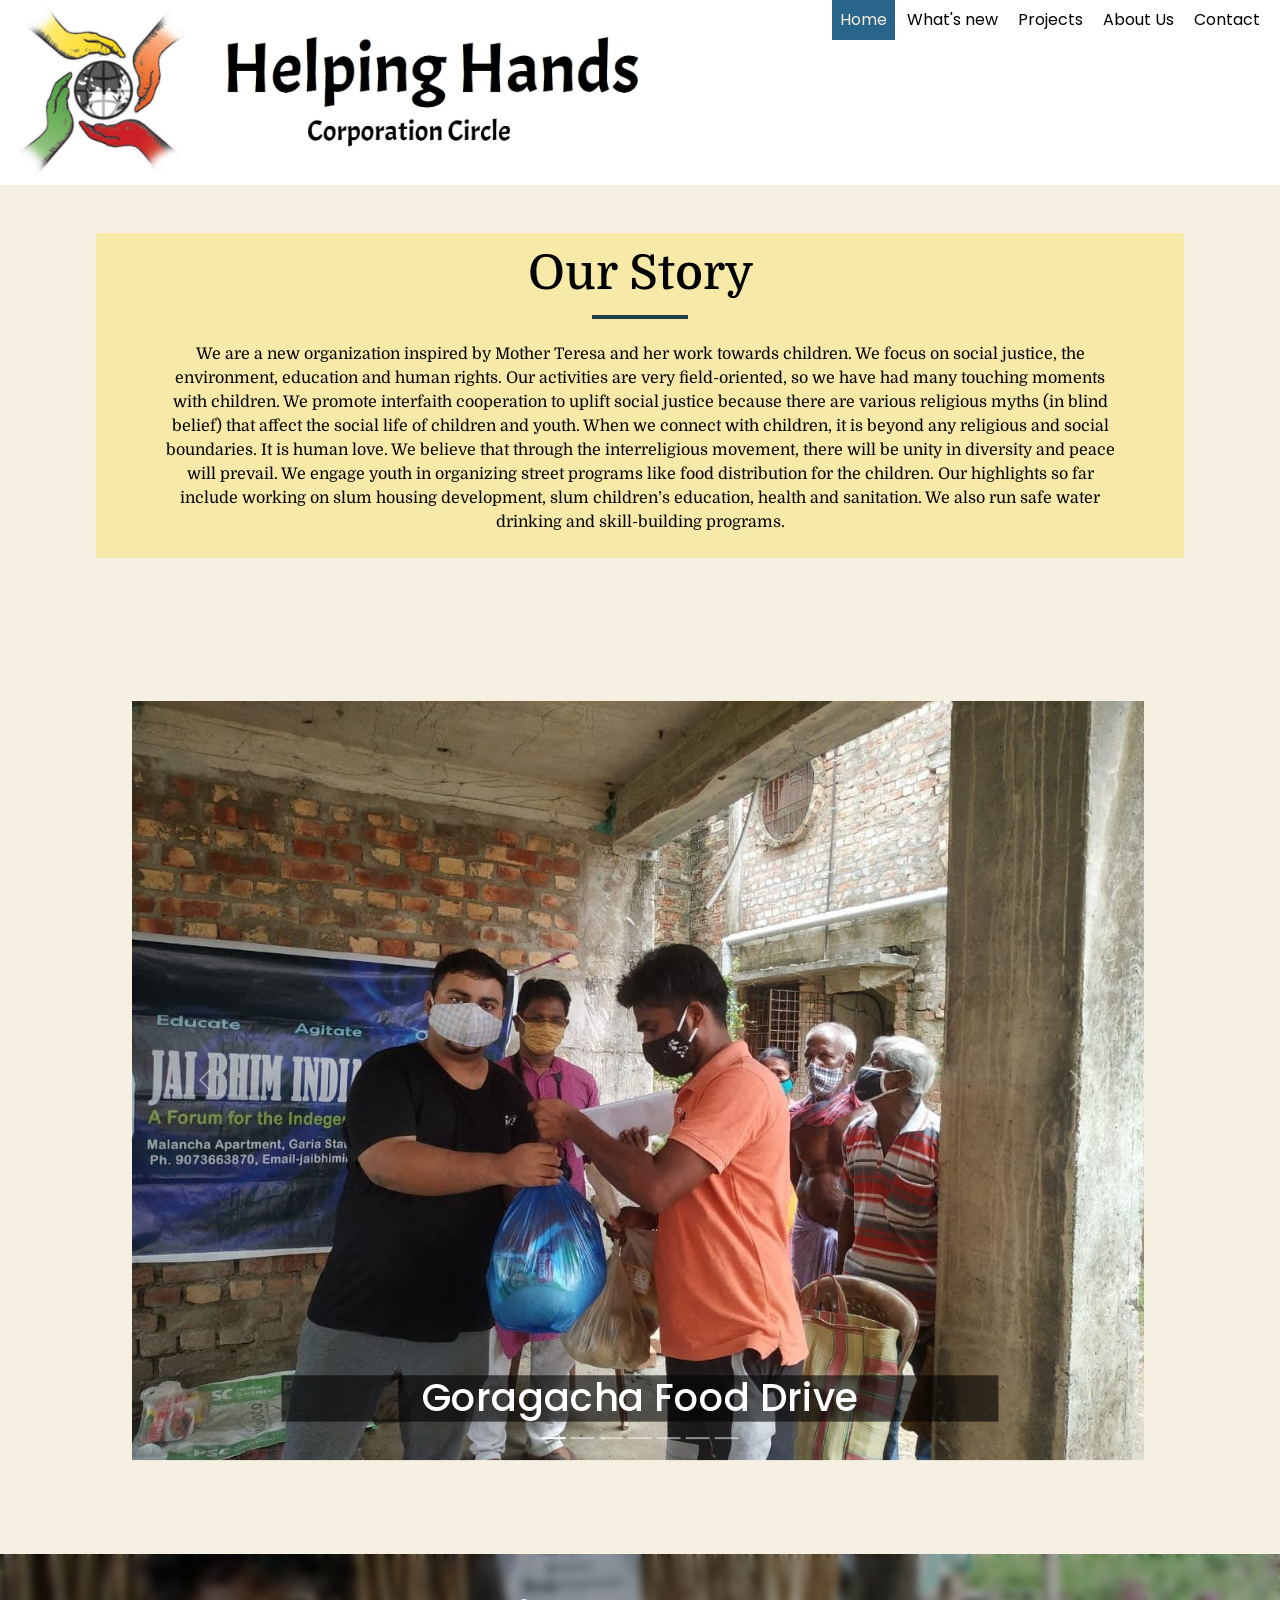
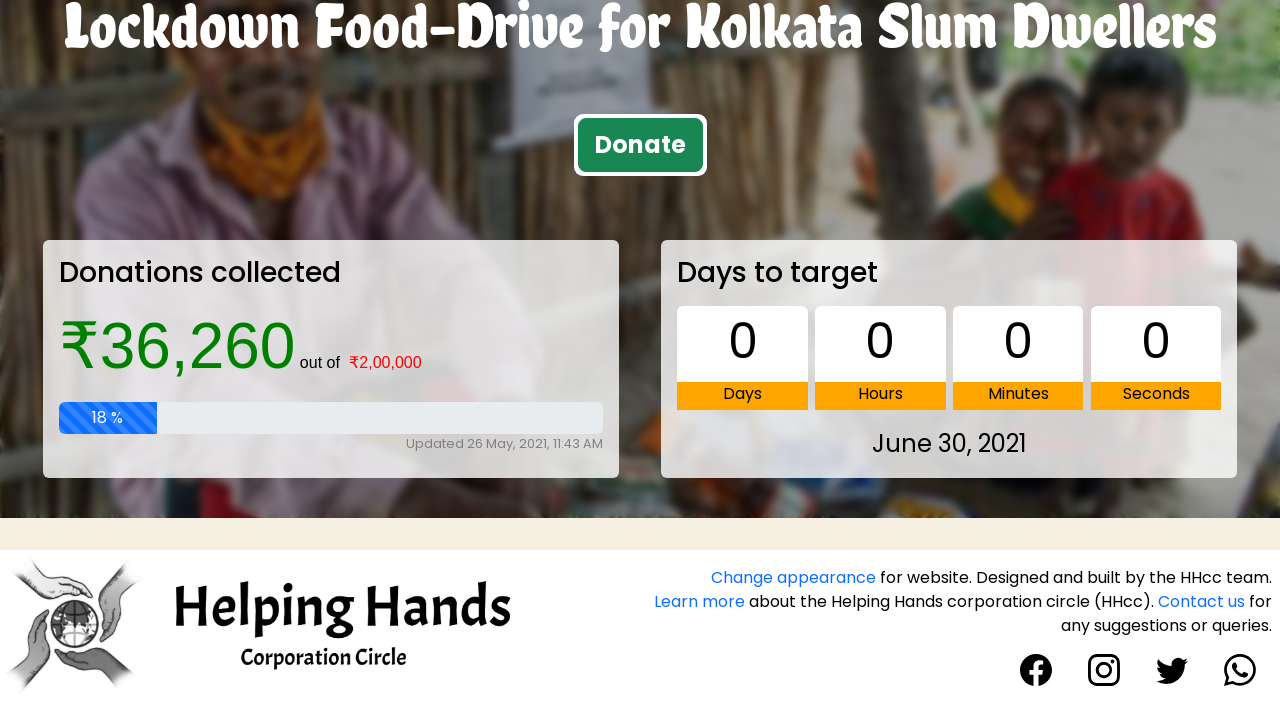
<file: index.html>
<!DOCTYPE html>
<html lang="en">
    <head>
        <meta charset="UTF-8">
        <meta http-equiv="X-UA-Compatible" content="IE=edge">
        <meta name="viewport" content="width=device-width, initial-scale=1.0">
        <title>Helping Hands</title>
        <!-- Favicon -->
        <link rel="icon" type="image/png" href="/assets/favicon.png">
        <!-- Bootstrap -->
        <link href="https://cdn.jsdelivr.net/npm/bootstrap@5.0.1/dist/css/bootstrap.min.css" rel="stylesheet" integrity="sha384-+0n0xVW2eSR5OomGNYDnhzAbDsOXxcvSN1TPprVMTNDbiYZCxYbOOl7+AMvyTG2x" crossorigin="anonymous">
        <script src="https://cdn.jsdelivr.net/npm/bootstrap@5.0.1/dist/js/bootstrap.bundle.min.js" integrity="sha384-gtEjrD/SeCtmISkJkNUaaKMoLD0//ElJ19smozuHV6z3Iehds+3Ulb9Bn9Plx0x4" crossorigin="anonymous"></script>
        <!-- Font -->
        <link rel="preconnect" href="https://fonts.gstatic.com">
        <link href="https://fonts.googleapis.com/css2?family=Acme&display=swap" rel="stylesheet">
        <link href="https://fonts.googleapis.com/css2?family=Domine&display=swap" rel="stylesheet">
        <link href="https://fonts.googleapis.com/css2?family=Poppins&display=swap" rel="stylesheet">
        <link href="https://fonts.googleapis.com/css2?family=Chela+One&display=swap" rel="stylesheet">
        <!-- CSS -->
        <link rel="stylesheet" type="text/css" href="/home.css">
    </head>
    <body>
        <!-- Navbar -->
        <nav class="navbar navbar-expand-md">
            <div class="container-fluid">
              <div class="navbar-brand">
                  <a href="/"><img src="/assets/brand.jpg" width="100%" alt=""></a>
                </div>
              <button class="navbar-toggler" type="button" data-bs-toggle="collapse" data-bs-target="#navbarNav" aria-controls="navbarNav" aria-expanded="false" aria-label="Toggle navigation">
                <span class="navbar-toggler-icon"></span>
              </button>
              <div class="collapse navbar-collapse" id="navbarNav">
                <ul class="navbar-nav ms-auto">
                  <li class="nav-item">
                    <a class="nav-link active nav-top" id="current" aria-current="page" href="/">Home</a>
                  </li>
                  <li class="nav-item">
                    <a class="nav-link active" aria-current="page" href="/whatsnew">What's new</a>
                  </li>
                  <li class="nav-item">
                    <a class="nav-link active" aria-current="page" href="/projects">Projects</a>
                  </li>
                  <li class="nav-item">
                    <a class="nav-link active" aria-current="page" href="/about">About Us</a>
                  </li>
                  <li class="nav-item">
                    <a class="nav-link active nav-bottom" aria-current="page" href="/contact">Contact</a>
                  </li>
                </ul>
              </div>
            </div>
          </nav>

          <!-- Body -->
          <div class="content">


            <div class="content-container">
              <h1>Our Story</h1>
              <hr id="heading-underline">
              <p>
                We are a new organization inspired by Mother Teresa and her work towards children. We focus on social justice, the environment, education and human rights. Our activities are very field-oriented, so we have had many touching moments with children. We promote interfaith cooperation to uplift social justice because there are various religious myths (in blind belief) that affect the social life of children and youth. When we connect with children, it is beyond any religious and social boundaries. It is human love. We believe that through the interreligious movement, there will be unity in diversity and peace will prevail. We engage youth in organizing street programs like food distribution for the children. Our highlights so far include working on slum housing development, slum children’s education, health and sanitation. We also run safe water drinking and skill-building programs.
            </p>
            </div>
          </div>

          <div id="carouselExampleCaptions" class="carousel slide" data-bs-ride="carousel" style="scale: 80%; height: min-content;">
            <div class="carousel-indicators">
              <button type="button" data-bs-target="#carouselExampleCaptions" data-bs-slide-to="0" class="active" aria-current="true" aria-label="Slide 1"></button>
              <button type="button" data-bs-target="#carouselExampleCaptions" data-bs-slide-to="1" aria-label="Slide 2"></button>
              <button type="button" data-bs-target="#carouselExampleCaptions" data-bs-slide-to="2" aria-label="Slide 3"></button>
              <button type="button" data-bs-target="#carouselExampleCaptions" data-bs-slide-to="3" aria-label="Slide 4"></button>
              <button type="button" data-bs-target="#carouselExampleCaptions" data-bs-slide-to="4" aria-label="Slide 5"></button>
              <button type="button" data-bs-target="#carouselExampleCaptions" data-bs-slide-to="5" aria-label="Slide 6"></button>
              <button type="button" data-bs-target="#carouselExampleCaptions" data-bs-slide-to="6" aria-label="Slide 7"></button>
            </div>
            <div class="carousel-inner">
              <div class="carousel-item active">
                <img src="assets/goragcha.jpg" class="d-block w-100 carousel-img" alt="...">
                <div class="carousel-caption d-none d-md-block">
                  <div style="background-color: rgba(0, 0, 0, 0.6);"><h1>Goragacha Food Drive</h1></div>
                </div>
              </div>
              <div class="carousel-item">
                <img src="projects/pictures/blanket1.jpg" class="d-block w-100 carousel-img" alt="...">
                <div class="carousel-caption d-none d-md-block">
                 <div style="background-color: rgba(0, 0, 0, 0.6);"><h1>Blanket Distribution in the Streets of Kolkata</h1></div>
                </div>
              </div>
              <div class="carousel-item">
                <img src="projects/pictures/cake back.jpeg" class="d-block w-100 carousel-img" alt="...">
                <div class="carousel-caption d-none d-md-block">
                  <div style="background-color: rgba(0, 0, 0, 0.6);"><h1>Cake Distribution during Christmas</h1></div>
                </div>
              </div>
              <div class="carousel-item">
                <img src="projects/pictures/food4.jpg" class="d-block w-100 carousel-img" alt="...">
                <div class="carousel-caption d-none d-md-block">
                  <div style="background-color: rgba(0, 0, 0, 0.6);"><h1>Early Morning Food Distribution</h1></div>
                </div>
              </div>
              <div class="carousel-item">
                <img src="projects/pictures/old2.jpg" class="d-block w-100 carousel-img" alt="...">
                <div class="carousel-caption d-none d-md-block">
                  <div style="background-color: rgba(0, 0, 0, 0.6);"><h1>Salvation Army Old Age Home Visit</h1></div>
                </div>
              </div>
              <div class="carousel-item">
                <img src="projects/pictures/relvisit1.jpg" class="d-block w-100 carousel-img" alt="...">
                <div class="carousel-caption d-none d-md-block">
                  <div style="background-color: rgba(0, 0, 0, 0.6);"><h1>Inter-religious Awareness Programme</h1></div>
                </div>
              </div>
              <div class="carousel-item">
                <img src="projects/pictures/tree3.jpg" class="d-block w-100 carousel-img" alt="...">
                <div class="carousel-caption d-none d-md-block">
                  <div style="background-color: rgba(0, 0, 0, 0.6);"><h1>Tree Plantation at Salt Lake</h1></div>
                </div>
              </div>
            </div>
            <button class="carousel-control-prev" type="button" data-bs-target="#carouselExampleCaptions" data-bs-slide="prev">
              <span class="carousel-control-prev-icon" aria-hidden="true"></span>
              <span class="visually-hidden">Previous</span>
            </button>
            <button class="carousel-control-next" type="button" data-bs-target="#carouselExampleCaptions" data-bs-slide="next">
              <span class="carousel-control-next-icon" aria-hidden="true"></span>
              <span class="visually-hidden">Next</span>
            </button>
          </div>

          <!-- Event -->
          <div class="backdrop">
            <div class="event">
              <div class="event-name">
                Lockdown Food-Drive for Kolkata Slum Dwellers
              </div>
              <div class="contribute-btn">
                <div class="contribute-btn-background">
                  <a href="https://milaap.org/fundraisers/support-slum-dwellers-of-goragacha" target="_blank" class="btn btn-lg btn-success" style="font-weight: bold; font-size: 1.5rem;">Donate</a>
                </div>
              </div>
              <div class="event-dock">
                <div class="card event-card">
                  <div class="card-body">
                    <h3>Donations collected</h3>
                    <div style="font-family: sans-serif;">
                      <span class="collected">₹36,260</span><span style="white-space: nowrap;"> out of <span class="target">₹2,00,000</span></span>
                    </div>
                    <div class="progress">
                      <!-- To change donations collected -->
                      <div class="progress-bar progress-bar-striped progress-bar-animated" role="progressbar" aria-valuenow="100" aria-valuemin="0" aria-valuemax="100" style="font-size: 1rem; width: 18%">18 %</div>
                    </div>
                    <div class="card-info">
                      Updated 26 May, 2021, 11:43 AM
                    </div>
                  </div>
                </div>
                <div class="card event-card">
                  <div class="card-body">
                    <h3>Days to target</h3>
                    <div class="timer">
                      <div class="card calendar-text" style="width: 24%;">
                        <span id="target-days"></span>
                        <div class="calendar-footer">Days</div>
                      </div>
                      <div class="card calendar-text" style="width: 24%;">
                        <span id="target-hours"></span>
                        <div class="calendar-footer">Hours</div>
                      </div>
                      <div class="card calendar-text" style="width: 24%;">
                        <span id="target-minutes"></span>
                        <div class="calendar-footer">Minutes</div>
                      </div>
                      <div class="card calendar-text" style="width: 24%;">
                        <span id="target-seconds"></span>
                        <div class="calendar-footer">Seconds</div>
                      </div>
                    </div>
                    <div class="target-text">
                      June 30, 2021
                    </div>
                  </div>
                </div>
              </div>
            </div>
          </div>

          <!-- Bottombar -->
      <div class="bottombar">
        <div class="bottombar-brand">
          <a href="/"><img src="/assets/brand-greyscale.jpg" width="100%" alt=""></a>
        </div>
        <div class="bottombar-text">
          <a href="" data-bs-toggle="modal" data-bs-target="#themeModal">Change appearance</a> for website. Designed and built by the HHcc team.<br>
          <a href="/about">Learn more</a> about the Helping Hands corporation circle (HHcc). <a href="/contact">Contact us</a> for any suggestions or queries.
          <div class="social-group">
            <a href="https://www.facebook.com/helpinghandsccuri/" class="social-icon" id="fb-icon" style="margin-left: 0;">
              <svg xmlns="http://www.w3.org/2000/svg" width="32" height="32" fill="currentColor" class="bi bi-facebook" viewBox="0 0 16 16">
                <path d="M16 8.049c0-4.446-3.582-8.05-8-8.05C3.58 0-.002 3.603-.002 8.05c0 4.017 2.926 7.347 6.75 7.951v-5.625h-2.03V8.05H6.75V6.275c0-2.017 1.195-3.131 3.022-3.131.876 0 1.791.157 1.791.157v1.98h-1.009c-.993 0-1.303.621-1.303 1.258v1.51h2.218l-.354 2.326H9.25V16c3.824-.604 6.75-3.934 6.75-7.951z"/>
              </svg>
            </a>
            <a href="https://www.instagram.com/helpinghandscckolkata/" class="social-icon" id="ig-icon">
              <svg xmlns="http://www.w3.org/2000/svg" width="32" height="32" fill="currentColor" class="bi bi-instagram" viewBox="0 0 16 16">
                <path d="M8 0C5.829 0 5.556.01 4.703.048 3.85.088 3.269.222 2.76.42a3.917 3.917 0 0 0-1.417.923A3.927 3.927 0 0 0 .42 2.76C.222 3.268.087 3.85.048 4.7.01 5.555 0 5.827 0 8.001c0 2.172.01 2.444.048 3.297.04.852.174 1.433.372 1.942.205.526.478.972.923 1.417.444.445.89.719 1.416.923.51.198 1.09.333 1.942.372C5.555 15.99 5.827 16 8 16s2.444-.01 3.298-.048c.851-.04 1.434-.174 1.943-.372a3.916 3.916 0 0 0 1.416-.923c.445-.445.718-.891.923-1.417.197-.509.332-1.09.372-1.942C15.99 10.445 16 10.173 16 8s-.01-2.445-.048-3.299c-.04-.851-.175-1.433-.372-1.941a3.926 3.926 0 0 0-.923-1.417A3.911 3.911 0 0 0 13.24.42c-.51-.198-1.092-.333-1.943-.372C10.443.01 10.172 0 7.998 0h.003zm-.717 1.442h.718c2.136 0 2.389.007 3.232.046.78.035 1.204.166 1.486.275.373.145.64.319.92.599.28.28.453.546.598.92.11.281.24.705.275 1.485.039.843.047 1.096.047 3.231s-.008 2.389-.047 3.232c-.035.78-.166 1.203-.275 1.485a2.47 2.47 0 0 1-.599.919c-.28.28-.546.453-.92.598-.28.11-.704.24-1.485.276-.843.038-1.096.047-3.232.047s-2.39-.009-3.233-.047c-.78-.036-1.203-.166-1.485-.276a2.478 2.478 0 0 1-.92-.598 2.48 2.48 0 0 1-.6-.92c-.109-.281-.24-.705-.275-1.485-.038-.843-.046-1.096-.046-3.233 0-2.136.008-2.388.046-3.231.036-.78.166-1.204.276-1.486.145-.373.319-.64.599-.92.28-.28.546-.453.92-.598.282-.11.705-.24 1.485-.276.738-.034 1.024-.044 2.515-.045v.002zm4.988 1.328a.96.96 0 1 0 0 1.92.96.96 0 0 0 0-1.92zm-4.27 1.122a4.109 4.109 0 1 0 0 8.217 4.109 4.109 0 0 0 0-8.217zm0 1.441a2.667 2.667 0 1 1 0 5.334 2.667 2.667 0 0 1 0-5.334z"/>
              </svg>
            </a>
            <a href="" class="social-icon" id="tw-icon">
              <svg xmlns="http://www.w3.org/2000/svg" width="32" height="32" fill="currentColor" class="bi bi-twitter" viewBox="0 0 16 16">
                <path d="M5.026 15c6.038 0 9.341-5.003 9.341-9.334 0-.14 0-.282-.006-.422A6.685 6.685 0 0 0 16 3.542a6.658 6.658 0 0 1-1.889.518 3.301 3.301 0 0 0 1.447-1.817 6.533 6.533 0 0 1-2.087.793A3.286 3.286 0 0 0 7.875 6.03a9.325 9.325 0 0 1-6.767-3.429 3.289 3.289 0 0 0 1.018 4.382A3.323 3.323 0 0 1 .64 6.575v.045a3.288 3.288 0 0 0 2.632 3.218 3.203 3.203 0 0 1-.865.115 3.23 3.23 0 0 1-.614-.057 3.283 3.283 0 0 0 3.067 2.277A6.588 6.588 0 0 1 .78 13.58a6.32 6.32 0 0 1-.78-.045A9.344 9.344 0 0 0 5.026 15z"/>
              </svg>
            </a>
            <a href="" class="social-icon" id="wa-icon">
              <svg xmlns="http://www.w3.org/2000/svg" width="32" height="32" fill="currentColor" class="bi bi-whatsapp" viewBox="0 0 16 16">
                <path d="M13.601 2.326A7.854 7.854 0 0 0 7.994 0C3.627 0 .068 3.558.064 7.926c0 1.399.366 2.76 1.057 3.965L0 16l4.204-1.102a7.933 7.933 0 0 0 3.79.965h.004c4.368 0 7.926-3.558 7.93-7.93A7.898 7.898 0 0 0 13.6 2.326zM7.994 14.521a6.573 6.573 0 0 1-3.356-.92l-.24-.144-2.494.654.666-2.433-.156-.251a6.56 6.56 0 0 1-1.007-3.505c0-3.626 2.957-6.584 6.591-6.584a6.56 6.56 0 0 1 4.66 1.931 6.557 6.557 0 0 1 1.928 4.66c-.004 3.639-2.961 6.592-6.592 6.592zm3.615-4.934c-.197-.099-1.17-.578-1.353-.646-.182-.065-.315-.099-.445.099-.133.197-.513.646-.627.775-.114.133-.232.148-.43.05-.197-.1-.836-.308-1.592-.985-.59-.525-.985-1.175-1.103-1.372-.114-.198-.011-.304.088-.403.087-.088.197-.232.296-.346.1-.114.133-.198.198-.33.065-.134.034-.248-.015-.347-.05-.099-.445-1.076-.612-1.47-.16-.389-.323-.335-.445-.34-.114-.007-.247-.007-.38-.007a.729.729 0 0 0-.529.247c-.182.198-.691.677-.691 1.654 0 .977.71 1.916.81 2.049.098.133 1.394 2.132 3.383 2.992.47.205.84.326 1.129.418.475.152.904.129 1.246.08.38-.058 1.171-.48 1.338-.943.164-.464.164-.86.114-.943-.049-.084-.182-.133-.38-.232z"/>
              </svg>
            </a>
          </div>
        </div>
      </div>

          <!-- Theme Modal -->
  <div class="modal fade" id="themeModal" tabindex="-1" aria-labelledby="themeModalLabel" aria-hidden="true">
    <div class="modal-dialog">
      <div class="modal-content">
        <div class="modal-header">
          <h3 class="modal-title" id="exampleModalLabel" style="justify-self: center;">Website Theme</h3>
          <button type="button" class="btn close-modal" data-bs-dismiss="modal" aria-label="Close" style="margin-left: 0; padding: 0;">
            <svg xmlns="http://www.w3.org/2000/svg" width="30" height="30" fill="currentColor" class="bi bi-x" viewBox="0 0 16 16">
              <path d="M4.646 4.646a.5.5 0 0 1 .708 0L8 7.293l2.646-2.647a.5.5 0 0 1 .708.708L8.707 8l2.647 2.646a.5.5 0 0 1-.708.708L8 8.707l-2.646 2.647a.5.5 0 0 1-.708-.708L7.293 8 4.646 5.354a.5.5 0 0 1 0-.708z"/>
            </svg>
          </button>
        </div>
        <div class="modal-body">
          <div class="theme-group" role="group">
            <button href="" type="button" class="btn btn-primary" id="auto-mode-btn" style="width: 5rem; margin: 0.25rem;"><svg xmlns="http://www.w3.org/2000/svg" width="16" height="16" fill="currentColor" class="bi bi-gear" viewBox="0 0 16 16">
              <path d="M8 4.754a3.246 3.246 0 1 0 0 6.492 3.246 3.246 0 0 0 0-6.492zM5.754 8a2.246 2.246 0 1 1 4.492 0 2.246 2.246 0 0 1-4.492 0z"/>
              <path d="M9.796 1.343c-.527-1.79-3.065-1.79-3.592 0l-.094.319a.873.873 0 0 1-1.255.52l-.292-.16c-1.64-.892-3.433.902-2.54 2.541l.159.292a.873.873 0 0 1-.52 1.255l-.319.094c-1.79.527-1.79 3.065 0 3.592l.319.094a.873.873 0 0 1 .52 1.255l-.16.292c-.892 1.64.901 3.434 2.541 2.54l.292-.159a.873.873 0 0 1 1.255.52l.094.319c.527 1.79 3.065 1.79 3.592 0l.094-.319a.873.873 0 0 1 1.255-.52l.292.16c1.64.893 3.434-.902 2.54-2.541l-.159-.292a.873.873 0 0 1 .52-1.255l.319-.094c1.79-.527 1.79-3.065 0-3.592l-.319-.094a.873.873 0 0 1-.52-1.255l.16-.292c.893-1.64-.902-3.433-2.541-2.54l-.292.159a.873.873 0 0 1-1.255-.52l-.094-.319zm-2.633.283c.246-.835 1.428-.835 1.674 0l.094.319a1.873 1.873 0 0 0 2.693 1.115l.291-.16c.764-.415 1.6.42 1.184 1.185l-.159.292a1.873 1.873 0 0 0 1.116 2.692l.318.094c.835.246.835 1.428 0 1.674l-.319.094a1.873 1.873 0 0 0-1.115 2.693l.16.291c.415.764-.42 1.6-1.185 1.184l-.291-.159a1.873 1.873 0 0 0-2.693 1.116l-.094.318c-.246.835-1.428.835-1.674 0l-.094-.319a1.873 1.873 0 0 0-2.692-1.115l-.292.16c-.764.415-1.6-.42-1.184-1.185l.159-.291A1.873 1.873 0 0 0 1.945 8.93l-.319-.094c-.835-.246-.835-1.428 0-1.674l.319-.094A1.873 1.873 0 0 0 3.06 4.377l-.16-.292c-.415-.764.42-1.6 1.185-1.184l.292.159a1.873 1.873 0 0 0 2.692-1.115l.094-.319z"/>
            </svg><br>System</button>
            <button href="" type="button" class="btn btn-primary" id="light-mode-btn" style="width: 5rem; margin: 0.25rem;"><svg xmlns="http://www.w3.org/2000/svg" width="16" height="16" fill="currentColor" class="bi bi-sun" viewBox="0 0 16 16">
              <path d="M8 11a3 3 0 1 1 0-6 3 3 0 0 1 0 6zm0 1a4 4 0 1 0 0-8 4 4 0 0 0 0 8zM8 0a.5.5 0 0 1 .5.5v2a.5.5 0 0 1-1 0v-2A.5.5 0 0 1 8 0zm0 13a.5.5 0 0 1 .5.5v2a.5.5 0 0 1-1 0v-2A.5.5 0 0 1 8 13zm8-5a.5.5 0 0 1-.5.5h-2a.5.5 0 0 1 0-1h2a.5.5 0 0 1 .5.5zM3 8a.5.5 0 0 1-.5.5h-2a.5.5 0 0 1 0-1h2A.5.5 0 0 1 3 8zm10.657-5.657a.5.5 0 0 1 0 .707l-1.414 1.415a.5.5 0 1 1-.707-.708l1.414-1.414a.5.5 0 0 1 .707 0zm-9.193 9.193a.5.5 0 0 1 0 .707L3.05 13.657a.5.5 0 0 1-.707-.707l1.414-1.414a.5.5 0 0 1 .707 0zm9.193 2.121a.5.5 0 0 1-.707 0l-1.414-1.414a.5.5 0 0 1 .707-.707l1.414 1.414a.5.5 0 0 1 0 .707zM4.464 4.465a.5.5 0 0 1-.707 0L2.343 3.05a.5.5 0 1 1 .707-.707l1.414 1.414a.5.5 0 0 1 0 .708z"/>
            </svg><br>Light</button>
            <button href="" type="button" class="btn btn-primary" id="dark-mode-btn" style="width: 5rem; margin: 0.25rem;"><svg xmlns="http://www.w3.org/2000/svg" width="16" height="16" fill="currentColor" class="bi bi-moon" viewBox="0 0 16 16">
              <path d="M6 .278a.768.768 0 0 1 .08.858 7.208 7.208 0 0 0-.878 3.46c0 4.021 3.278 7.277 7.318 7.277.527 0 1.04-.055 1.533-.16a.787.787 0 0 1 .81.316.733.733 0 0 1-.031.893A8.349 8.349 0 0 1 8.344 16C3.734 16 0 12.286 0 7.71 0 4.266 2.114 1.312 5.124.06A.752.752 0 0 1 6 .278zM4.858 1.311A7.269 7.269 0 0 0 1.025 7.71c0 4.02 3.279 7.276 7.319 7.276a7.316 7.316 0 0 0 5.205-2.162c-.337.042-.68.063-1.029.063-4.61 0-8.343-3.714-8.343-8.29 0-1.167.242-2.278.681-3.286z"/>
            </svg><br>Dark</button>
          </div>
        </div>
      </div>
    </div>
  </div>
    </body>

    <!-- Scripts -->
    <script src="/js/theme.js"></script>
    <script>
        // Set the date we're counting down to
        var countDownDate = new Date("Jun 30, 2021 00:00:00").getTime();
        
        // Update the count down every 1 second
        var x = setInterval(function() {
        
          // Get today's date and time
          var now = new Date().getTime();
        
          // Find the distance between now and the count down date
          var distance = countDownDate - now;
        
          // Time calculations for days, hours, minutes and seconds
          var days = Math.floor(distance / (1000 * 60 * 60 * 24));
          var hours = Math.floor((distance % (1000 * 60 * 60 * 24)) / (1000 * 60 * 60));
          var minutes = Math.floor((distance % (1000 * 60 * 60)) / (1000 * 60));
          var seconds = Math.floor((distance % (1000 * 60)) / 1000);

          document.getElementById("target-days").innerHTML = days;
          if (days<10) { document.getElementById("target-days").innerHTML = "0" + days; }
          document.getElementById("target-hours").innerHTML = hours;
          if (hours<10) { document.getElementById("target-hours").innerHTML = "0" + hours; }
          document.getElementById("target-minutes").innerHTML = minutes;
          if (minutes<10) { document.getElementById("target-minutes").innerHTML = "0" + minutes; }
          document.getElementById("target-seconds").innerHTML = seconds;
          if (seconds<10) { document.getElementById("target-seconds").innerHTML = "0" + seconds; }
        
          // If the count down is finished, write some text
          if (distance <= 0) {
            clearInterval(x);
            document.getElementById("target-days").innerHTML = 0;
            document.getElementById("target-hours").innerHTML = 0;
            document.getElementById("target-minutes").innerHTML = 0;
           document.getElementById("target-seconds").innerHTML = 0;
            document.getElementById("status").innerHTML = "EXPIRED";
          }
        }, 1000);
        </script>
</html>
</file>
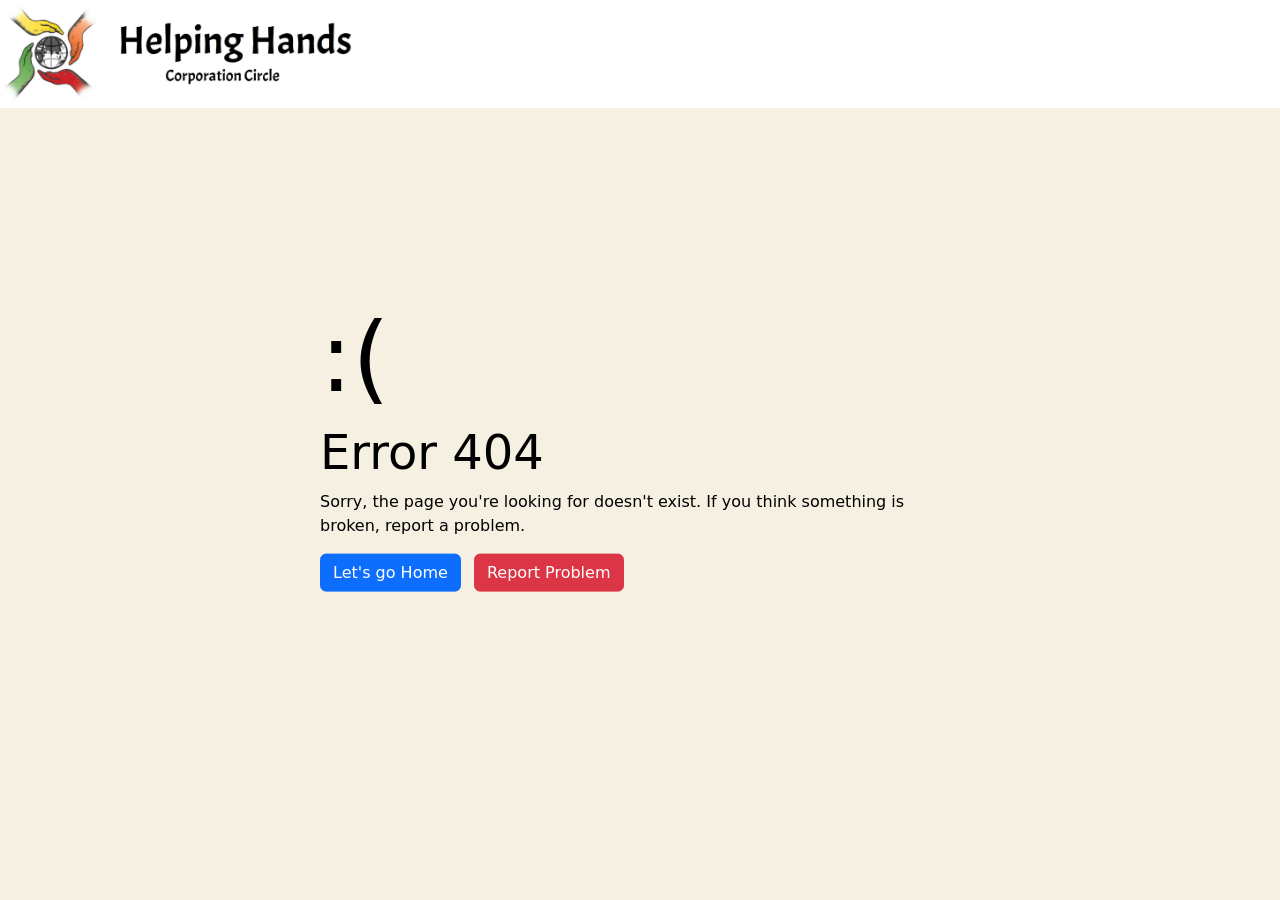
<file: 404/index.html>
<!DOCTYPE html>
<html lang="en">
    <head>
        <meta charset="UTF-8">
        <meta http-equiv="X-UA-Compatible" content="IE=edge">
        <meta name="viewport" content="width=device-width, initial-scale=1.0">
        <title>Helping Hands</title>
        <!-- Favicon -->
        <link rel="icon" type="image/png" href="/assets/favicon.png">
        <!-- Bootstrap -->
        <link href="https://cdn.jsdelivr.net/npm/bootstrap@5.0.1/dist/css/bootstrap.min.css" rel="stylesheet" integrity="sha384-+0n0xVW2eSR5OomGNYDnhzAbDsOXxcvSN1TPprVMTNDbiYZCxYbOOl7+AMvyTG2x" crossorigin="anonymous">
        <script src="https://cdn.jsdelivr.net/npm/bootstrap@5.0.1/dist/js/bootstrap.bundle.min.js" integrity="sha384-gtEjrD/SeCtmISkJkNUaaKMoLD0//ElJ19smozuHV6z3Iehds+3Ulb9Bn9Plx0x4" crossorigin="anonymous"></script>
        <!-- CSS -->
        <link rel="stylesheet" type="text/css" href="/404/style.css">
    </head>
    <body>
        <!-- Navbar -->
        <nav class="navbar navbar-expand-md">
            <div class="navbar-brand">
                <a href="/"><img src="/assets/brand.jpg" width="100%" alt=""></a>
            </div>
        </nav>

          <!-- Body -->
          <div class="center">
              <h1 class="rotate" style="font-size: 6rem;">:(</h1>
              <h3 style="font-size: 3rem;">Error 404</h3>
              <p>Sorry, the page you're looking for doesn't exist. If you think something is broken, report a problem.</p>
              <div>
                  <a href="/" class="btn btn-primary mb-2 me-2">Let's go Home</a>
                  <a href="/contact/" class="btn btn-danger mb-2">Report Problem</a>
              </div>
          </div>

          <!-- Script -->
      <script src="/theme.js"></script>
    </body>
</html>
</file>
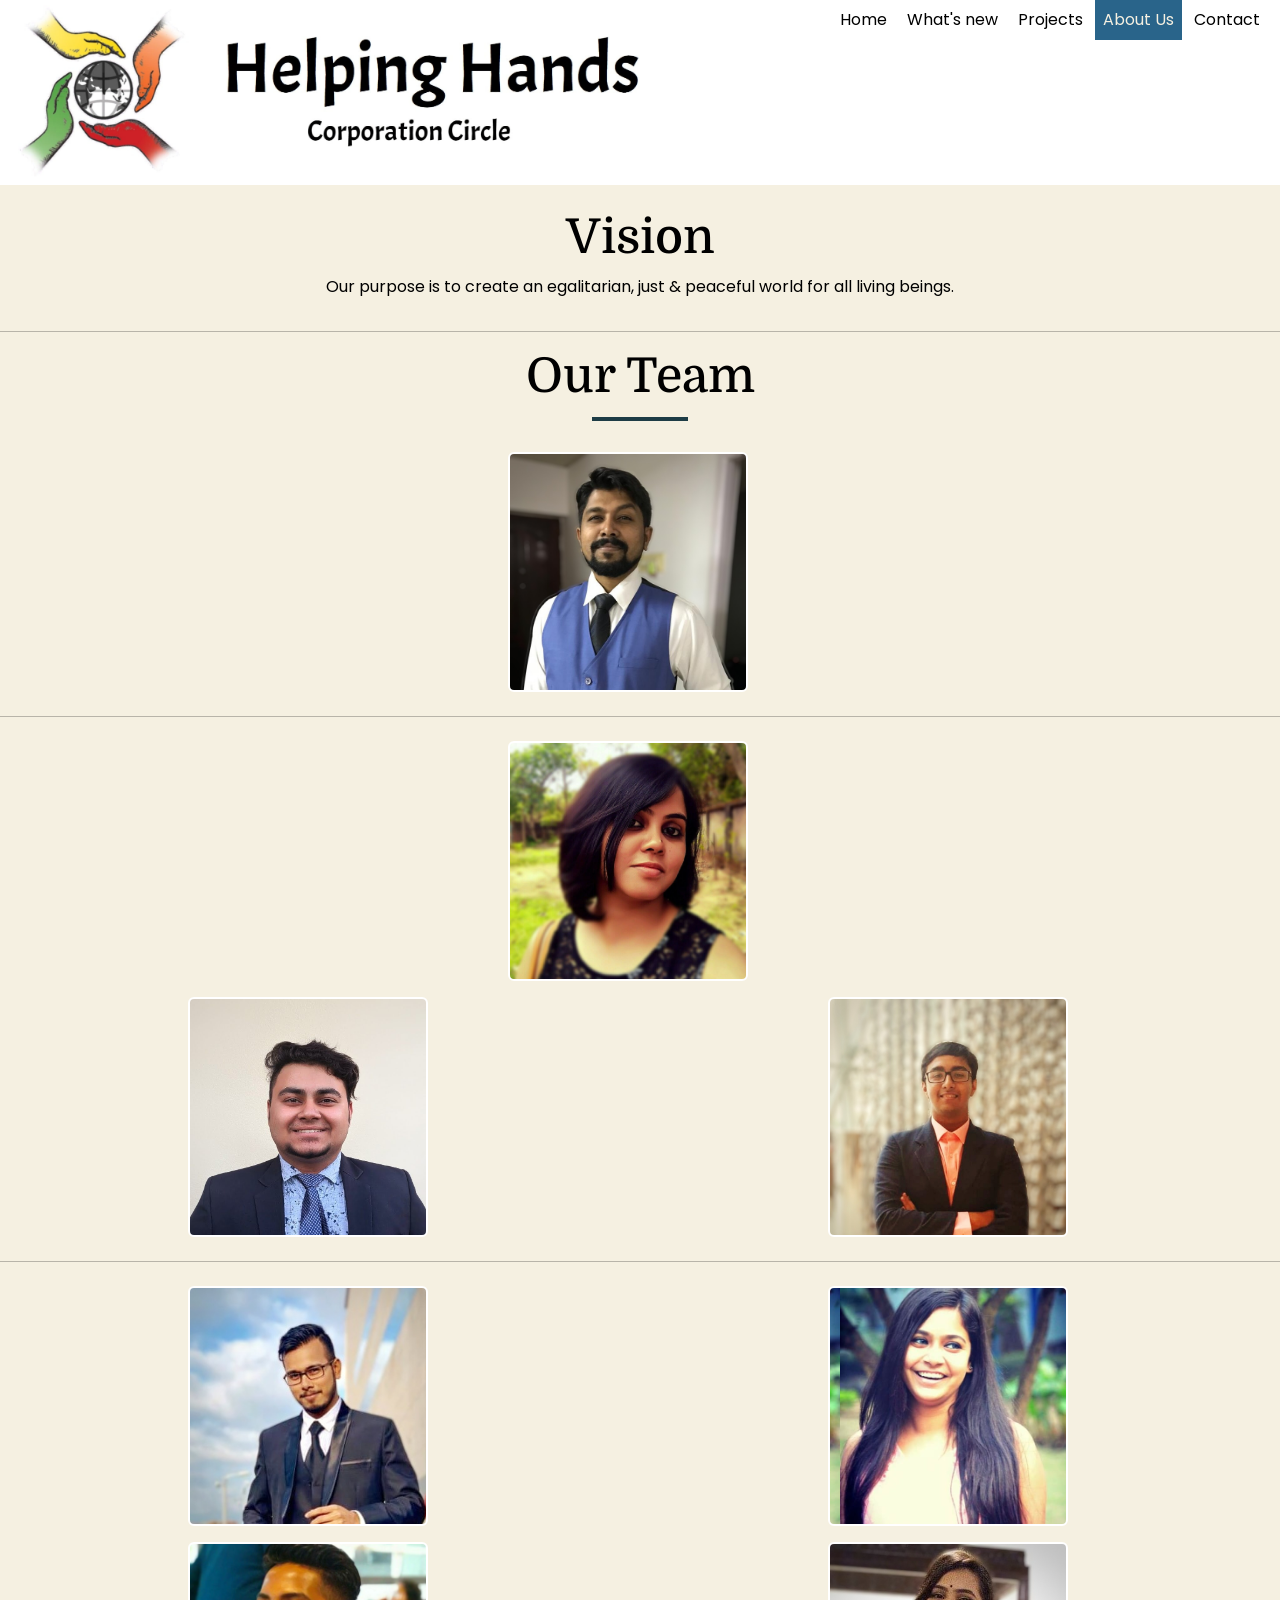
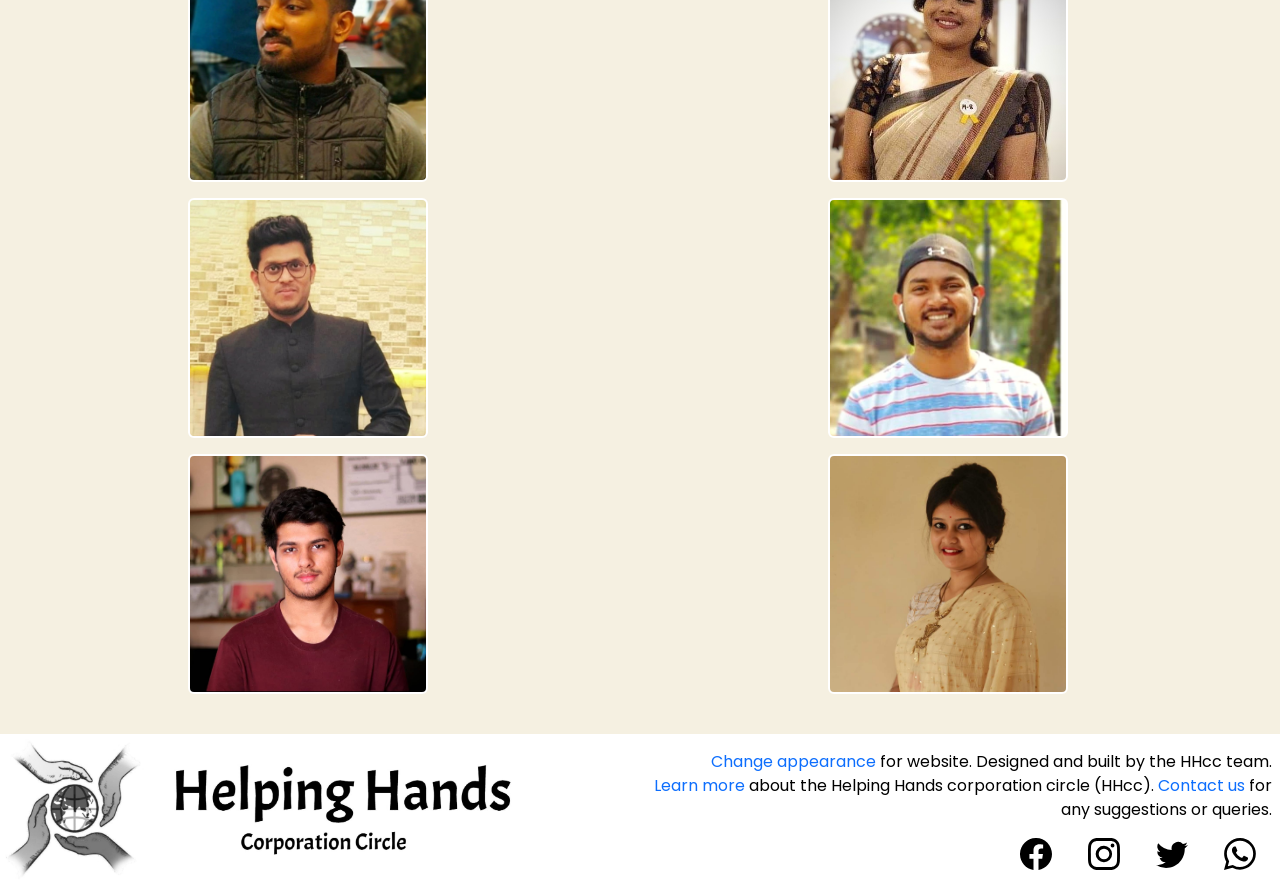
<file: about/index.html>
<!DOCTYPE html>
<html lang="en">
    <head>
        <meta charset="utf-8">
        <meta name="viewport" content="width=width-device, initial-scale=1.0">
        <title>About Us · Helping Hands</title>
        <link rel="icon" type="image/png" href="/assets/favicon.png">
        <link href="https://cdn.jsdelivr.net/npm/bootstrap@5.0.1/dist/css/bootstrap.min.css" rel="stylesheet" integrity="sha384-+0n0xVW2eSR5OomGNYDnhzAbDsOXxcvSN1TPprVMTNDbiYZCxYbOOl7+AMvyTG2x" crossorigin="anonymous">
        <script src="https://cdn.jsdelivr.net/npm/bootstrap@5.0.1/dist/js/bootstrap.bundle.min.js" integrity="sha384-gtEjrD/SeCtmISkJkNUaaKMoLD0//ElJ19smozuHV6z3Iehds+3Ulb9Bn9Plx0x4" crossorigin="anonymous"></script>
        <!-- Font -->
        <link rel="preconnect" href="https://fonts.gstatic.com">
        <link href="https://fonts.googleapis.com/css2?family=Acme&display=swap" rel="stylesheet">
        <link href="https://fonts.googleapis.com/css2?family=Domine&display=swap" rel="stylesheet">
        <link href="https://fonts.googleapis.com/css2?family=Chela+One&display=swap" rel="stylesheet">
        <link rel="stylesheet" type="text/css" href="../../css/landing.css">
        <link rel="stylesheet" href="https://pro.fontawesome.com/releases/v5.10.0/css/all.css">
        <link rel="stylesheet" type="text/css" href="about.css">
        <link rel="preconnect" href="https://fonts.gstatic.com">
<link href="https://fonts.googleapis.com/css2?family=Poppins:wght@200;300;400&display=swap" rel="stylesheet"> 
    </head>
    <body>
      <nav class="navbar navbar-expand-md">
        <div class="container-fluid">
          <div class="navbar-brand">
              <a href="/"><img src="/assets/brand.jpg" width="100%" alt=""></a>
            </div>
          <button class="navbar-toggler" type="button" data-bs-toggle="collapse" data-bs-target="#navbarNav" aria-controls="navbarNav" aria-expanded="false" aria-label="Toggle navigation">
            <span class="navbar-toggler-icon"></span>
          </button>
          <div class="collapse navbar-collapse" id="navbarNav">
            <ul class="navbar-nav ms-auto">
              <li class="nav-item">
                <a class="nav-link active nav-top" aria-current="page" href="/">Home</a>
              </li>
              <li class="nav-item">
                <a class="nav-link active" aria-current="page" href="/whatsnew">What's new</a>
              </li>
              <li class="nav-item">
                <a class="nav-link active" aria-current="page" href="/projects">Projects</a>
              </li>
              <li class="nav-item">
                <a class="nav-link active" id="current" aria-current="page" href="/about">About Us</a>
              </li>
              <li class="nav-item">
                <a class="nav-link active nav-bottom" aria-current="page" href="/contact">Contact</a>
              </li>
            </ul>
          </div>
        </div>
      </nav>

      <!-- Body -->
      <div style="text-align: center;">
        <div style="text-align: center;"><h1>Vision</h1></div>
        <div style="text-align: center;"><p>Our purpose is to create an egalitarian, just & peaceful world for all living beings. </p></div>
        <hr style="margin-top: 2rem;">
        <h1 style="margin-top: 0;">Our Team</h1>
        <hr id="heading-underline">
          <div class="row">
            <div class="col-md-12" style="padding: 0.5rem 0;">
              <div class="team-img1">
                <a href=""><div class="team-overlay">
                    <h5 style="margin-bottom: 0;">Sumandran Raj</h5>
                    <hr style="width: 50%; display: inline-block;">
                    <div>President</div>
                </div></a>
              </div>
            </div>      
          </div>
            <hr>
            <div class="row">
              <div class="col-md-12" style="padding: 0.5rem 0;">
                <div class="team-img2">
                  <a href=""><div class="team-overlay">
                      <h5 style="margin-bottom: 0;">Shreyosi Biswas</h5>
                      <hr style="width: 50%; display: inline-block;">
                      <div>Secretary</div>
                  </div></a>
                </div>
              </div>
                <div class="col-md-6" style="padding: 0.5rem 0;">
                  <div class="team-img3">
                    <a href=""><div class="team-overlay">
                        <h5 style="margin-bottom: 0;">Udvas Bhattacharya</h5>
                        <hr style="width: 50%; display: inline-block;">
                        <div>Treasurer<br> & <br>Website Developement</div>
                    </div></a>
                  </div>
                </div>
                <div class="col-md-6" style="padding: 0.5rem 0;">
                  <div class="team-img4">
                    <a href=""><div class="team-overlay">
                        <h5 style="margin-bottom: 0;">Atish Ghosh</h5>
                        <hr style="width: 50%; display: inline-block;">
                        <div>Website Developement</div>
                    </div></a>
                  </div>
                </div>
            </div>
            <hr>
            <div class="row">
              <div class="col-md-6" style="padding: 0.5rem 0;">
                <div class="team-img5">
                  <a href=""><div class="team-overlay">
                      <h5 style="margin-bottom: 0;">Agnibesh Paul</h5>
                      <hr style="width: 50%; display: inline-block;">
                      <div>Member</div>
                  </div></a>
                </div>
              </div>
              <div class="col-md-6" style="padding: 0.5rem 0;">
                <div class="team-img10">
                  <a href=""><div class="team-overlay">
                      <h5 style="margin-bottom: 0;">Shreya Dey</h5>
                      <hr style="width: 50%; display: inline-block;">
                      <div>Member</div>
                  </div></a>
                </div>
              </div>
              <div class="col-md-6" style="padding: 0.5rem 0;">
                <div class="team-img7">
                  <a href=""><div class="team-overlay">
                      <h5 style="margin-bottom: 0;">Sandip Sonkar</h5>
                      <hr style="width: 50%; display: inline-block;">
                      <div>Member</div>
                  </div></a>
                </div>
              </div>
              <div class="col-md-6" style="padding: 0.5rem 0;">
                <div class="team-img6">
                  <a href=""><div class="team-overlay">
                      <h5 style="margin-bottom: 0;">Nasrin Khan</h5>
                      <hr style="width: 50%; display: inline-block;">
                      <div>Member</div>
                  </div></a>
                </div>
              </div>
              <div class="col-md-6" style="padding: 0.5rem 0;">
                <div class="team-img9">
                  <a href=""><div class="team-overlay">
                      <h5 style="margin-bottom: 0;">Ummar Anwar</h5>
                      <hr style="width: 50%; display: inline-block;">
                      <div>Member</div>
                  </div></a>
                </div>
              </div>
              <div class="col-md-6" style="padding: 0.5rem 0;">
                <div class="team-img12">
                  <a href=""><div class="team-overlay">
                      <h5 style="margin-bottom: 0;">Sourav Sharma</h5>
                      <hr style="width: 50%; display: inline-block;">
                      <div>Member</div>
                  </div></a>
                </div>
              </div>
              <div class="col-md-6" style="padding: 0.5rem 0;">
                <div class="team-img11">
                  <a href=""><div class="team-overlay">
                      <h5 style="margin-bottom: 0;">Saamyo Halder</h5>
                      <hr style="width: 50%; display: inline-block;">
                      <div>Member</div>
                  </div></a>
                </div>
              </div>
              <div class="col-md-6" style="padding: 0.5rem 0;">
                <div class="team-img8">
                  <a href=""><div class="team-overlay">
                      <h5 style="margin-bottom: 0;">Tulika Bhatta</h5>
                      <hr style="width: 50%; display: inline-block;">
                      <div>Member</div>
                  </div></a>
                </div>
              </div>
            </div>
        </div>
      </div>

      <!-- Bottombar -->
      <div class="bottombar">
        <div class="bottombar-brand">
          <a href="/"><img src="/assets/brand-greyscale.jpg" width="100%" alt=""></a>
        </div>
        <div class="bottombar-text">
          <a href="" data-bs-toggle="modal" data-bs-target="#themeModal">Change appearance</a> for website. Designed and built by the HHcc team.<br>
          <a href="/about">Learn more</a> about the Helping Hands corporation circle (HHcc). <a href="/contact">Contact us</a> for any suggestions or queries.
          <div class="social-group">
            <a href="" class="social-icon" id="fb-icon" style="margin-left: 0;">
              <svg xmlns="http://www.w3.org/2000/svg" width="32" height="32" fill="currentColor" class="bi bi-facebook" viewBox="0 0 16 16">
                <path d="M16 8.049c0-4.446-3.582-8.05-8-8.05C3.58 0-.002 3.603-.002 8.05c0 4.017 2.926 7.347 6.75 7.951v-5.625h-2.03V8.05H6.75V6.275c0-2.017 1.195-3.131 3.022-3.131.876 0 1.791.157 1.791.157v1.98h-1.009c-.993 0-1.303.621-1.303 1.258v1.51h2.218l-.354 2.326H9.25V16c3.824-.604 6.75-3.934 6.75-7.951z"/>
              </svg>
            </a>
            <a href="" class="social-icon" id="ig-icon">
              <svg xmlns="http://www.w3.org/2000/svg" width="32" height="32" fill="currentColor" class="bi bi-instagram" viewBox="0 0 16 16">
                <path d="M8 0C5.829 0 5.556.01 4.703.048 3.85.088 3.269.222 2.76.42a3.917 3.917 0 0 0-1.417.923A3.927 3.927 0 0 0 .42 2.76C.222 3.268.087 3.85.048 4.7.01 5.555 0 5.827 0 8.001c0 2.172.01 2.444.048 3.297.04.852.174 1.433.372 1.942.205.526.478.972.923 1.417.444.445.89.719 1.416.923.51.198 1.09.333 1.942.372C5.555 15.99 5.827 16 8 16s2.444-.01 3.298-.048c.851-.04 1.434-.174 1.943-.372a3.916 3.916 0 0 0 1.416-.923c.445-.445.718-.891.923-1.417.197-.509.332-1.09.372-1.942C15.99 10.445 16 10.173 16 8s-.01-2.445-.048-3.299c-.04-.851-.175-1.433-.372-1.941a3.926 3.926 0 0 0-.923-1.417A3.911 3.911 0 0 0 13.24.42c-.51-.198-1.092-.333-1.943-.372C10.443.01 10.172 0 7.998 0h.003zm-.717 1.442h.718c2.136 0 2.389.007 3.232.046.78.035 1.204.166 1.486.275.373.145.64.319.92.599.28.28.453.546.598.92.11.281.24.705.275 1.485.039.843.047 1.096.047 3.231s-.008 2.389-.047 3.232c-.035.78-.166 1.203-.275 1.485a2.47 2.47 0 0 1-.599.919c-.28.28-.546.453-.92.598-.28.11-.704.24-1.485.276-.843.038-1.096.047-3.232.047s-2.39-.009-3.233-.047c-.78-.036-1.203-.166-1.485-.276a2.478 2.478 0 0 1-.92-.598 2.48 2.48 0 0 1-.6-.92c-.109-.281-.24-.705-.275-1.485-.038-.843-.046-1.096-.046-3.233 0-2.136.008-2.388.046-3.231.036-.78.166-1.204.276-1.486.145-.373.319-.64.599-.92.28-.28.546-.453.92-.598.282-.11.705-.24 1.485-.276.738-.034 1.024-.044 2.515-.045v.002zm4.988 1.328a.96.96 0 1 0 0 1.92.96.96 0 0 0 0-1.92zm-4.27 1.122a4.109 4.109 0 1 0 0 8.217 4.109 4.109 0 0 0 0-8.217zm0 1.441a2.667 2.667 0 1 1 0 5.334 2.667 2.667 0 0 1 0-5.334z"/>
              </svg>
            </a>
            <a href="" class="social-icon" id="tw-icon">
              <svg xmlns="http://www.w3.org/2000/svg" width="32" height="32" fill="currentColor" class="bi bi-twitter" viewBox="0 0 16 16">
                <path d="M5.026 15c6.038 0 9.341-5.003 9.341-9.334 0-.14 0-.282-.006-.422A6.685 6.685 0 0 0 16 3.542a6.658 6.658 0 0 1-1.889.518 3.301 3.301 0 0 0 1.447-1.817 6.533 6.533 0 0 1-2.087.793A3.286 3.286 0 0 0 7.875 6.03a9.325 9.325 0 0 1-6.767-3.429 3.289 3.289 0 0 0 1.018 4.382A3.323 3.323 0 0 1 .64 6.575v.045a3.288 3.288 0 0 0 2.632 3.218 3.203 3.203 0 0 1-.865.115 3.23 3.23 0 0 1-.614-.057 3.283 3.283 0 0 0 3.067 2.277A6.588 6.588 0 0 1 .78 13.58a6.32 6.32 0 0 1-.78-.045A9.344 9.344 0 0 0 5.026 15z"/>
              </svg>
            </a>
            <a href="" class="social-icon" id="wa-icon">
              <svg xmlns="http://www.w3.org/2000/svg" width="32" height="32" fill="currentColor" class="bi bi-whatsapp" viewBox="0 0 16 16">
                <path d="M13.601 2.326A7.854 7.854 0 0 0 7.994 0C3.627 0 .068 3.558.064 7.926c0 1.399.366 2.76 1.057 3.965L0 16l4.204-1.102a7.933 7.933 0 0 0 3.79.965h.004c4.368 0 7.926-3.558 7.93-7.93A7.898 7.898 0 0 0 13.6 2.326zM7.994 14.521a6.573 6.573 0 0 1-3.356-.92l-.24-.144-2.494.654.666-2.433-.156-.251a6.56 6.56 0 0 1-1.007-3.505c0-3.626 2.957-6.584 6.591-6.584a6.56 6.56 0 0 1 4.66 1.931 6.557 6.557 0 0 1 1.928 4.66c-.004 3.639-2.961 6.592-6.592 6.592zm3.615-4.934c-.197-.099-1.17-.578-1.353-.646-.182-.065-.315-.099-.445.099-.133.197-.513.646-.627.775-.114.133-.232.148-.43.05-.197-.1-.836-.308-1.592-.985-.59-.525-.985-1.175-1.103-1.372-.114-.198-.011-.304.088-.403.087-.088.197-.232.296-.346.1-.114.133-.198.198-.33.065-.134.034-.248-.015-.347-.05-.099-.445-1.076-.612-1.47-.16-.389-.323-.335-.445-.34-.114-.007-.247-.007-.38-.007a.729.729 0 0 0-.529.247c-.182.198-.691.677-.691 1.654 0 .977.71 1.916.81 2.049.098.133 1.394 2.132 3.383 2.992.47.205.84.326 1.129.418.475.152.904.129 1.246.08.38-.058 1.171-.48 1.338-.943.164-.464.164-.86.114-.943-.049-.084-.182-.133-.38-.232z"/>
              </svg>
            </a>
          </div>
        </div>
      </div>

      <!-- Theme Modal -->
  <div class="modal fade" id="themeModal" tabindex="-1" aria-labelledby="themeModalLabel" aria-hidden="true">
    <div class="modal-dialog">
      <div class="modal-content">
        <div class="modal-header">
          <h3 class="modal-title" id="exampleModalLabel" style="justify-self: center;">Website Theme</h3>
          <button type="button" class="btn close-modal" data-bs-dismiss="modal" aria-label="Close" style="margin-left: 0; padding: 0;">
            <svg xmlns="http://www.w3.org/2000/svg" width="30" height="30" fill="currentColor" class="bi bi-x" viewBox="0 0 16 16">
              <path d="M4.646 4.646a.5.5 0 0 1 .708 0L8 7.293l2.646-2.647a.5.5 0 0 1 .708.708L8.707 8l2.647 2.646a.5.5 0 0 1-.708.708L8 8.707l-2.646 2.647a.5.5 0 0 1-.708-.708L7.293 8 4.646 5.354a.5.5 0 0 1 0-.708z"/>
            </svg>
          </button>
        </div>
        <div class="modal-body">
          <div class="theme-group" role="group">
            <button href="" type="button" class="btn btn-primary" id="auto-mode-btn" style="width: 5rem; margin: 0.25rem;"><svg xmlns="http://www.w3.org/2000/svg" width="16" height="16" fill="currentColor" class="bi bi-gear" viewBox="0 0 16 16">
              <path d="M8 4.754a3.246 3.246 0 1 0 0 6.492 3.246 3.246 0 0 0 0-6.492zM5.754 8a2.246 2.246 0 1 1 4.492 0 2.246 2.246 0 0 1-4.492 0z"/>
              <path d="M9.796 1.343c-.527-1.79-3.065-1.79-3.592 0l-.094.319a.873.873 0 0 1-1.255.52l-.292-.16c-1.64-.892-3.433.902-2.54 2.541l.159.292a.873.873 0 0 1-.52 1.255l-.319.094c-1.79.527-1.79 3.065 0 3.592l.319.094a.873.873 0 0 1 .52 1.255l-.16.292c-.892 1.64.901 3.434 2.541 2.54l.292-.159a.873.873 0 0 1 1.255.52l.094.319c.527 1.79 3.065 1.79 3.592 0l.094-.319a.873.873 0 0 1 1.255-.52l.292.16c1.64.893 3.434-.902 2.54-2.541l-.159-.292a.873.873 0 0 1 .52-1.255l.319-.094c1.79-.527 1.79-3.065 0-3.592l-.319-.094a.873.873 0 0 1-.52-1.255l.16-.292c.893-1.64-.902-3.433-2.541-2.54l-.292.159a.873.873 0 0 1-1.255-.52l-.094-.319zm-2.633.283c.246-.835 1.428-.835 1.674 0l.094.319a1.873 1.873 0 0 0 2.693 1.115l.291-.16c.764-.415 1.6.42 1.184 1.185l-.159.292a1.873 1.873 0 0 0 1.116 2.692l.318.094c.835.246.835 1.428 0 1.674l-.319.094a1.873 1.873 0 0 0-1.115 2.693l.16.291c.415.764-.42 1.6-1.185 1.184l-.291-.159a1.873 1.873 0 0 0-2.693 1.116l-.094.318c-.246.835-1.428.835-1.674 0l-.094-.319a1.873 1.873 0 0 0-2.692-1.115l-.292.16c-.764.415-1.6-.42-1.184-1.185l.159-.291A1.873 1.873 0 0 0 1.945 8.93l-.319-.094c-.835-.246-.835-1.428 0-1.674l.319-.094A1.873 1.873 0 0 0 3.06 4.377l-.16-.292c-.415-.764.42-1.6 1.185-1.184l.292.159a1.873 1.873 0 0 0 2.692-1.115l.094-.319z"/>
            </svg><br>System</button>
            <button href="" type="button" class="btn btn-primary" id="light-mode-btn" style="width: 5rem; margin: 0.25rem;"><svg xmlns="http://www.w3.org/2000/svg" width="16" height="16" fill="currentColor" class="bi bi-sun" viewBox="0 0 16 16">
              <path d="M8 11a3 3 0 1 1 0-6 3 3 0 0 1 0 6zm0 1a4 4 0 1 0 0-8 4 4 0 0 0 0 8zM8 0a.5.5 0 0 1 .5.5v2a.5.5 0 0 1-1 0v-2A.5.5 0 0 1 8 0zm0 13a.5.5 0 0 1 .5.5v2a.5.5 0 0 1-1 0v-2A.5.5 0 0 1 8 13zm8-5a.5.5 0 0 1-.5.5h-2a.5.5 0 0 1 0-1h2a.5.5 0 0 1 .5.5zM3 8a.5.5 0 0 1-.5.5h-2a.5.5 0 0 1 0-1h2A.5.5 0 0 1 3 8zm10.657-5.657a.5.5 0 0 1 0 .707l-1.414 1.415a.5.5 0 1 1-.707-.708l1.414-1.414a.5.5 0 0 1 .707 0zm-9.193 9.193a.5.5 0 0 1 0 .707L3.05 13.657a.5.5 0 0 1-.707-.707l1.414-1.414a.5.5 0 0 1 .707 0zm9.193 2.121a.5.5 0 0 1-.707 0l-1.414-1.414a.5.5 0 0 1 .707-.707l1.414 1.414a.5.5 0 0 1 0 .707zM4.464 4.465a.5.5 0 0 1-.707 0L2.343 3.05a.5.5 0 1 1 .707-.707l1.414 1.414a.5.5 0 0 1 0 .708z"/>
            </svg><br>Light</button>
            <button href="" type="button" class="btn btn-primary" id="dark-mode-btn" style="width: 5rem; margin: 0.25rem;"><svg xmlns="http://www.w3.org/2000/svg" width="16" height="16" fill="currentColor" class="bi bi-moon" viewBox="0 0 16 16">
              <path d="M6 .278a.768.768 0 0 1 .08.858 7.208 7.208 0 0 0-.878 3.46c0 4.021 3.278 7.277 7.318 7.277.527 0 1.04-.055 1.533-.16a.787.787 0 0 1 .81.316.733.733 0 0 1-.031.893A8.349 8.349 0 0 1 8.344 16C3.734 16 0 12.286 0 7.71 0 4.266 2.114 1.312 5.124.06A.752.752 0 0 1 6 .278zM4.858 1.311A7.269 7.269 0 0 0 1.025 7.71c0 4.02 3.279 7.276 7.319 7.276a7.316 7.316 0 0 0 5.205-2.162c-.337.042-.68.063-1.029.063-4.61 0-8.343-3.714-8.343-8.29 0-1.167.242-2.278.681-3.286z"/>
            </svg><br>Dark</button>
          </div>
        </div>
      </div>
    </div>
  </div>

      <!-- Script -->
      <script src="/js/theme.js"></script>
    </body>
</html>
</file>
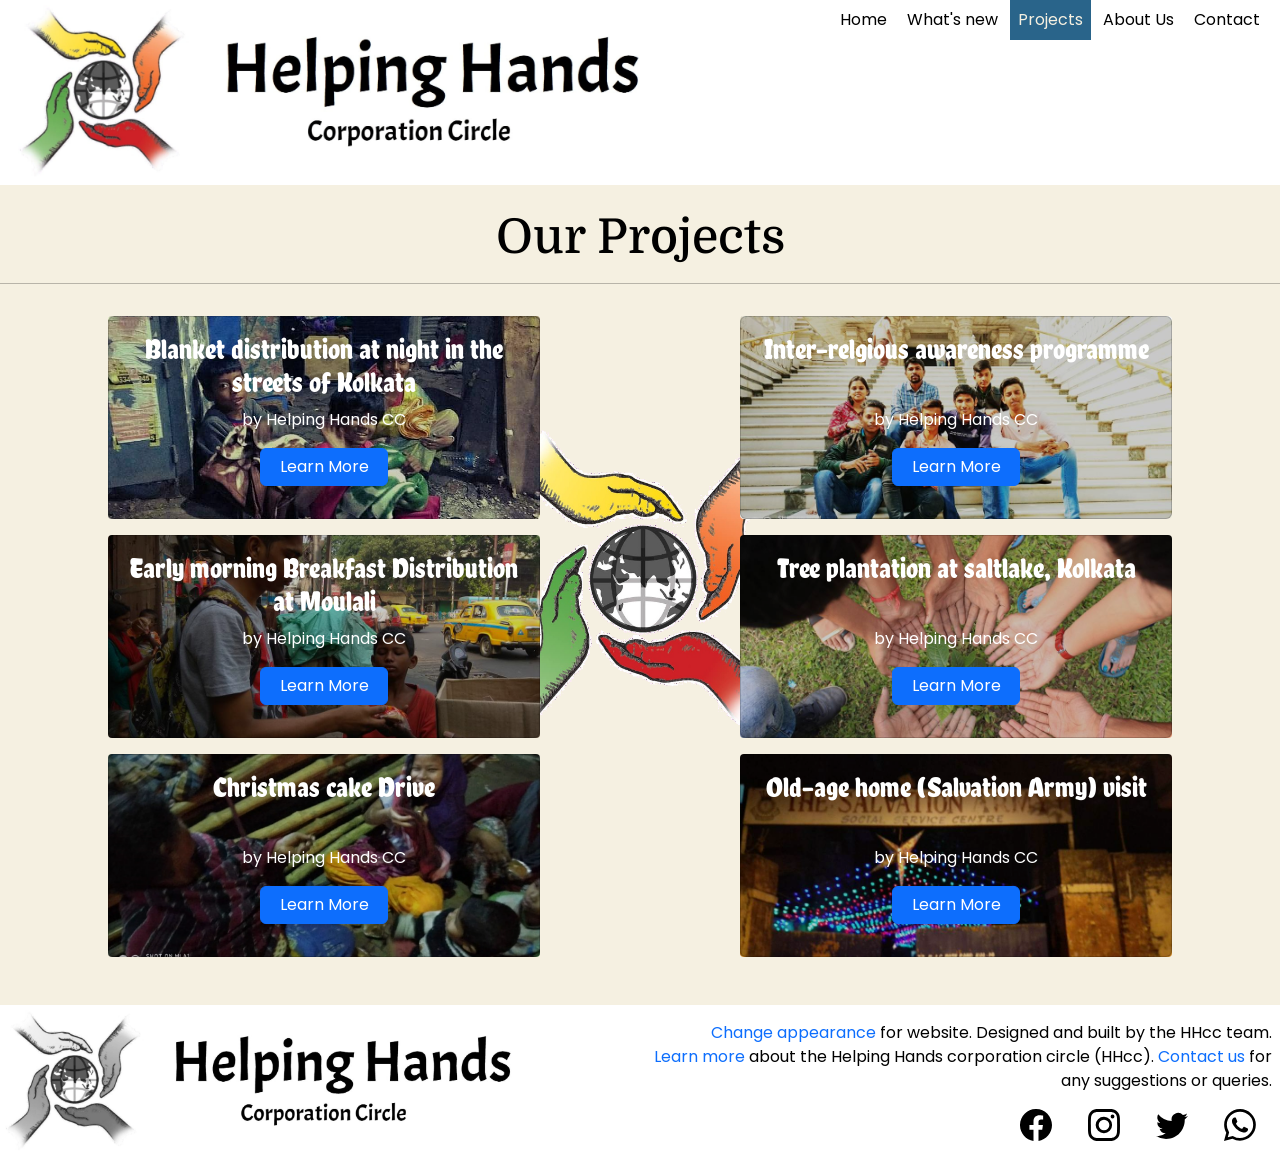
<file: projects/index.html>
<!DOCTYPE html>
<html lang="en">
    <head>
        <meta charset="UTF-8">
        <meta http-equiv="X-UA-Compatible" content="IE=edge">
        <meta name="viewport" content="width=device-width, initial-scale=1.0">
        <title>Projects · Helping Hands</title>
        <!-- Favicon -->
        <link rel="icon" type="image/png" href="/assets/favicon.png">
        <!-- Bootstrap -->
        <link href="https://cdn.jsdelivr.net/npm/bootstrap@5.0.1/dist/css/bootstrap.min.css" rel="stylesheet" integrity="sha384-+0n0xVW2eSR5OomGNYDnhzAbDsOXxcvSN1TPprVMTNDbiYZCxYbOOl7+AMvyTG2x" crossorigin="anonymous">
        <script src="https://cdn.jsdelivr.net/npm/bootstrap@5.0.1/dist/js/bootstrap.bundle.min.js" integrity="sha384-gtEjrD/SeCtmISkJkNUaaKMoLD0//ElJ19smozuHV6z3Iehds+3Ulb9Bn9Plx0x4" crossorigin="anonymous"></script>
        <!-- Font -->
        <link rel="preconnect" href="https://fonts.gstatic.com">
        <link href="https://fonts.googleapis.com/css2?family=Acme&display=swap" rel="stylesheet">
        <link href="https://fonts.googleapis.com/css2?family=Domine&display=swap" rel="stylesheet">
        <link href="https://fonts.googleapis.com/css2?family=Poppins&display=swap" rel="stylesheet">
        <link href="https://fonts.googleapis.com/css2?family=Chela+One&display=swap" rel="stylesheet">
        <!-- CSS -->
        <link rel="stylesheet" type="text/css" href="project.css">
    </head>

    <body>
      <!-- Navbar -->
      <nav class="navbar navbar-expand-md">
        <div class="container-fluid">
          <div class="navbar-brand">
              <a href="/"><img src="/assets/brand.jpg" width="100%" alt=""></a>
            </div>
          <button class="navbar-toggler" type="button" data-bs-toggle="collapse" data-bs-target="#navbarNav" aria-controls="navbarNav" aria-expanded="false" aria-label="Toggle navigation">
            <span class="navbar-toggler-icon"></span>
          </button>
          <div class="collapse navbar-collapse" id="navbarNav">
            <ul class="navbar-nav ms-auto">
              <li class="nav-item">
                <a class="nav-link active nav-top" aria-current="page" href="/">Home</a>
              </li>
              <li class="nav-item">
                <a class="nav-link active" aria-current="page" href="/whatsnew">What's new</a>
              </li>
              <li class="nav-item">
                <a class="nav-link active" id="current" aria-current="page" href="/projects">Projects</a>
              </li>
              <li class="nav-item">
                <a class="nav-link active" aria-current="page" href="/about">About Us</a>
              </li>
              <li class="nav-item">
                <a class="nav-link active nav-bottom" aria-current="page" href="/contact">Contact</a>
              </li>
            </ul>
          </div>
        </div>
      </nav>

      <!-- Body -->
      <div style="text-align: center;">
        <h1>Our Projects</h1>
        <hr id="heading-underline">
      </div>
      <div class="content">
          <div class="row">
            <div class="col-md-6">
              <div style="text-align: center;">
                <div style="width: 70%; display: inline-block;">
                  <div class="backdrop-1">
                    <div class="card">
                      <div class="card-body">
                        <h3 style="font-family: 'Chela One', cursive;">Blanket distribution at night in the streets of Kolkata</h3>
                        <p>by Helping Hands CC</p>
                        <button class="btn btn-primary" id="btn-1" onclick="collapseSwitch1()" type="button" data-bs-toggle="collapse" data-bs-target="#collapse1" aria-expanded="false" aria-controls="collapse1" style="margin-bottom: 1rem;">
                          Learn More
                        </button>
                        <div class="collapse" id="collapse1">
                          <div class="card card-body" style="text-align: left;">
                            We celebrated 1st January by giving at least one blanket to someone in need, so they could have dignity. This winter, we committed ourselves to raise resources from our family and friends to make someone's winter a little warmer.<br><br> &emsp;<div style="text-align: center;"><img src="pictures/blanket2.jpg" width="80%" alt=""></div><br> &emsp;<div style="text-align: center;"><img src="pictures/blanket3.jpg" width="80%" alt=""></div> <br> &emsp;<br>We distributed 100 blankets to the poor people who sleep on the streets of Kolkata, on New Year's night. We would like to specially mention here that everyone donated wholeheartedly when we went to them with our proposal. We are truly very thankful to all who donated and also to all our members, who actively participated in our program. A member of our CC happily offered his car, which eased the process of our distribution. Our work carried on for the whole night, enabling us to give the blankets only to those who were in utmost need of it.<br><br>This program taught us: It is not how much we give, but what matters is how much love we put into giving.<br><br> &emsp;<div style="text-align: center;"><img src="pictures/blanket4.jpg" width="80%" alt=""></div>
                          </div>
                        </div>
                      </div>
                    </div>
                  </div>
                </div>
              </div>
            </div>
            <div class="col-md-6">
              <div style="text-align: center;">
                <div style="width: 70%; display: inline-block;">
                  <div class="backdrop-2">
                    <div class="card">
                      <div class="card-body">
                        <h3 style="font-family: 'Chela One', cursive;">Inter-relgious awareness programme<br> &emsp;</h3>
                        <p>by Helping Hands CC</p>
                        <button class="btn btn-primary" id="btn-2" onclick="collapseSwitch2()" type="button" data-bs-toggle="collapse" data-bs-target="#collapse2" aria-expanded="false" aria-controls="collapse2" style="margin-bottom: 1rem;">
                          Learn More
                        </button>
                        <div class="collapse" id="collapse2">
                          <div class="card card-body" style="text-align: left;">
                            We at Helping Hands CC celebrated in the religiously diversified country the World Religion Day on Sunday 21January, 2018. We went to the Birla Mandir, Gurudwara Sri Guru Singh Sabha, St Paul's Cathedral Church, Tipu Sultan Mosque and Jain Swetambara Dadaji Temple, honouring each and every religion.All the religions in the world talk about empathy, giving to the poor, taking responsibility for one's actions, peace and harmony. The conflict between religions arise as we are not well versed about other religions, if we read all the Holy books of different religions we will realize that the essence of every religion is same. We aren't different as we are made to believe by religious fanatics. We at Helping Hands CC openly discussed about different religious faiths and people from the respective religions answered and cleared the doubts about their religions that the others raised.
                            <br> &emsp;<br> <div style="text-align: center;"><img src="pictures/relvisit1.jpg"  width="80%" alt=""> </div> <br> &emsp;<br> &emsp;<br> <div style="text-align: center;"><img src="pictures/relvisit2.jpg"  width="80%" alt=""> </div>  <br> &emsp; <br> &emsp;<br>
                            Ultimately, we all came to the conclusion that we are all same, as GOD doesn't have any religion. Religion is created by man.
                            
                            "Many are the names of God and infinite the forms through which He may be approached. In whatever name and form you worship Him, through them you will realise Him." - Ramakrishna
                            <br> &emsp;<br> <div style="text-align: center;"><img src="pictures/relvisit3.jpg"  width="60%" alt=""> </div> <br> &emsp;<br> &emsp;<br> <div style="text-align: center;"><img src="pictures/relvisit4.jpg"  width="80%" alt=""> </div> <br> 
                          </div>
                        </div>
                      </div>
                    </div>
                  </div>
                </div>
              </div>
            </div>
            <div class="col-md-6">
              <div style="text-align: center;">
                <div style="width: 70%; display: inline-block;">
                  <div class="backdrop-3">
                    <div class="card">
                      <div class="card-body">
                        <h3 style="font-family: 'Chela One', cursive;">Early morning Breakfast Distribution at Moulali</h3>
                        <p>by Helping Hands CC</p>
                        <button class="btn btn-primary" id="btn-3" onclick="collapseSwitch3()" type="button" data-bs-toggle="collapse" data-bs-target="#collapse3" aria-expanded="false" aria-controls="collapse3" style="margin-bottom: 1rem;">
                          Learn More
                        </button>
                        <div class="collapse" id="collapse3">
                          <div class="card card-body" style="text-align: left;">
                            ‌"The greatness of humanity is not in being human, but in being humane." - Mahatma Gandhi. 
                            ‌
                            ‌The pavement dwellers on the streets of Kolkata, mostly earn their living by begging. Moulali is a 5 point junction in Entally connecting East Kolkata with Central Kolkata. As it is a busy traffic zone, the moulali junction is the home for around 100+ pavement dwellers. 
                            <br> &emsp;<br> <div style="text-align: center;"><img src="pictures/food1.jpg"  width="80%" alt=""> </div> <br> &emsp;<br> &emsp;<br> <div style="text-align: center;"><img src="pictures/food2.jpg"  width="80%" alt=""> </div>  <br> &emsp; <br> &emsp;<br>‌
                            ‌As they start begging from around 10 am IST when it's peak office hours, hence most of the time they never get to have breakfast. 
                            ‌We, on behalf of Helping Hands CC wanted to provide them with a healthy breakfast consisting of buns, bananas and eggs.
                            ‌
                            ‌Every weekend, we at Helping Hands CC distributed breakfast at Moulali crossing, Kolkata for around 80 pavement dwellers.
                            <br> &emsp;<br> <div style="text-align: center;"><img src="pictures/food3.jpg"  width="80%" alt=""> </div> <br> &emsp;<br> &emsp;<br> <div style="text-align: center;"><img src="pictures/food4.jpg"  width="80%" alt=""> </div>  <br> &emsp; <br> &emsp;<br>
                          </div>
                        </div>
                      </div>
                    </div>
                  </div>
                </div>
              </div>
              
            </div>
            <div class="col-md-6">
              <div style="text-align: center;">
                <div style="width: 70%; display: inline-block;">
                  <div class="backdrop-4">
                    <div class="card">
                      <div class="card-body">
                        <h3 style="font-family: 'Chela One', cursive;">Tree plantation at saltlake, Kolkata <br> &emsp;</h3>
                        <p>by Helping Hands CC</p>
                        <button class="btn btn-primary" id="btn-4" onclick="collapseSwitch4()" type="button" data-bs-toggle="collapse" data-bs-target="#collapse4" aria-expanded="false" aria-controls="collapse4" style="margin-bottom: 1rem;">
                          Learn More
                        </button>
                        <div class="collapse" id="collapse4">
                          <div class="card card-body" style="text-align: left;">
                            "He that plants trees, loves others beside himself - Thomas Fuller." <br> &emsp; <br> &emsp; <br> &emsp;<br>

                            When you plant a tree, you don’t just plant a sapling but hope. We have learned it the hard way that trees are extremely important for our survival. We first resorted to deforestation and made space for more buildings on Earth. Later, when we saw the environment getting seriously affected, we were introduced to something called “afforestation”, a simple process of planting more trees for a better future.
                            In the recent past, with a huge population migrating to urban cities, deforestation took place at an alarming rate to create space leading to major environment issues like air pollution, water pollution, soil pollution and so on. 
                            <br> &emsp;<br> <div style="text-align: center;"><img src="pictures/tree1.jpg"  width="80%" alt=""> </div> <br> &emsp;<br> &emsp;<br> <div style="text-align: center;"><img src="pictures/tree2.jpg"  width="80%" alt=""> </div> <br> 
                            <br> &emsp;<br>The best way to curb it is by afforestation as tress contribute to the environment by providing oxygen, improving air quality, climate amelioration, conserving water, preserving soil, and supporting wildlife. 
                            We started a tree plantation drive in some of the major housing complexes and a few engineering colleges in and around Kolkata, creating an awareness among the residents and students there.Till date we have planted around 700+ trees across Kolkata.
                            <br> &emsp;<br> <div style="text-align: center;"><img src="pictures/tree3.jpg"  width="80%" alt=""> </div> <br> &emsp;<br> &emsp;<br> <div style="text-align: center;"><img src="pictures/tree4.jpg"  width="80%" alt=""> </div> <br> 
                          </div>
                        </div>
                      </div>
                    </div>
                  </div>
                </div>
              </div>
              
            </div>
            <div class="col-md-6">
              <div style="text-align: center;">
                <div style="width: 70%; display: inline-block;">
                  <div class="backdrop-5">
                    <div class="card">
                      <div class="card-body">
                        <h3 style="font-family: 'Chela One', cursive;">Christmas cake Drive<br> &emsp;</h3>
                        <p>by Helping Hands CC</p>
                        <button class="btn btn-primary" id="btn-5" onclick="collapseSwitch5()" type="button" data-bs-toggle="collapse" data-bs-target="#collapse5" aria-expanded="false" aria-controls="collapse5" style="margin-bottom: 1rem;">
                          Learn More
                        </button>
                        <div class="collapse" id="collapse5">
                          <div class="card card-body" style="text-align: left;">
                            We gave out freshly baked cakes to the poor people who live on the streets of Calcutta on the Christmas Eve. The smile on their faces on receiving the cakes gave us the divine happiness. We didn't choose to buy the cakes, but instead we baked the cakes ourselves.
                            <br> &emsp;<br> <div style="text-align: center;"><img src="pictures/cake1.jpg"  width="50%" alt=""> </div> <br> &emsp;<br> &emsp;<br> <div style="text-align: center;"><img src="pictures/cake2.jpg"  width="50%" alt=""> </div> <br> 
                            <br> &emsp;<br>When we put out our plan to our members about the cakes being baked by us for the distribution, the response was really unreal. We not only distributed more than 200 cakes to the poor people, but also shared with them the Joy of Christmas on the birth of Jesus Christ, the Prince of Peace!
                            <br> &emsp;<br> <div style="text-align: center;"><img src="pictures/cake3.jpg"  width="50%" alt=""> </div> <br> &emsp;<br> &emsp;<br> <div style="text-align: center;"><img src="pictures/cake4.jpg"  width="80%" alt=""> </div> <br> 
                          </div>
                        </div>
                      </div>
                    </div>
                  </div>
                </div>
              </div>
              
            </div>
            <div class="col-md-6">
              <div style="text-align: center;">
                <div style="width: 70%; display: inline-block;">
                  <div class="backdrop-6">
                    <div class="card">
                      <div class="card-body">
                        <h3 style="font-family: 'Chela One', cursive;">Old-age home (Salvation Army) visit<br>&emsp;</h3>
                        <p>by Helping Hands CC</p>
                        <button class="btn btn-primary" id="btn-6" onclick="collapseSwitch6()" type="button" data-bs-toggle="collapse" data-bs-target="#collapse6" aria-expanded="false" aria-controls="collapse6" style="margin-bottom: 1rem;">Learn More</button>
                        <div class="collapse" id="collapse6">
                          <div class="card card-body" style="text-align: left;">
                            "People don't die of age,they die of neglect.."-Jack LaLanne

                            On the New Year's Eve we went to Salvation Army, a social service center, which also has a small old age home for men. It was heart tugging to see how people in their twilight years were neglected by their families. All they long for are simple pleasures of being loved and cared by someone. The  quality time that we shared with the elders was filled with cheerful songs and hour-long conversations. 
                            <br> &emsp;<br> <div style="text-align: center;"><img src="pictures/old1.jpg"  width="50%" alt=""> </div> <br> &emsp;<br> &emsp;<br> <div style="text-align: center;"><img src="pictures/old2.jpg"  width="80%" alt=""> </div> <br> 
                            <br> &emsp;<br> They shared some of their valuable experiences. We motivated some, because as they age, loneliness and depression make them lose interest in their life, and they feel like giving up. We made them realize that their stories are not yet over. At the end we gave each one of them home made cakes, which they received with joy and in turn blessed us from their hearts. Thus, we ended the year 2017 on a high note.
                            <br> &emsp;<br> <div style="text-align: center;"><img src="pictures/old3.jpg"  width="80%" alt=""> </div> <br> &emsp;<br> &emsp;<br> <div style="text-align: center;"><img src="pictures/old4.jpg"  width="50%" alt=""> </div> <br> 
                          </div>
                        </div>
                      </div>
                    </div>
                  </div>
                </div>
              </div>
              
            </div>
          </div>
      </div>
        
      <!-- Bottombar -->
      <div class="bottombar">
        <div class="bottombar-brand">
          <a href="/"><img src="/assets/brand-greyscale.jpg" width="100%" alt=""></a>
        </div>
        <div class="bottombar-text">
          <a href="" data-bs-toggle="modal" data-bs-target="#themeModal">Change appearance</a> for website. Designed and built by the HHcc team.<br>
          <a href="/about">Learn more</a> about the Helping Hands corporation circle (HHcc). <a href="/contact">Contact us</a> for any suggestions or queries.
          <div class="social-group">
            <a href="https://www.facebook.com/helpinghandsccuri/" class="social-icon" id="fb-icon" style="margin-left: 0;">
              <svg xmlns="http://www.w3.org/2000/svg" width="32" height="32" fill="currentColor" class="bi bi-facebook" viewBox="0 0 16 16">
                <path d="M16 8.049c0-4.446-3.582-8.05-8-8.05C3.58 0-.002 3.603-.002 8.05c0 4.017 2.926 7.347 6.75 7.951v-5.625h-2.03V8.05H6.75V6.275c0-2.017 1.195-3.131 3.022-3.131.876 0 1.791.157 1.791.157v1.98h-1.009c-.993 0-1.303.621-1.303 1.258v1.51h2.218l-.354 2.326H9.25V16c3.824-.604 6.75-3.934 6.75-7.951z"/>
              </svg>
            </a>
            <a href="https://www.instagram.com/helpinghandscckolkata/" class="social-icon" id="ig-icon">
              <svg xmlns="http://www.w3.org/2000/svg" width="32" height="32" fill="currentColor" class="bi bi-instagram" viewBox="0 0 16 16">
                <path d="M8 0C5.829 0 5.556.01 4.703.048 3.85.088 3.269.222 2.76.42a3.917 3.917 0 0 0-1.417.923A3.927 3.927 0 0 0 .42 2.76C.222 3.268.087 3.85.048 4.7.01 5.555 0 5.827 0 8.001c0 2.172.01 2.444.048 3.297.04.852.174 1.433.372 1.942.205.526.478.972.923 1.417.444.445.89.719 1.416.923.51.198 1.09.333 1.942.372C5.555 15.99 5.827 16 8 16s2.444-.01 3.298-.048c.851-.04 1.434-.174 1.943-.372a3.916 3.916 0 0 0 1.416-.923c.445-.445.718-.891.923-1.417.197-.509.332-1.09.372-1.942C15.99 10.445 16 10.173 16 8s-.01-2.445-.048-3.299c-.04-.851-.175-1.433-.372-1.941a3.926 3.926 0 0 0-.923-1.417A3.911 3.911 0 0 0 13.24.42c-.51-.198-1.092-.333-1.943-.372C10.443.01 10.172 0 7.998 0h.003zm-.717 1.442h.718c2.136 0 2.389.007 3.232.046.78.035 1.204.166 1.486.275.373.145.64.319.92.599.28.28.453.546.598.92.11.281.24.705.275 1.485.039.843.047 1.096.047 3.231s-.008 2.389-.047 3.232c-.035.78-.166 1.203-.275 1.485a2.47 2.47 0 0 1-.599.919c-.28.28-.546.453-.92.598-.28.11-.704.24-1.485.276-.843.038-1.096.047-3.232.047s-2.39-.009-3.233-.047c-.78-.036-1.203-.166-1.485-.276a2.478 2.478 0 0 1-.92-.598 2.48 2.48 0 0 1-.6-.92c-.109-.281-.24-.705-.275-1.485-.038-.843-.046-1.096-.046-3.233 0-2.136.008-2.388.046-3.231.036-.78.166-1.204.276-1.486.145-.373.319-.64.599-.92.28-.28.546-.453.92-.598.282-.11.705-.24 1.485-.276.738-.034 1.024-.044 2.515-.045v.002zm4.988 1.328a.96.96 0 1 0 0 1.92.96.96 0 0 0 0-1.92zm-4.27 1.122a4.109 4.109 0 1 0 0 8.217 4.109 4.109 0 0 0 0-8.217zm0 1.441a2.667 2.667 0 1 1 0 5.334 2.667 2.667 0 0 1 0-5.334z"/>
              </svg>
            </a>
            <a href="" class="social-icon" id="tw-icon">
              <svg xmlns="http://www.w3.org/2000/svg" width="32" height="32" fill="currentColor" class="bi bi-twitter" viewBox="0 0 16 16">
                <path d="M5.026 15c6.038 0 9.341-5.003 9.341-9.334 0-.14 0-.282-.006-.422A6.685 6.685 0 0 0 16 3.542a6.658 6.658 0 0 1-1.889.518 3.301 3.301 0 0 0 1.447-1.817 6.533 6.533 0 0 1-2.087.793A3.286 3.286 0 0 0 7.875 6.03a9.325 9.325 0 0 1-6.767-3.429 3.289 3.289 0 0 0 1.018 4.382A3.323 3.323 0 0 1 .64 6.575v.045a3.288 3.288 0 0 0 2.632 3.218 3.203 3.203 0 0 1-.865.115 3.23 3.23 0 0 1-.614-.057 3.283 3.283 0 0 0 3.067 2.277A6.588 6.588 0 0 1 .78 13.58a6.32 6.32 0 0 1-.78-.045A9.344 9.344 0 0 0 5.026 15z"/>
              </svg>
            </a>
            <a href="" class="social-icon" id="wa-icon">
              <svg xmlns="http://www.w3.org/2000/svg" width="32" height="32" fill="currentColor" class="bi bi-whatsapp" viewBox="0 0 16 16">
                <path d="M13.601 2.326A7.854 7.854 0 0 0 7.994 0C3.627 0 .068 3.558.064 7.926c0 1.399.366 2.76 1.057 3.965L0 16l4.204-1.102a7.933 7.933 0 0 0 3.79.965h.004c4.368 0 7.926-3.558 7.93-7.93A7.898 7.898 0 0 0 13.6 2.326zM7.994 14.521a6.573 6.573 0 0 1-3.356-.92l-.24-.144-2.494.654.666-2.433-.156-.251a6.56 6.56 0 0 1-1.007-3.505c0-3.626 2.957-6.584 6.591-6.584a6.56 6.56 0 0 1 4.66 1.931 6.557 6.557 0 0 1 1.928 4.66c-.004 3.639-2.961 6.592-6.592 6.592zm3.615-4.934c-.197-.099-1.17-.578-1.353-.646-.182-.065-.315-.099-.445.099-.133.197-.513.646-.627.775-.114.133-.232.148-.43.05-.197-.1-.836-.308-1.592-.985-.59-.525-.985-1.175-1.103-1.372-.114-.198-.011-.304.088-.403.087-.088.197-.232.296-.346.1-.114.133-.198.198-.33.065-.134.034-.248-.015-.347-.05-.099-.445-1.076-.612-1.47-.16-.389-.323-.335-.445-.34-.114-.007-.247-.007-.38-.007a.729.729 0 0 0-.529.247c-.182.198-.691.677-.691 1.654 0 .977.71 1.916.81 2.049.098.133 1.394 2.132 3.383 2.992.47.205.84.326 1.129.418.475.152.904.129 1.246.08.38-.058 1.171-.48 1.338-.943.164-.464.164-.86.114-.943-.049-.084-.182-.133-.38-.232z"/>
              </svg>
            </a>
          </div>
        </div>
      </div>

      <!-- Theme Modal -->
  <div class="modal fade" id="themeModal" tabindex="-1" aria-labelledby="themeModalLabel" aria-hidden="true">
    <div class="modal-dialog">
      <div class="modal-content">
        <div class="modal-header">
          <h3 class="modal-title" id="exampleModalLabel" style="justify-self: center;">Website Theme</h3>
          <button type="button" class="btn close-modal" data-bs-dismiss="modal" aria-label="Close" style="margin-left: 0; padding: 0;">
            <svg xmlns="http://www.w3.org/2000/svg" width="30" height="30" fill="currentColor" class="bi bi-x" viewBox="0 0 16 16">
              <path d="M4.646 4.646a.5.5 0 0 1 .708 0L8 7.293l2.646-2.647a.5.5 0 0 1 .708.708L8.707 8l2.647 2.646a.5.5 0 0 1-.708.708L8 8.707l-2.646 2.647a.5.5 0 0 1-.708-.708L7.293 8 4.646 5.354a.5.5 0 0 1 0-.708z"/>
            </svg>
          </button>
        </div>
        <div class="modal-body">
          <div class="theme-group" role="group">
            <button href="" type="button" class="btn btn-primary" id="auto-mode-btn" style="width: 5rem; margin: 0.25rem;"><svg xmlns="http://www.w3.org/2000/svg" width="16" height="16" fill="currentColor" class="bi bi-gear" viewBox="0 0 16 16">
              <path d="M8 4.754a3.246 3.246 0 1 0 0 6.492 3.246 3.246 0 0 0 0-6.492zM5.754 8a2.246 2.246 0 1 1 4.492 0 2.246 2.246 0 0 1-4.492 0z"/>
              <path d="M9.796 1.343c-.527-1.79-3.065-1.79-3.592 0l-.094.319a.873.873 0 0 1-1.255.52l-.292-.16c-1.64-.892-3.433.902-2.54 2.541l.159.292a.873.873 0 0 1-.52 1.255l-.319.094c-1.79.527-1.79 3.065 0 3.592l.319.094a.873.873 0 0 1 .52 1.255l-.16.292c-.892 1.64.901 3.434 2.541 2.54l.292-.159a.873.873 0 0 1 1.255.52l.094.319c.527 1.79 3.065 1.79 3.592 0l.094-.319a.873.873 0 0 1 1.255-.52l.292.16c1.64.893 3.434-.902 2.54-2.541l-.159-.292a.873.873 0 0 1 .52-1.255l.319-.094c1.79-.527 1.79-3.065 0-3.592l-.319-.094a.873.873 0 0 1-.52-1.255l.16-.292c.893-1.64-.902-3.433-2.541-2.54l-.292.159a.873.873 0 0 1-1.255-.52l-.094-.319zm-2.633.283c.246-.835 1.428-.835 1.674 0l.094.319a1.873 1.873 0 0 0 2.693 1.115l.291-.16c.764-.415 1.6.42 1.184 1.185l-.159.292a1.873 1.873 0 0 0 1.116 2.692l.318.094c.835.246.835 1.428 0 1.674l-.319.094a1.873 1.873 0 0 0-1.115 2.693l.16.291c.415.764-.42 1.6-1.185 1.184l-.291-.159a1.873 1.873 0 0 0-2.693 1.116l-.094.318c-.246.835-1.428.835-1.674 0l-.094-.319a1.873 1.873 0 0 0-2.692-1.115l-.292.16c-.764.415-1.6-.42-1.184-1.185l.159-.291A1.873 1.873 0 0 0 1.945 8.93l-.319-.094c-.835-.246-.835-1.428 0-1.674l.319-.094A1.873 1.873 0 0 0 3.06 4.377l-.16-.292c-.415-.764.42-1.6 1.185-1.184l.292.159a1.873 1.873 0 0 0 2.692-1.115l.094-.319z"/>
            </svg><br>System</button>
            <button href="" type="button" class="btn btn-primary" id="light-mode-btn" style="width: 5rem; margin: 0.25rem;"><svg xmlns="http://www.w3.org/2000/svg" width="16" height="16" fill="currentColor" class="bi bi-sun" viewBox="0 0 16 16">
              <path d="M8 11a3 3 0 1 1 0-6 3 3 0 0 1 0 6zm0 1a4 4 0 1 0 0-8 4 4 0 0 0 0 8zM8 0a.5.5 0 0 1 .5.5v2a.5.5 0 0 1-1 0v-2A.5.5 0 0 1 8 0zm0 13a.5.5 0 0 1 .5.5v2a.5.5 0 0 1-1 0v-2A.5.5 0 0 1 8 13zm8-5a.5.5 0 0 1-.5.5h-2a.5.5 0 0 1 0-1h2a.5.5 0 0 1 .5.5zM3 8a.5.5 0 0 1-.5.5h-2a.5.5 0 0 1 0-1h2A.5.5 0 0 1 3 8zm10.657-5.657a.5.5 0 0 1 0 .707l-1.414 1.415a.5.5 0 1 1-.707-.708l1.414-1.414a.5.5 0 0 1 .707 0zm-9.193 9.193a.5.5 0 0 1 0 .707L3.05 13.657a.5.5 0 0 1-.707-.707l1.414-1.414a.5.5 0 0 1 .707 0zm9.193 2.121a.5.5 0 0 1-.707 0l-1.414-1.414a.5.5 0 0 1 .707-.707l1.414 1.414a.5.5 0 0 1 0 .707zM4.464 4.465a.5.5 0 0 1-.707 0L2.343 3.05a.5.5 0 1 1 .707-.707l1.414 1.414a.5.5 0 0 1 0 .708z"/>
            </svg><br>Light</button>
            <button href="" type="button" class="btn btn-primary" id="dark-mode-btn" style="width: 5rem; margin: 0.25rem;"><svg xmlns="http://www.w3.org/2000/svg" width="16" height="16" fill="currentColor" class="bi bi-moon" viewBox="0 0 16 16">
              <path d="M6 .278a.768.768 0 0 1 .08.858 7.208 7.208 0 0 0-.878 3.46c0 4.021 3.278 7.277 7.318 7.277.527 0 1.04-.055 1.533-.16a.787.787 0 0 1 .81.316.733.733 0 0 1-.031.893A8.349 8.349 0 0 1 8.344 16C3.734 16 0 12.286 0 7.71 0 4.266 2.114 1.312 5.124.06A.752.752 0 0 1 6 .278zM4.858 1.311A7.269 7.269 0 0 0 1.025 7.71c0 4.02 3.279 7.276 7.319 7.276a7.316 7.316 0 0 0 5.205-2.162c-.337.042-.68.063-1.029.063-4.61 0-8.343-3.714-8.343-8.29 0-1.167.242-2.278.681-3.286z"/>
            </svg><br>Dark</button>
          </div>
        </div>
      </div>
    </div>
  </div>

      <!-- Script -->
      <script src="/js/theme.js"></script>
      <script src="/js/projects.js"></script>
    </body>
 </html>
</file>
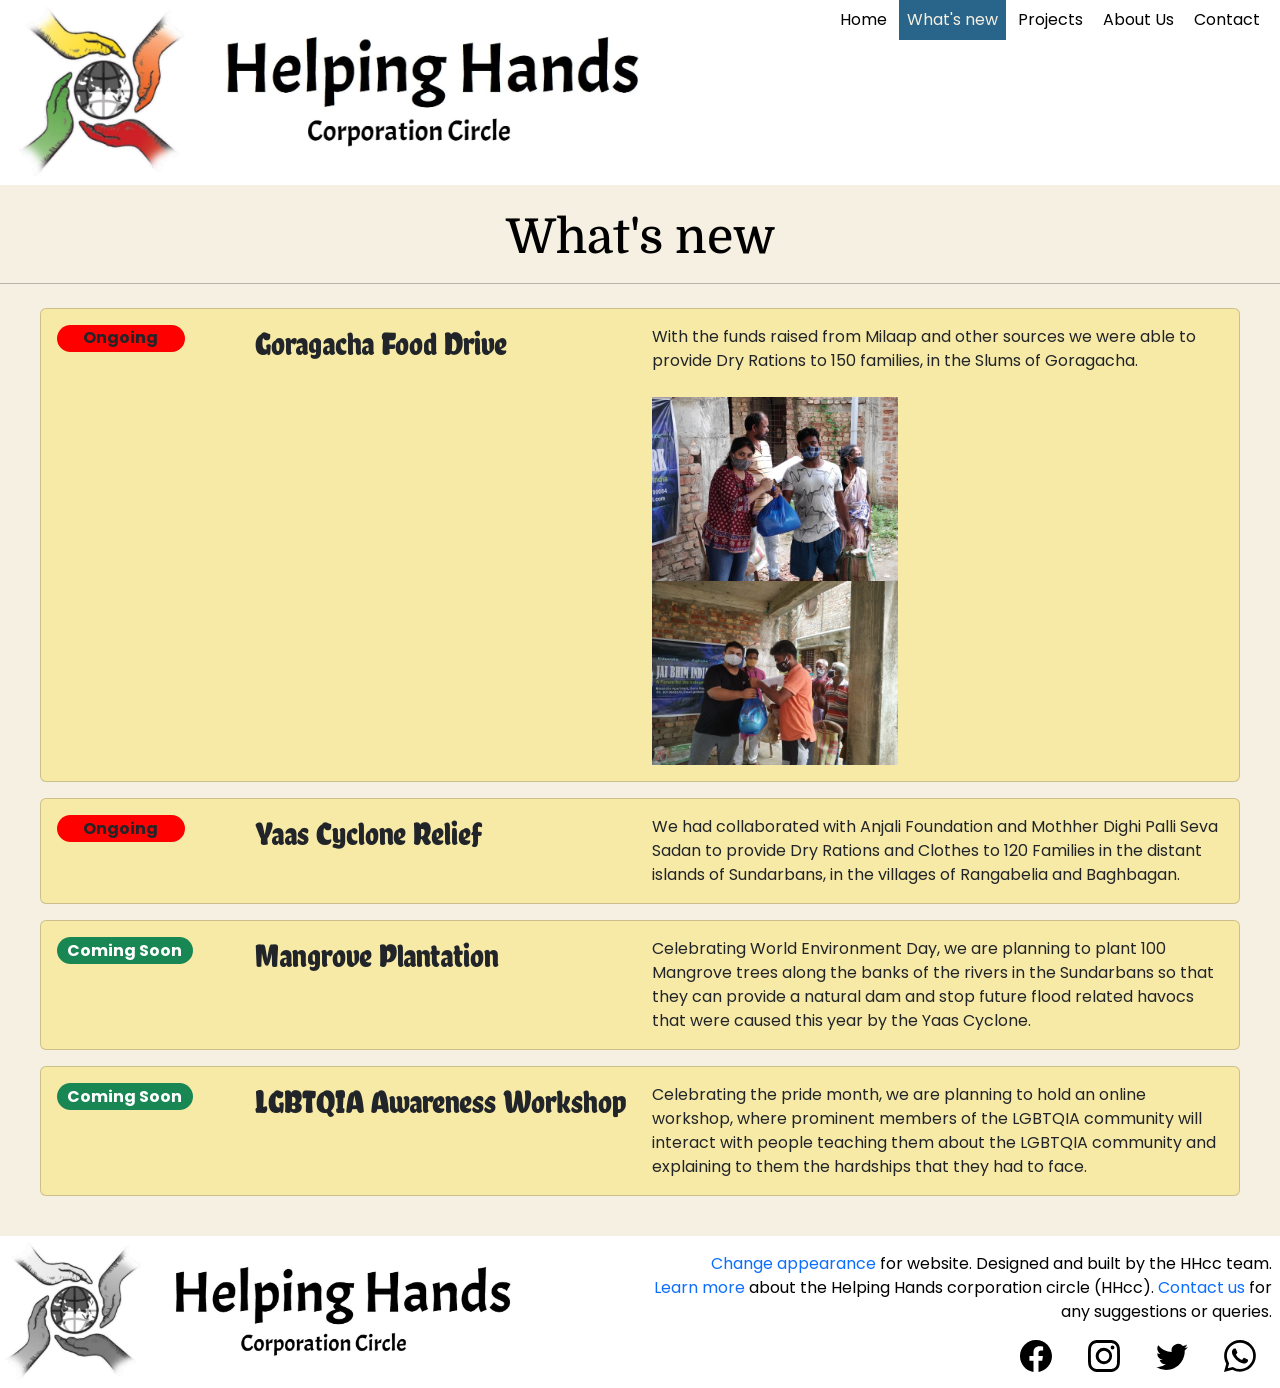
<file: whatsnew/index.html>
<!DOCTYPE html>
<html lang="en">
    <head>
        <meta charset="UTF-8">
        <meta http-equiv="X-UA-Compatible" content="IE=edge">
        <meta name="viewport" content="width=device-width, initial-scale=1.0">
        <title>What's new · Helping Hands</title>
        <!-- Favicon -->
        <link rel="icon" type="image/png" href="/assets/favicon.png">
        <!-- Bootstrap -->
        <link href="https://cdn.jsdelivr.net/npm/bootstrap@5.0.1/dist/css/bootstrap.min.css" rel="stylesheet" integrity="sha384-+0n0xVW2eSR5OomGNYDnhzAbDsOXxcvSN1TPprVMTNDbiYZCxYbOOl7+AMvyTG2x" crossorigin="anonymous">
        <script src="https://cdn.jsdelivr.net/npm/bootstrap@5.0.1/dist/js/bootstrap.bundle.min.js" integrity="sha384-gtEjrD/SeCtmISkJkNUaaKMoLD0//ElJ19smozuHV6z3Iehds+3Ulb9Bn9Plx0x4" crossorigin="anonymous"></script>
        <!-- Font -->
        <link rel="preconnect" href="https://fonts.gstatic.com">
        <link href="https://fonts.googleapis.com/css2?family=Acme&display=swap" rel="stylesheet">
        <link href="https://fonts.googleapis.com/css2?family=Domine&display=swap" rel="stylesheet">
        <link href="https://fonts.googleapis.com/css2?family=Poppins&display=swap" rel="stylesheet">
        <link href="https://fonts.googleapis.com/css2?family=Chela+One&display=swap" rel="stylesheet">
        <!-- CSS -->
        <link rel="stylesheet" type="text/css" href="/whatsnew/whatsnew.css">
    </head>

    <body>
      <!-- Navbar -->
      <nav class="navbar navbar-expand-md">
        <div class="container-fluid">
          <div class="navbar-brand">
              <a href="/"><img src="/assets/brand.jpg" width="100%" alt=""></a>
            </div>
          <button class="navbar-toggler" type="button" data-bs-toggle="collapse" data-bs-target="#navbarNav" aria-controls="navbarNav" aria-expanded="false" aria-label="Toggle navigation">
            <span class="navbar-toggler-icon"></span>
          </button>
          <div class="collapse navbar-collapse" id="navbarNav">
            <ul class="navbar-nav ms-auto">
              <li class="nav-item">
                <a class="nav-link active nav-top" aria-current="page" href="/">Home</a>
              </li>
              <li class="nav-item">
                <a class="nav-link active" id="current" aria-current="page" href="/whatsnew">What's new</a>
              </li>
              <li class="nav-item">
                <a class="nav-link active" aria-current="page" href="/projects">Projects</a>
              </li>
              <li class="nav-item">
                <a class="nav-link active" aria-current="page" href="/about">About Us</a>
              </li>
              <li class="nav-item">
                <a class="nav-link active nav-bottom" aria-current="page" href="/contact">Contact</a>
              </li>
            </ul>
          </div>
        </div>
      </nav>

      <!-- Body -->
      <div style="text-align: center;">
        <h1>What's new</h1>
        <hr id="heading-underline">
      </div>
      <div class="content">
          <div class="card" style="margin-bottom: 1rem;">
            <div class="card-body">
              <div class="row">
                <div class="col-md-2">
                  <div style="margin-bottom: 1rem;">
                    <span class="badge rounded-pill text-dark" style="background-color: red;">
                      &emsp;Ongoing&emsp;
                    </span>
                  </div>
                </div>
                <div class="col-md-4">
                  <h3 class="h3">
                    Goragacha Food Drive
                  </h3>
                </div> 
                <div class="col-md-6">
                  <span>
                    With the funds raised from Milaap and other sources we were able to provide Dry Rations to 150 families, in the Slums of Goragacha. <br> <div style="margin-top: 1.5rem;"><img class="gorapic1" src="/assets/goragcha2.jpg" width="43%" style="display: inline-block; margin-right: 5rem;" > <img class="gorapic2" src="/assets/goragcha.jpg" width="43%" style="display: inline-block;"> </div>
                  </span>
                </div>
              </div>
            </div>
          </div>
          <div class="card" style="margin-bottom: 1rem;">
            <div class="card-body">
              <div class="row">
                <div class="col-md-2">
                  <div style="margin-bottom: 1rem;">
                    <span class="badge rounded-pill text-dark" style="background-color: red;">
                      &emsp;Ongoing&emsp;
                    </span>
                  </div>
                </div>
                <div class="col-md-4">
                  <h3 class="h3">
                    Yaas Cyclone Relief
                  </h3>
                </div> 
                <div class="col-md-6">
                  <span>
                    We had collaborated with Anjali Foundation and Mothher Dighi Palli Seva Sadan to provide Dry Rations and Clothes to 120 Families in the distant islands of Sundarbans, in the villages of Rangabelia and Baghbagan.
                  </span>
                </div>
              </div>
            </div>
          </div>
          <div class="card" style="margin-bottom: 1rem;">
            <div class="card-body">
              <div class="row">
                <div class="col-md-2">
                  <div style="margin-bottom: 1rem;">
                    <span class="badge rounded-pill bg-success">
                      Coming Soon
                    </span>
                  </div>
                </div>
                <div class="col-md-4">
                  <h3 class="h3">
                    Mangrove Plantation
                  </h3>
                </div> 
                <div class="col-md-6">
                  <span>
                    Celebrating World Environment Day, we are planning to plant 100 Mangrove trees along the banks of the rivers in the Sundarbans so that they can provide a natural dam and stop future flood related havocs that were caused this year by the Yaas Cyclone.
                  </span>
                </div>
              </div>
            </div>
          </div>
          <div class="card">
            <div class="card-body">
              <div class="row">
                <div class="col-md-2">
                  <div style="margin-bottom: 1rem;">
                    <span class="badge rounded-pill bg-success">
                      Coming Soon
                    </span>
                  </div>
                </div>
                <div class="col-md-4">
                  <h3 class="h3">
                    LGBTQIA Awareness Workshop
                  </h3>
                </div>
                <div class="col-md-6">
                  <span>
                    Celebrating the pride month, we are planning to hold an online workshop, where prominent members of the LGBTQIA community will interact with people teaching them about the LGBTQIA community and explaining to them the hardships that they had to face.
                  </span>
                </div>
              </div>
            </div>
          </div>
          
      </div>
        
      <!-- Bottombar -->
      <div class="bottombar">
        <div class="bottombar-brand">
          <a href="/"><img src="/assets/brand-greyscale.jpg" width="100%" alt=""></a>
        </div>
        <div class="bottombar-text">
          <a href="" data-bs-toggle="modal" data-bs-target="#themeModal">Change appearance</a> for website. Designed and built by the HHcc team.<br>
          <a href="/about">Learn more</a> about the Helping Hands corporation circle (HHcc). <a href="/contact">Contact us</a> for any suggestions or queries.
          <div class="social-group">
            <a href="" class="social-icon" id="fb-icon" style="margin-left: 0;">
              <svg xmlns="http://www.w3.org/2000/svg" width="32" height="32" fill="currentColor" class="bi bi-facebook" viewBox="0 0 16 16">
                <path d="M16 8.049c0-4.446-3.582-8.05-8-8.05C3.58 0-.002 3.603-.002 8.05c0 4.017 2.926 7.347 6.75 7.951v-5.625h-2.03V8.05H6.75V6.275c0-2.017 1.195-3.131 3.022-3.131.876 0 1.791.157 1.791.157v1.98h-1.009c-.993 0-1.303.621-1.303 1.258v1.51h2.218l-.354 2.326H9.25V16c3.824-.604 6.75-3.934 6.75-7.951z"/>
              </svg>
            </a>
            <a href="" class="social-icon" id="ig-icon">
              <svg xmlns="http://www.w3.org/2000/svg" width="32" height="32" fill="currentColor" class="bi bi-instagram" viewBox="0 0 16 16">
                <path d="M8 0C5.829 0 5.556.01 4.703.048 3.85.088 3.269.222 2.76.42a3.917 3.917 0 0 0-1.417.923A3.927 3.927 0 0 0 .42 2.76C.222 3.268.087 3.85.048 4.7.01 5.555 0 5.827 0 8.001c0 2.172.01 2.444.048 3.297.04.852.174 1.433.372 1.942.205.526.478.972.923 1.417.444.445.89.719 1.416.923.51.198 1.09.333 1.942.372C5.555 15.99 5.827 16 8 16s2.444-.01 3.298-.048c.851-.04 1.434-.174 1.943-.372a3.916 3.916 0 0 0 1.416-.923c.445-.445.718-.891.923-1.417.197-.509.332-1.09.372-1.942C15.99 10.445 16 10.173 16 8s-.01-2.445-.048-3.299c-.04-.851-.175-1.433-.372-1.941a3.926 3.926 0 0 0-.923-1.417A3.911 3.911 0 0 0 13.24.42c-.51-.198-1.092-.333-1.943-.372C10.443.01 10.172 0 7.998 0h.003zm-.717 1.442h.718c2.136 0 2.389.007 3.232.046.78.035 1.204.166 1.486.275.373.145.64.319.92.599.28.28.453.546.598.92.11.281.24.705.275 1.485.039.843.047 1.096.047 3.231s-.008 2.389-.047 3.232c-.035.78-.166 1.203-.275 1.485a2.47 2.47 0 0 1-.599.919c-.28.28-.546.453-.92.598-.28.11-.704.24-1.485.276-.843.038-1.096.047-3.232.047s-2.39-.009-3.233-.047c-.78-.036-1.203-.166-1.485-.276a2.478 2.478 0 0 1-.92-.598 2.48 2.48 0 0 1-.6-.92c-.109-.281-.24-.705-.275-1.485-.038-.843-.046-1.096-.046-3.233 0-2.136.008-2.388.046-3.231.036-.78.166-1.204.276-1.486.145-.373.319-.64.599-.92.28-.28.546-.453.92-.598.282-.11.705-.24 1.485-.276.738-.034 1.024-.044 2.515-.045v.002zm4.988 1.328a.96.96 0 1 0 0 1.92.96.96 0 0 0 0-1.92zm-4.27 1.122a4.109 4.109 0 1 0 0 8.217 4.109 4.109 0 0 0 0-8.217zm0 1.441a2.667 2.667 0 1 1 0 5.334 2.667 2.667 0 0 1 0-5.334z"/>
              </svg>
            </a>
            <a href="" class="social-icon" id="tw-icon">
              <svg xmlns="http://www.w3.org/2000/svg" width="32" height="32" fill="currentColor" class="bi bi-twitter" viewBox="0 0 16 16">
                <path d="M5.026 15c6.038 0 9.341-5.003 9.341-9.334 0-.14 0-.282-.006-.422A6.685 6.685 0 0 0 16 3.542a6.658 6.658 0 0 1-1.889.518 3.301 3.301 0 0 0 1.447-1.817 6.533 6.533 0 0 1-2.087.793A3.286 3.286 0 0 0 7.875 6.03a9.325 9.325 0 0 1-6.767-3.429 3.289 3.289 0 0 0 1.018 4.382A3.323 3.323 0 0 1 .64 6.575v.045a3.288 3.288 0 0 0 2.632 3.218 3.203 3.203 0 0 1-.865.115 3.23 3.23 0 0 1-.614-.057 3.283 3.283 0 0 0 3.067 2.277A6.588 6.588 0 0 1 .78 13.58a6.32 6.32 0 0 1-.78-.045A9.344 9.344 0 0 0 5.026 15z"/>
              </svg>
            </a>
            <a href="" class="social-icon" id="wa-icon">
              <svg xmlns="http://www.w3.org/2000/svg" width="32" height="32" fill="currentColor" class="bi bi-whatsapp" viewBox="0 0 16 16">
                <path d="M13.601 2.326A7.854 7.854 0 0 0 7.994 0C3.627 0 .068 3.558.064 7.926c0 1.399.366 2.76 1.057 3.965L0 16l4.204-1.102a7.933 7.933 0 0 0 3.79.965h.004c4.368 0 7.926-3.558 7.93-7.93A7.898 7.898 0 0 0 13.6 2.326zM7.994 14.521a6.573 6.573 0 0 1-3.356-.92l-.24-.144-2.494.654.666-2.433-.156-.251a6.56 6.56 0 0 1-1.007-3.505c0-3.626 2.957-6.584 6.591-6.584a6.56 6.56 0 0 1 4.66 1.931 6.557 6.557 0 0 1 1.928 4.66c-.004 3.639-2.961 6.592-6.592 6.592zm3.615-4.934c-.197-.099-1.17-.578-1.353-.646-.182-.065-.315-.099-.445.099-.133.197-.513.646-.627.775-.114.133-.232.148-.43.05-.197-.1-.836-.308-1.592-.985-.59-.525-.985-1.175-1.103-1.372-.114-.198-.011-.304.088-.403.087-.088.197-.232.296-.346.1-.114.133-.198.198-.33.065-.134.034-.248-.015-.347-.05-.099-.445-1.076-.612-1.47-.16-.389-.323-.335-.445-.34-.114-.007-.247-.007-.38-.007a.729.729 0 0 0-.529.247c-.182.198-.691.677-.691 1.654 0 .977.71 1.916.81 2.049.098.133 1.394 2.132 3.383 2.992.47.205.84.326 1.129.418.475.152.904.129 1.246.08.38-.058 1.171-.48 1.338-.943.164-.464.164-.86.114-.943-.049-.084-.182-.133-.38-.232z"/>
              </svg>
            </a>
          </div>
        </div>
      </div>

      <!-- Theme Modal -->
  <div class="modal fade" id="themeModal" tabindex="-1" aria-labelledby="themeModalLabel" aria-hidden="true">
    <div class="modal-dialog">
      <div class="modal-content">
        <div class="modal-header">
          <h3 class="modal-title" id="exampleModalLabel" style="justify-self: center;">Website Theme</h3>
          <button type="button" class="btn close-modal" data-bs-dismiss="modal" aria-label="Close" style="margin-left: 0; padding: 0;">
            <svg xmlns="http://www.w3.org/2000/svg" width="30" height="30" fill="currentColor" class="bi bi-x" viewBox="0 0 16 16">
              <path d="M4.646 4.646a.5.5 0 0 1 .708 0L8 7.293l2.646-2.647a.5.5 0 0 1 .708.708L8.707 8l2.647 2.646a.5.5 0 0 1-.708.708L8 8.707l-2.646 2.647a.5.5 0 0 1-.708-.708L7.293 8 4.646 5.354a.5.5 0 0 1 0-.708z"/>
            </svg>
          </button>
        </div>
        <div class="modal-body">
          <div class="theme-group" role="group">
            <button href="" type="button" class="btn btn-primary" id="auto-mode-btn" style="width: 5rem; margin: 0.25rem;"><svg xmlns="http://www.w3.org/2000/svg" width="16" height="16" fill="currentColor" class="bi bi-gear" viewBox="0 0 16 16">
              <path d="M8 4.754a3.246 3.246 0 1 0 0 6.492 3.246 3.246 0 0 0 0-6.492zM5.754 8a2.246 2.246 0 1 1 4.492 0 2.246 2.246 0 0 1-4.492 0z"/>
              <path d="M9.796 1.343c-.527-1.79-3.065-1.79-3.592 0l-.094.319a.873.873 0 0 1-1.255.52l-.292-.16c-1.64-.892-3.433.902-2.54 2.541l.159.292a.873.873 0 0 1-.52 1.255l-.319.094c-1.79.527-1.79 3.065 0 3.592l.319.094a.873.873 0 0 1 .52 1.255l-.16.292c-.892 1.64.901 3.434 2.541 2.54l.292-.159a.873.873 0 0 1 1.255.52l.094.319c.527 1.79 3.065 1.79 3.592 0l.094-.319a.873.873 0 0 1 1.255-.52l.292.16c1.64.893 3.434-.902 2.54-2.541l-.159-.292a.873.873 0 0 1 .52-1.255l.319-.094c1.79-.527 1.79-3.065 0-3.592l-.319-.094a.873.873 0 0 1-.52-1.255l.16-.292c.893-1.64-.902-3.433-2.541-2.54l-.292.159a.873.873 0 0 1-1.255-.52l-.094-.319zm-2.633.283c.246-.835 1.428-.835 1.674 0l.094.319a1.873 1.873 0 0 0 2.693 1.115l.291-.16c.764-.415 1.6.42 1.184 1.185l-.159.292a1.873 1.873 0 0 0 1.116 2.692l.318.094c.835.246.835 1.428 0 1.674l-.319.094a1.873 1.873 0 0 0-1.115 2.693l.16.291c.415.764-.42 1.6-1.185 1.184l-.291-.159a1.873 1.873 0 0 0-2.693 1.116l-.094.318c-.246.835-1.428.835-1.674 0l-.094-.319a1.873 1.873 0 0 0-2.692-1.115l-.292.16c-.764.415-1.6-.42-1.184-1.185l.159-.291A1.873 1.873 0 0 0 1.945 8.93l-.319-.094c-.835-.246-.835-1.428 0-1.674l.319-.094A1.873 1.873 0 0 0 3.06 4.377l-.16-.292c-.415-.764.42-1.6 1.185-1.184l.292.159a1.873 1.873 0 0 0 2.692-1.115l.094-.319z"/>
            </svg><br>System</button>
            <button href="" type="button" class="btn btn-primary" id="light-mode-btn" style="width: 5rem; margin: 0.25rem;"><svg xmlns="http://www.w3.org/2000/svg" width="16" height="16" fill="currentColor" class="bi bi-sun" viewBox="0 0 16 16">
              <path d="M8 11a3 3 0 1 1 0-6 3 3 0 0 1 0 6zm0 1a4 4 0 1 0 0-8 4 4 0 0 0 0 8zM8 0a.5.5 0 0 1 .5.5v2a.5.5 0 0 1-1 0v-2A.5.5 0 0 1 8 0zm0 13a.5.5 0 0 1 .5.5v2a.5.5 0 0 1-1 0v-2A.5.5 0 0 1 8 13zm8-5a.5.5 0 0 1-.5.5h-2a.5.5 0 0 1 0-1h2a.5.5 0 0 1 .5.5zM3 8a.5.5 0 0 1-.5.5h-2a.5.5 0 0 1 0-1h2A.5.5 0 0 1 3 8zm10.657-5.657a.5.5 0 0 1 0 .707l-1.414 1.415a.5.5 0 1 1-.707-.708l1.414-1.414a.5.5 0 0 1 .707 0zm-9.193 9.193a.5.5 0 0 1 0 .707L3.05 13.657a.5.5 0 0 1-.707-.707l1.414-1.414a.5.5 0 0 1 .707 0zm9.193 2.121a.5.5 0 0 1-.707 0l-1.414-1.414a.5.5 0 0 1 .707-.707l1.414 1.414a.5.5 0 0 1 0 .707zM4.464 4.465a.5.5 0 0 1-.707 0L2.343 3.05a.5.5 0 1 1 .707-.707l1.414 1.414a.5.5 0 0 1 0 .708z"/>
            </svg><br>Light</button>
            <button href="" type="button" class="btn btn-primary" id="dark-mode-btn" style="width: 5rem; margin: 0.25rem;"><svg xmlns="http://www.w3.org/2000/svg" width="16" height="16" fill="currentColor" class="bi bi-moon" viewBox="0 0 16 16">
              <path d="M6 .278a.768.768 0 0 1 .08.858 7.208 7.208 0 0 0-.878 3.46c0 4.021 3.278 7.277 7.318 7.277.527 0 1.04-.055 1.533-.16a.787.787 0 0 1 .81.316.733.733 0 0 1-.031.893A8.349 8.349 0 0 1 8.344 16C3.734 16 0 12.286 0 7.71 0 4.266 2.114 1.312 5.124.06A.752.752 0 0 1 6 .278zM4.858 1.311A7.269 7.269 0 0 0 1.025 7.71c0 4.02 3.279 7.276 7.319 7.276a7.316 7.316 0 0 0 5.205-2.162c-.337.042-.68.063-1.029.063-4.61 0-8.343-3.714-8.343-8.29 0-1.167.242-2.278.681-3.286z"/>
            </svg><br>Dark</button>
          </div>
        </div>
      </div>
    </div>
  </div>

      <!-- Script -->
      <script src="/js/theme.js"></script>
    </body>
 </html>
</file>
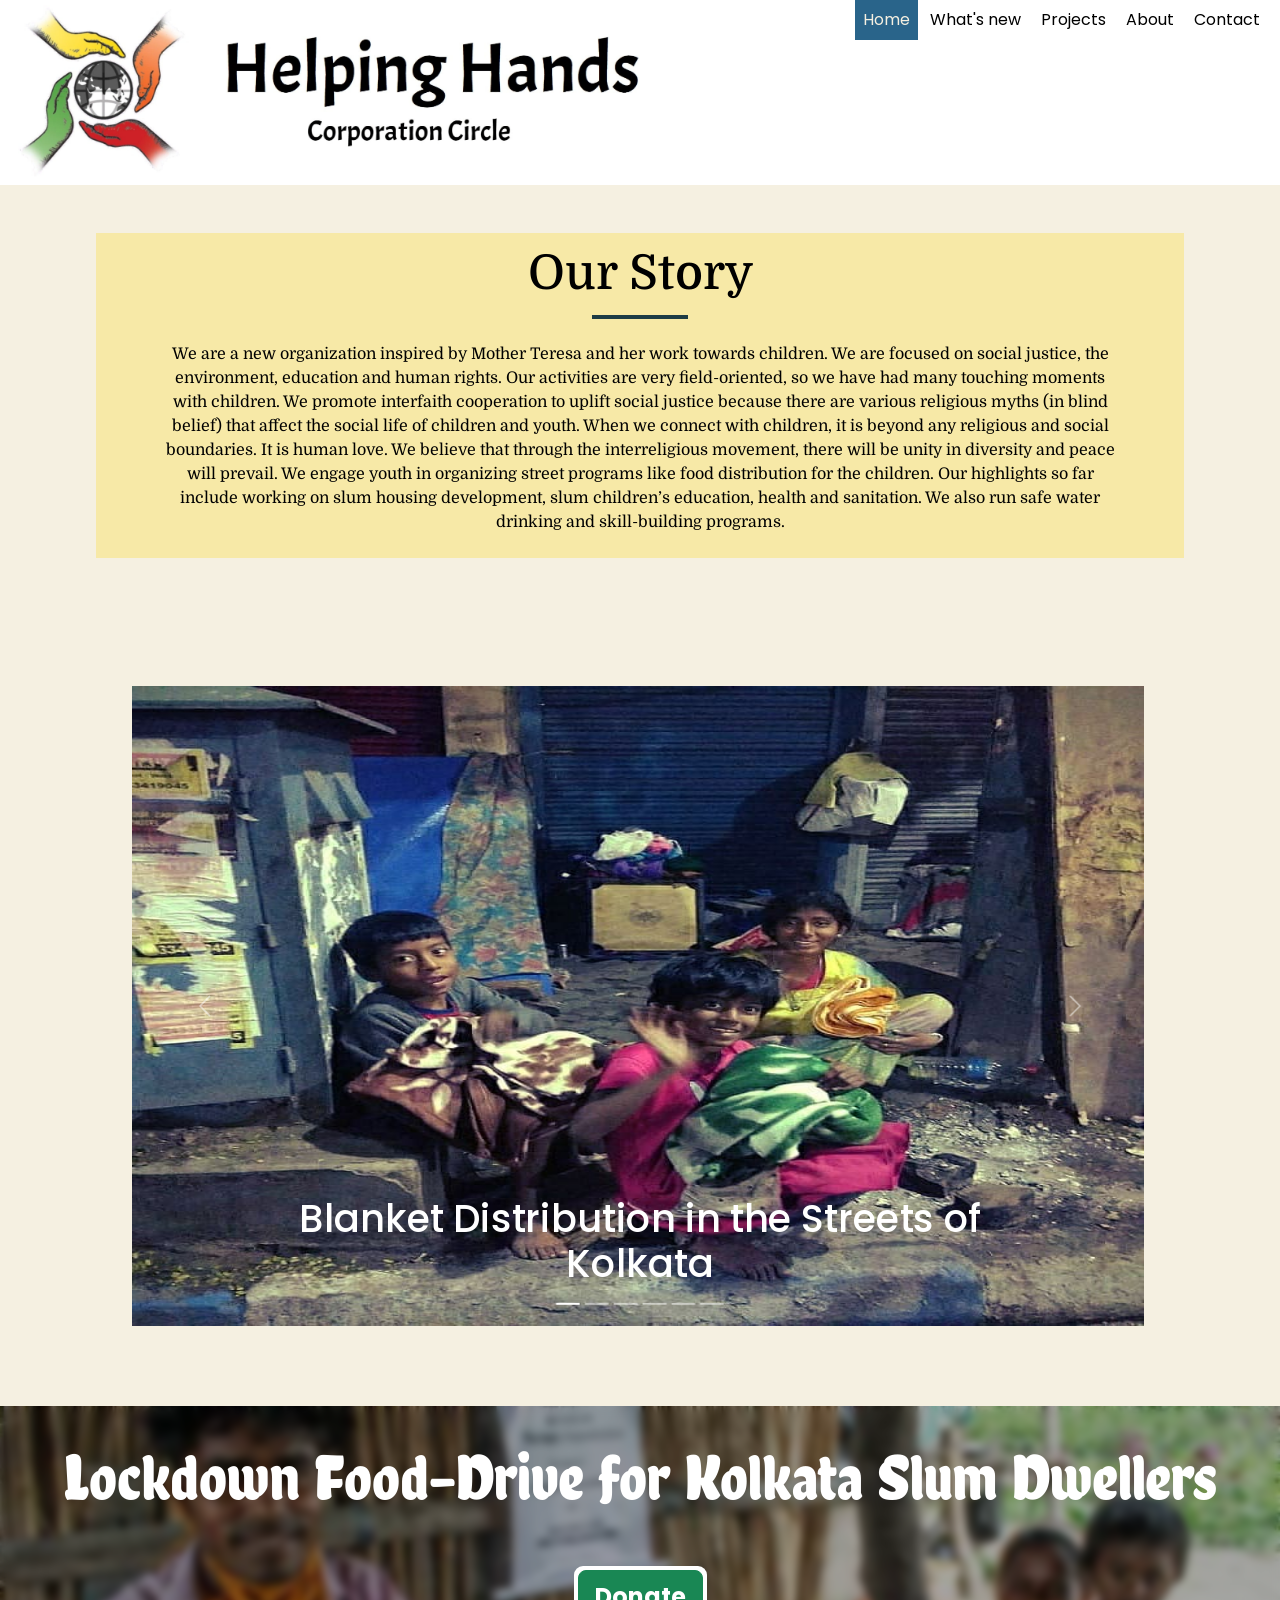
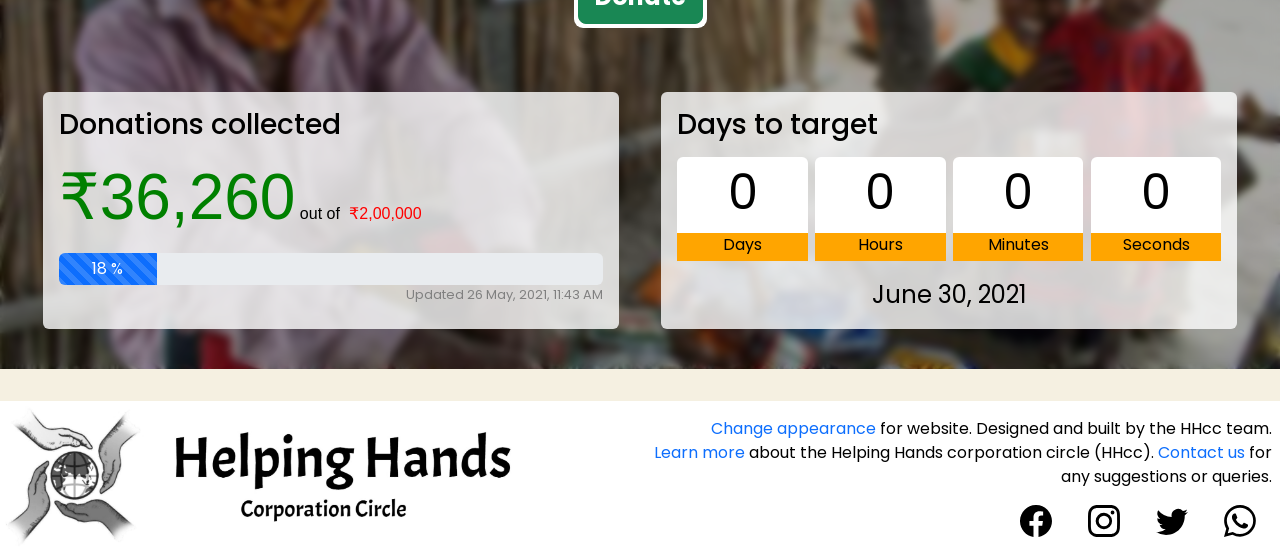
<file: index2.html>
<!DOCTYPE html>
<html lang="en">
    <head>
        <meta charset="UTF-8">
        <meta http-equiv="X-UA-Compatible" content="IE=edge">
        <meta name="viewport" content="width=device-width, initial-scale=1.0">
        <title>Helping Hands</title>
        <!-- Favicon -->
        <link rel="icon" type="image/png" href="/assets/favicon.png">
        <!-- Bootstrap -->
        <link href="https://cdn.jsdelivr.net/npm/bootstrap@5.0.1/dist/css/bootstrap.min.css" rel="stylesheet" integrity="sha384-+0n0xVW2eSR5OomGNYDnhzAbDsOXxcvSN1TPprVMTNDbiYZCxYbOOl7+AMvyTG2x" crossorigin="anonymous">
        <script src="https://cdn.jsdelivr.net/npm/bootstrap@5.0.1/dist/js/bootstrap.bundle.min.js" integrity="sha384-gtEjrD/SeCtmISkJkNUaaKMoLD0//ElJ19smozuHV6z3Iehds+3Ulb9Bn9Plx0x4" crossorigin="anonymous"></script>
        <!-- Font -->
        <link rel="preconnect" href="https://fonts.gstatic.com">
        <link href="https://fonts.googleapis.com/css2?family=Acme&display=swap" rel="stylesheet">
        <link href="https://fonts.googleapis.com/css2?family=Domine&display=swap" rel="stylesheet">
        <link href="https://fonts.googleapis.com/css2?family=Poppins&display=swap" rel="stylesheet">
        <link href="https://fonts.googleapis.com/css2?family=Chela+One&display=swap" rel="stylesheet">
        <!-- CSS -->
        <link rel="stylesheet" type="text/css" href="/home2.css">
    </head>
    <body>
        <!-- Navbar -->
        <nav class="navbar navbar-expand-md">
            <div class="container-fluid">
              <div class="navbar-brand">
                  <a href="/"><img src="/assets/brand.jpg" width="100%" alt=""></a>
                </div>
              <button class="navbar-toggler" type="button" data-bs-toggle="collapse" data-bs-target="#navbarNav" aria-controls="navbarNav" aria-expanded="false" aria-label="Toggle navigation">
                <span class="navbar-toggler-icon"></span>
              </button>
              <div class="collapse navbar-collapse" id="navbarNav">
                <ul class="navbar-nav ms-auto">
                  <li class="nav-item">
                    <a class="nav-link active nav-top" id="current" aria-current="page" href="/">Home</a>
                  </li>
                  <li class="nav-item">
                    <a class="nav-link active" aria-current="page" href="/whatsnew">What's new</a>
                  </li>
                  <li class="nav-item">
                    <a class="nav-link active" aria-current="page" href="/projects">Projects</a>
                  </li>
                  <li class="nav-item">
                    <a class="nav-link active" aria-current="page" href="/about">About</a>
                  </li>
                  <li class="nav-item">
                    <a class="nav-link active nav-bottom" aria-current="page" href="/contact">Contact</a>
                  </li>
                </ul>
              </div>
            </div>
          </nav>

          <!-- Body -->
          <div class="content">


            <div class="content-container">
              <h1>Our Story</h1>
              <hr id="heading-underline">
              <p>
                We are a new organization inspired by Mother Teresa and her work towards children. We are focused on social justice, the environment, education and human rights. Our activities are very field-oriented, so we have had many touching moments with children. We promote interfaith cooperation to uplift social justice because there are various religious myths (in blind belief) that affect the social life of children and youth. When we connect with children, it is beyond any religious and social boundaries. It is human love. We believe that through the interreligious movement, there will be unity in diversity and peace will prevail. We engage youth in organizing street programs like food distribution for the children. Our highlights so far include working on slum housing development, slum children’s education, health and sanitation. We also run safe water drinking and skill-building programs.
            </p>
            </div>
          </div>

          <div id="carouselExampleCaptions" class="carousel slide" data-bs-ride="carousel" style="scale: 80%; height: min-content;">
            <div class="carousel-indicators">
              <button type="button" data-bs-target="#carouselExampleCaptions" data-bs-slide-to="0" class="active" aria-current="true" aria-label="Slide 1"></button>
              <button type="button" data-bs-target="#carouselExampleCaptions" data-bs-slide-to="1" aria-label="Slide 2"></button>
              <button type="button" data-bs-target="#carouselExampleCaptions" data-bs-slide-to="2" aria-label="Slide 3"></button>
              <button type="button" data-bs-target="#carouselExampleCaptions" data-bs-slide-to="3" aria-label="Slide 4"></button>
              <button type="button" data-bs-target="#carouselExampleCaptions" data-bs-slide-to="4" aria-label="Slide 5"></button>
              <button type="button" data-bs-target="#carouselExampleCaptions" data-bs-slide-to="5" aria-label="Slide 6"></button>
            </div>
            <div class="carousel-inner">
              <div class="carousel-item active">
                <img src="projects/pictures/blanket1.jpg" class="d-block w-100" alt="..." style="height: 50rem;">
                <div class="carousel-caption d-none d-md-block">
                  <h1>Blanket Distribution in the Streets of Kolkata </h1>
                </div>
              </div>
              <div class="carousel-item">
                <img src="projects/pictures/cake back.jpeg" class="d-block w-100" alt="..." style="height: 50rem;">
                <div class="carousel-caption d-none d-md-block">
                  <h1>Cake Distribution during Christmas</h1>
                </div>
              </div>
              <div class="carousel-item">
                <img src="projects/pictures/food4.jpg" class="d-block w-100" alt="..." style="height: 50rem;">
                <div class="carousel-caption d-none d-md-block">
                  <h1>Early-morning Food Distribution</h1>
                </div>
              </div>
              <div class="carousel-item">
                <img src="projects/pictures/old2.jpg" class="d-block w-100" alt="..." style="height: 50rem;">
                <div class="carousel-caption d-none d-md-block">
                  <h1>Salvation Army Old-age Home Visit</h1>
                </div>
              </div>
              <div class="carousel-item">
                <img src="projects/pictures/relvisit1.jpg" class="d-block w-100" alt="..." style="height: 50rem;">
                <div class="carousel-caption d-none d-md-block">
                  <h1>Inter-religious Awareness Programme</h1>
                </div>
              </div>
              <div class="carousel-item">
                <img src="projects/pictures/tree3.jpg" class="d-block w-100" alt="..." style="height: 50rem;">
                <div class="carousel-caption d-none d-md-block">
                  <h1>Tree Plantation at Salt Lake</h1>
                </div>
              </div>
            </div>
            <button class="carousel-control-prev" type="button" data-bs-target="#carouselExampleCaptions" data-bs-slide="prev">
              <span class="carousel-control-prev-icon" aria-hidden="true"></span>
              <span class="visually-hidden">Previous</span>
            </button>
            <button class="carousel-control-next" type="button" data-bs-target="#carouselExampleCaptions" data-bs-slide="next">
              <span class="carousel-control-next-icon" aria-hidden="true"></span>
              <span class="visually-hidden">Next</span>
            </button>
          </div>

          <!-- Event -->
          <div class="backdrop">
            <div class="event">
              <div class="event-name">
                Lockdown Food-Drive for Kolkata Slum Dwellers
              </div>
              <div class="contribute-btn">
                <div class="contribute-btn-background">
                  <a href="https://milaap.org/fundraisers/support-slum-dwellers-of-goragacha" target="_blank" class="btn btn-lg btn-success" style="font-weight: bold; font-size: 1.5rem;">Donate</a>
                </div>
              </div>
              <div class="event-dock">
                <div class="card event-card">
                  <div class="card-body">
                    <h3>Donations collected</h3>
                    <div style="font-family: sans-serif;">
                      <span class="collected">₹36,260</span><span style="white-space: nowrap;"> out of <span class="target">₹2,00,000</span></span>
                    </div>
                    <div class="progress">
                      <!-- To change donations collected -->
                      <div class="progress-bar progress-bar-striped progress-bar-animated" role="progressbar" aria-valuenow="100" aria-valuemin="0" aria-valuemax="100" style="font-size: 1rem; width: 18%">18 %</div>
                    </div>
                    <div class="card-info">
                      Updated 26 May, 2021, 11:43 AM
                    </div>
                  </div>
                </div>
                <div class="card event-card">
                  <div class="card-body">
                    <h3>Days to target</h3>
                    <div class="timer">
                      <div class="card calendar-text" style="width: 24%;">
                        <span id="target-days"></span>
                        <div class="calendar-footer">Days</div>
                      </div>
                      <div class="card calendar-text" style="width: 24%;">
                        <span id="target-hours"></span>
                        <div class="calendar-footer">Hours</div>
                      </div>
                      <div class="card calendar-text" style="width: 24%;">
                        <span id="target-minutes"></span>
                        <div class="calendar-footer">Minutes</div>
                      </div>
                      <div class="card calendar-text" style="width: 24%;">
                        <span id="target-seconds"></span>
                        <div class="calendar-footer">Seconds</div>
                      </div>
                    </div>
                    <div class="target-text">
                      June 30, 2021
                    </div>
                  </div>
                </div>
              </div>
            </div>
          </div>

          <!-- Bottombar -->
      <div class="bottombar">
        <div class="bottombar-brand">
          <a href="/"><img src="/assets/brand-greyscale.jpg" width="100%" alt=""></a>
        </div>
        <div class="bottombar-text">
          <a href="" data-bs-toggle="modal" data-bs-target="#themeModal">Change appearance</a> for website. Designed and built by the HHcc team.<br>
          <a href="/about">Learn more</a> about the Helping Hands corporation circle (HHcc). <a href="/contact">Contact us</a> for any suggestions or queries.
          <div class="social-group">
            <a href="https://www.facebook.com/helpinghandsccuri/" class="social-icon" id="fb-icon" style="margin-left: 0;">
              <svg xmlns="http://www.w3.org/2000/svg" width="32" height="32" fill="currentColor" class="bi bi-facebook" viewBox="0 0 16 16">
                <path d="M16 8.049c0-4.446-3.582-8.05-8-8.05C3.58 0-.002 3.603-.002 8.05c0 4.017 2.926 7.347 6.75 7.951v-5.625h-2.03V8.05H6.75V6.275c0-2.017 1.195-3.131 3.022-3.131.876 0 1.791.157 1.791.157v1.98h-1.009c-.993 0-1.303.621-1.303 1.258v1.51h2.218l-.354 2.326H9.25V16c3.824-.604 6.75-3.934 6.75-7.951z"/>
              </svg>
            </a>
            <a href="https://www.instagram.com/helpinghandscckolkata/" class="social-icon" id="ig-icon">
              <svg xmlns="http://www.w3.org/2000/svg" width="32" height="32" fill="currentColor" class="bi bi-instagram" viewBox="0 0 16 16">
                <path d="M8 0C5.829 0 5.556.01 4.703.048 3.85.088 3.269.222 2.76.42a3.917 3.917 0 0 0-1.417.923A3.927 3.927 0 0 0 .42 2.76C.222 3.268.087 3.85.048 4.7.01 5.555 0 5.827 0 8.001c0 2.172.01 2.444.048 3.297.04.852.174 1.433.372 1.942.205.526.478.972.923 1.417.444.445.89.719 1.416.923.51.198 1.09.333 1.942.372C5.555 15.99 5.827 16 8 16s2.444-.01 3.298-.048c.851-.04 1.434-.174 1.943-.372a3.916 3.916 0 0 0 1.416-.923c.445-.445.718-.891.923-1.417.197-.509.332-1.09.372-1.942C15.99 10.445 16 10.173 16 8s-.01-2.445-.048-3.299c-.04-.851-.175-1.433-.372-1.941a3.926 3.926 0 0 0-.923-1.417A3.911 3.911 0 0 0 13.24.42c-.51-.198-1.092-.333-1.943-.372C10.443.01 10.172 0 7.998 0h.003zm-.717 1.442h.718c2.136 0 2.389.007 3.232.046.78.035 1.204.166 1.486.275.373.145.64.319.92.599.28.28.453.546.598.92.11.281.24.705.275 1.485.039.843.047 1.096.047 3.231s-.008 2.389-.047 3.232c-.035.78-.166 1.203-.275 1.485a2.47 2.47 0 0 1-.599.919c-.28.28-.546.453-.92.598-.28.11-.704.24-1.485.276-.843.038-1.096.047-3.232.047s-2.39-.009-3.233-.047c-.78-.036-1.203-.166-1.485-.276a2.478 2.478 0 0 1-.92-.598 2.48 2.48 0 0 1-.6-.92c-.109-.281-.24-.705-.275-1.485-.038-.843-.046-1.096-.046-3.233 0-2.136.008-2.388.046-3.231.036-.78.166-1.204.276-1.486.145-.373.319-.64.599-.92.28-.28.546-.453.92-.598.282-.11.705-.24 1.485-.276.738-.034 1.024-.044 2.515-.045v.002zm4.988 1.328a.96.96 0 1 0 0 1.92.96.96 0 0 0 0-1.92zm-4.27 1.122a4.109 4.109 0 1 0 0 8.217 4.109 4.109 0 0 0 0-8.217zm0 1.441a2.667 2.667 0 1 1 0 5.334 2.667 2.667 0 0 1 0-5.334z"/>
              </svg>
            </a>
            <a href="" class="social-icon" id="tw-icon">
              <svg xmlns="http://www.w3.org/2000/svg" width="32" height="32" fill="currentColor" class="bi bi-twitter" viewBox="0 0 16 16">
                <path d="M5.026 15c6.038 0 9.341-5.003 9.341-9.334 0-.14 0-.282-.006-.422A6.685 6.685 0 0 0 16 3.542a6.658 6.658 0 0 1-1.889.518 3.301 3.301 0 0 0 1.447-1.817 6.533 6.533 0 0 1-2.087.793A3.286 3.286 0 0 0 7.875 6.03a9.325 9.325 0 0 1-6.767-3.429 3.289 3.289 0 0 0 1.018 4.382A3.323 3.323 0 0 1 .64 6.575v.045a3.288 3.288 0 0 0 2.632 3.218 3.203 3.203 0 0 1-.865.115 3.23 3.23 0 0 1-.614-.057 3.283 3.283 0 0 0 3.067 2.277A6.588 6.588 0 0 1 .78 13.58a6.32 6.32 0 0 1-.78-.045A9.344 9.344 0 0 0 5.026 15z"/>
              </svg>
            </a>
            <a href="" class="social-icon" id="wa-icon">
              <svg xmlns="http://www.w3.org/2000/svg" width="32" height="32" fill="currentColor" class="bi bi-whatsapp" viewBox="0 0 16 16">
                <path d="M13.601 2.326A7.854 7.854 0 0 0 7.994 0C3.627 0 .068 3.558.064 7.926c0 1.399.366 2.76 1.057 3.965L0 16l4.204-1.102a7.933 7.933 0 0 0 3.79.965h.004c4.368 0 7.926-3.558 7.93-7.93A7.898 7.898 0 0 0 13.6 2.326zM7.994 14.521a6.573 6.573 0 0 1-3.356-.92l-.24-.144-2.494.654.666-2.433-.156-.251a6.56 6.56 0 0 1-1.007-3.505c0-3.626 2.957-6.584 6.591-6.584a6.56 6.56 0 0 1 4.66 1.931 6.557 6.557 0 0 1 1.928 4.66c-.004 3.639-2.961 6.592-6.592 6.592zm3.615-4.934c-.197-.099-1.17-.578-1.353-.646-.182-.065-.315-.099-.445.099-.133.197-.513.646-.627.775-.114.133-.232.148-.43.05-.197-.1-.836-.308-1.592-.985-.59-.525-.985-1.175-1.103-1.372-.114-.198-.011-.304.088-.403.087-.088.197-.232.296-.346.1-.114.133-.198.198-.33.065-.134.034-.248-.015-.347-.05-.099-.445-1.076-.612-1.47-.16-.389-.323-.335-.445-.34-.114-.007-.247-.007-.38-.007a.729.729 0 0 0-.529.247c-.182.198-.691.677-.691 1.654 0 .977.71 1.916.81 2.049.098.133 1.394 2.132 3.383 2.992.47.205.84.326 1.129.418.475.152.904.129 1.246.08.38-.058 1.171-.48 1.338-.943.164-.464.164-.86.114-.943-.049-.084-.182-.133-.38-.232z"/>
              </svg>
            </a>
          </div>
        </div>
      </div>

          <!-- Theme Modal -->
  <div class="modal fade" id="themeModal" tabindex="-1" aria-labelledby="themeModalLabel" aria-hidden="true">
    <div class="modal-dialog">
      <div class="modal-content">
        <div class="modal-header">
          <h3 class="modal-title" id="exampleModalLabel" style="justify-self: center;">Website Theme</h3>
          <button type="button" class="btn close-modal" data-bs-dismiss="modal" aria-label="Close" style="margin-left: 0; padding: 0;">
            <svg xmlns="http://www.w3.org/2000/svg" width="30" height="30" fill="currentColor" class="bi bi-x" viewBox="0 0 16 16">
              <path d="M4.646 4.646a.5.5 0 0 1 .708 0L8 7.293l2.646-2.647a.5.5 0 0 1 .708.708L8.707 8l2.647 2.646a.5.5 0 0 1-.708.708L8 8.707l-2.646 2.647a.5.5 0 0 1-.708-.708L7.293 8 4.646 5.354a.5.5 0 0 1 0-.708z"/>
            </svg>
          </button>
        </div>
        <div class="modal-body">
          <div class="theme-group" role="group">
            <button href="" type="button" class="btn btn-primary" id="auto-mode-btn" style="width: 5rem; margin: 0.25rem;"><svg xmlns="http://www.w3.org/2000/svg" width="16" height="16" fill="currentColor" class="bi bi-gear" viewBox="0 0 16 16">
              <path d="M8 4.754a3.246 3.246 0 1 0 0 6.492 3.246 3.246 0 0 0 0-6.492zM5.754 8a2.246 2.246 0 1 1 4.492 0 2.246 2.246 0 0 1-4.492 0z"/>
              <path d="M9.796 1.343c-.527-1.79-3.065-1.79-3.592 0l-.094.319a.873.873 0 0 1-1.255.52l-.292-.16c-1.64-.892-3.433.902-2.54 2.541l.159.292a.873.873 0 0 1-.52 1.255l-.319.094c-1.79.527-1.79 3.065 0 3.592l.319.094a.873.873 0 0 1 .52 1.255l-.16.292c-.892 1.64.901 3.434 2.541 2.54l.292-.159a.873.873 0 0 1 1.255.52l.094.319c.527 1.79 3.065 1.79 3.592 0l.094-.319a.873.873 0 0 1 1.255-.52l.292.16c1.64.893 3.434-.902 2.54-2.541l-.159-.292a.873.873 0 0 1 .52-1.255l.319-.094c1.79-.527 1.79-3.065 0-3.592l-.319-.094a.873.873 0 0 1-.52-1.255l.16-.292c.893-1.64-.902-3.433-2.541-2.54l-.292.159a.873.873 0 0 1-1.255-.52l-.094-.319zm-2.633.283c.246-.835 1.428-.835 1.674 0l.094.319a1.873 1.873 0 0 0 2.693 1.115l.291-.16c.764-.415 1.6.42 1.184 1.185l-.159.292a1.873 1.873 0 0 0 1.116 2.692l.318.094c.835.246.835 1.428 0 1.674l-.319.094a1.873 1.873 0 0 0-1.115 2.693l.16.291c.415.764-.42 1.6-1.185 1.184l-.291-.159a1.873 1.873 0 0 0-2.693 1.116l-.094.318c-.246.835-1.428.835-1.674 0l-.094-.319a1.873 1.873 0 0 0-2.692-1.115l-.292.16c-.764.415-1.6-.42-1.184-1.185l.159-.291A1.873 1.873 0 0 0 1.945 8.93l-.319-.094c-.835-.246-.835-1.428 0-1.674l.319-.094A1.873 1.873 0 0 0 3.06 4.377l-.16-.292c-.415-.764.42-1.6 1.185-1.184l.292.159a1.873 1.873 0 0 0 2.692-1.115l.094-.319z"/>
            </svg><br>System</button>
            <button href="" type="button" class="btn btn-primary" id="light-mode-btn" style="width: 5rem; margin: 0.25rem;"><svg xmlns="http://www.w3.org/2000/svg" width="16" height="16" fill="currentColor" class="bi bi-sun" viewBox="0 0 16 16">
              <path d="M8 11a3 3 0 1 1 0-6 3 3 0 0 1 0 6zm0 1a4 4 0 1 0 0-8 4 4 0 0 0 0 8zM8 0a.5.5 0 0 1 .5.5v2a.5.5 0 0 1-1 0v-2A.5.5 0 0 1 8 0zm0 13a.5.5 0 0 1 .5.5v2a.5.5 0 0 1-1 0v-2A.5.5 0 0 1 8 13zm8-5a.5.5 0 0 1-.5.5h-2a.5.5 0 0 1 0-1h2a.5.5 0 0 1 .5.5zM3 8a.5.5 0 0 1-.5.5h-2a.5.5 0 0 1 0-1h2A.5.5 0 0 1 3 8zm10.657-5.657a.5.5 0 0 1 0 .707l-1.414 1.415a.5.5 0 1 1-.707-.708l1.414-1.414a.5.5 0 0 1 .707 0zm-9.193 9.193a.5.5 0 0 1 0 .707L3.05 13.657a.5.5 0 0 1-.707-.707l1.414-1.414a.5.5 0 0 1 .707 0zm9.193 2.121a.5.5 0 0 1-.707 0l-1.414-1.414a.5.5 0 0 1 .707-.707l1.414 1.414a.5.5 0 0 1 0 .707zM4.464 4.465a.5.5 0 0 1-.707 0L2.343 3.05a.5.5 0 1 1 .707-.707l1.414 1.414a.5.5 0 0 1 0 .708z"/>
            </svg><br>Light</button>
            <button href="" type="button" class="btn btn-primary" id="dark-mode-btn" style="width: 5rem; margin: 0.25rem;"><svg xmlns="http://www.w3.org/2000/svg" width="16" height="16" fill="currentColor" class="bi bi-moon" viewBox="0 0 16 16">
              <path d="M6 .278a.768.768 0 0 1 .08.858 7.208 7.208 0 0 0-.878 3.46c0 4.021 3.278 7.277 7.318 7.277.527 0 1.04-.055 1.533-.16a.787.787 0 0 1 .81.316.733.733 0 0 1-.031.893A8.349 8.349 0 0 1 8.344 16C3.734 16 0 12.286 0 7.71 0 4.266 2.114 1.312 5.124.06A.752.752 0 0 1 6 .278zM4.858 1.311A7.269 7.269 0 0 0 1.025 7.71c0 4.02 3.279 7.276 7.319 7.276a7.316 7.316 0 0 0 5.205-2.162c-.337.042-.68.063-1.029.063-4.61 0-8.343-3.714-8.343-8.29 0-1.167.242-2.278.681-3.286z"/>
            </svg><br>Dark</button>
          </div>
        </div>
      </div>
    </div>
  </div>
    </body>

    <!-- Scripts -->
    <script src="/js/theme.js"></script>
    <script>
        // Set the date we're counting down to
        var countDownDate = new Date("Jun 30, 2021 00:00:00").getTime();
        
        // Update the count down every 1 second
        var x = setInterval(function() {
        
          // Get today's date and time
          var now = new Date().getTime();
        
          // Find the distance between now and the count down date
          var distance = countDownDate - now;
        
          // Time calculations for days, hours, minutes and seconds
          var days = Math.floor(distance / (1000 * 60 * 60 * 24));
          var hours = Math.floor((distance % (1000 * 60 * 60 * 24)) / (1000 * 60 * 60));
          var minutes = Math.floor((distance % (1000 * 60 * 60)) / (1000 * 60));
          var seconds = Math.floor((distance % (1000 * 60)) / 1000);

          document.getElementById("target-days").innerHTML = days;
          if (days<10) { document.getElementById("target-days").innerHTML = "0" + days; }
          document.getElementById("target-hours").innerHTML = hours;
          if (hours<10) { document.getElementById("target-hours").innerHTML = "0" + hours; }
          document.getElementById("target-minutes").innerHTML = minutes;
          if (minutes<10) { document.getElementById("target-minutes").innerHTML = "0" + minutes; }
          document.getElementById("target-seconds").innerHTML = seconds;
          if (seconds<10) { document.getElementById("target-seconds").innerHTML = "0" + seconds; }
        
          // If the count down is finished, write some text
          if (distance <= 0) {
            clearInterval(x);
            document.getElementById("target-days").innerHTML = 0;
            document.getElementById("target-hours").innerHTML = 0;
            document.getElementById("target-minutes").innerHTML = 0;
           document.getElementById("target-seconds").innerHTML = 0;
            document.getElementById("status").innerHTML = "EXPIRED";
          }
        }, 1000);
        </script>
</html>
</file>
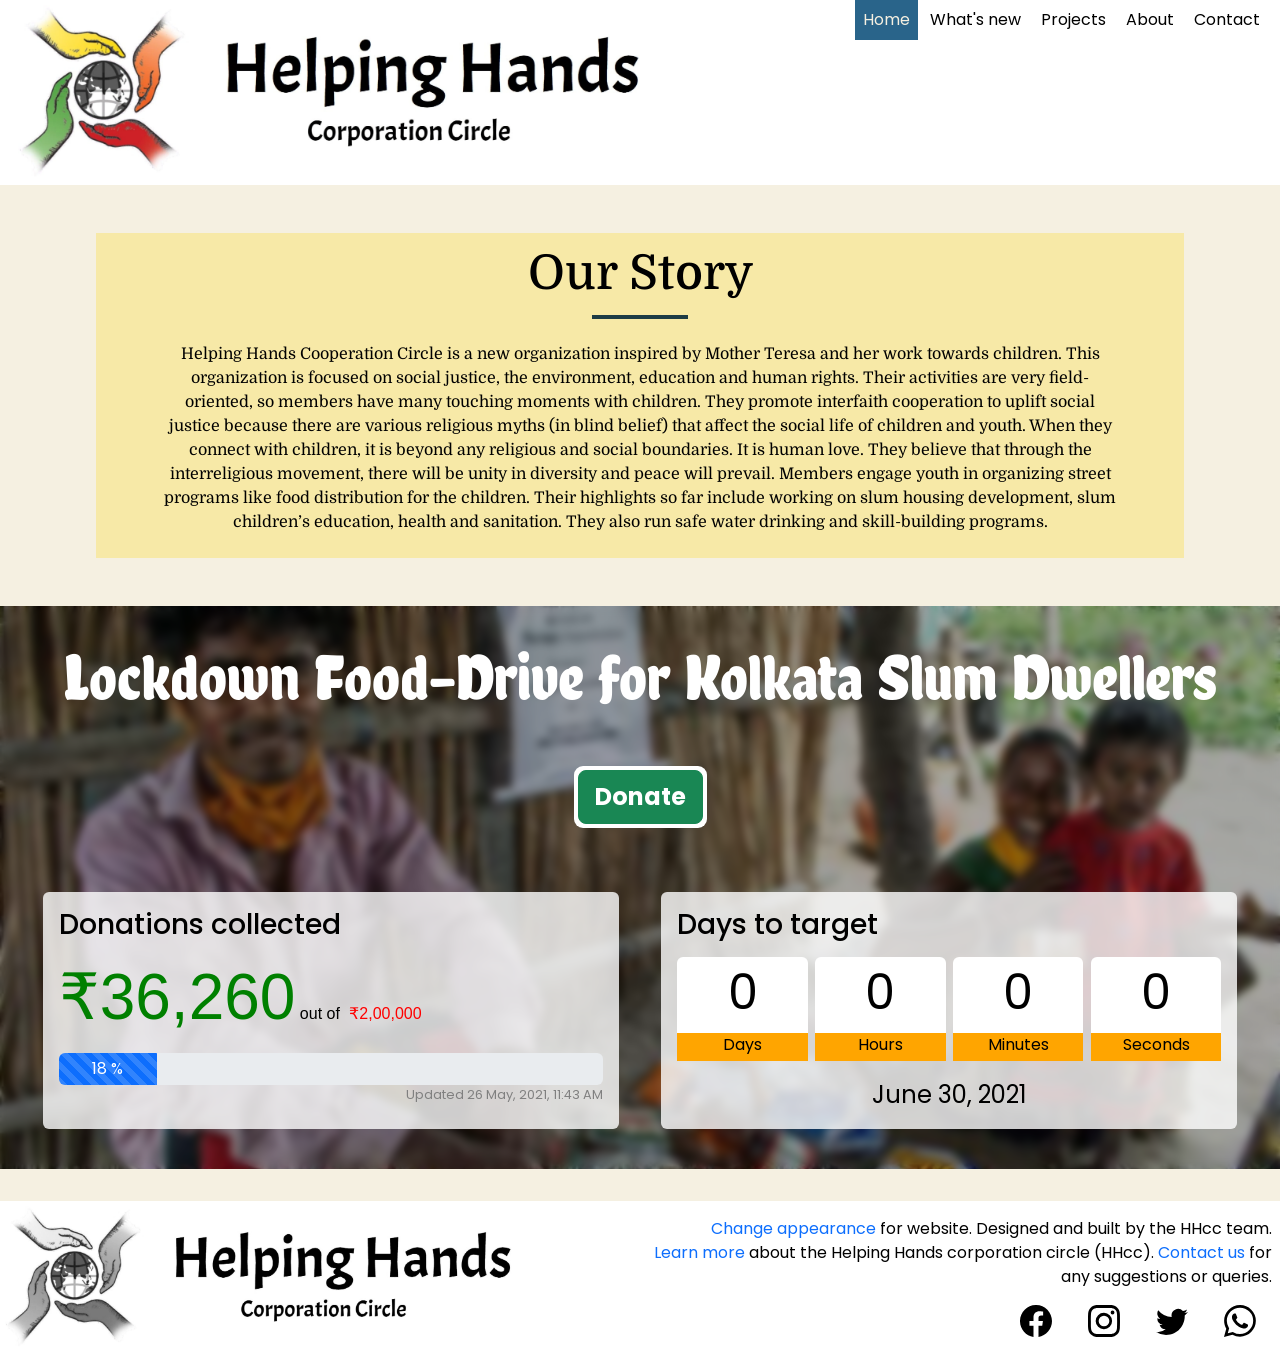
<file: indexold.html>
<!DOCTYPE html>
<html lang="en">
    <head>
        <meta charset="UTF-8">
        <meta http-equiv="X-UA-Compatible" content="IE=edge">
        <meta name="viewport" content="width=device-width, initial-scale=1.0">
        <title>Helping Hands</title>
        <!-- Favicon -->
        <link rel="icon" type="image/png" href="/assets/favicon.png">
        <!-- Bootstrap -->
        <link href="https://cdn.jsdelivr.net/npm/bootstrap@5.0.1/dist/css/bootstrap.min.css" rel="stylesheet" integrity="sha384-+0n0xVW2eSR5OomGNYDnhzAbDsOXxcvSN1TPprVMTNDbiYZCxYbOOl7+AMvyTG2x" crossorigin="anonymous">
        <script src="https://cdn.jsdelivr.net/npm/bootstrap@5.0.1/dist/js/bootstrap.bundle.min.js" integrity="sha384-gtEjrD/SeCtmISkJkNUaaKMoLD0//ElJ19smozuHV6z3Iehds+3Ulb9Bn9Plx0x4" crossorigin="anonymous"></script>
        <!-- Font -->
        <link rel="preconnect" href="https://fonts.gstatic.com">
        <link href="https://fonts.googleapis.com/css2?family=Acme&display=swap" rel="stylesheet">
        <link href="https://fonts.googleapis.com/css2?family=Domine&display=swap" rel="stylesheet">
        <link href="https://fonts.googleapis.com/css2?family=Poppins&display=swap" rel="stylesheet">
        <link href="https://fonts.googleapis.com/css2?family=Chela+One&display=swap" rel="stylesheet">
        <!-- CSS -->
        <link rel="stylesheet" type="text/css" href="/homeold.css">
    </head>
    <body>
        <!-- Navbar -->
        <nav class="navbar navbar-expand-md">
            <div class="container-fluid">
              <div class="navbar-brand">
                  <a href="/"><img src="/assets/brand.jpg" width="100%" alt=""></a>
                </div>
              <button class="navbar-toggler" type="button" data-bs-toggle="collapse" data-bs-target="#navbarNav" aria-controls="navbarNav" aria-expanded="false" aria-label="Toggle navigation">
                <span class="navbar-toggler-icon"></span>
              </button>
              <div class="collapse navbar-collapse" id="navbarNav">
                <ul class="navbar-nav ms-auto">
                  <li class="nav-item">
                    <a class="nav-link active nav-top" id="current" aria-current="page" href="/">Home</a>
                  </li>
                  <li class="nav-item">
                    <a class="nav-link active" aria-current="page" href="/whatsnew">What's new</a>
                  </li>
                  <li class="nav-item">
                    <a class="nav-link active" aria-current="page" href="/projects">Projects</a>
                  </li>
                  <li class="nav-item">
                    <a class="nav-link active" aria-current="page" href="/about">About</a>
                  </li>
                  <li class="nav-item">
                    <a class="nav-link active nav-bottom" aria-current="page" href="/contact">Contact</a>
                  </li>
                </ul>
              </div>
            </div>
          </nav>

          <!-- Body -->
          <div class="content">
            <div class="content-container">
              <h1>Our Story</h1>
              <hr id="heading-underline">
              <p>
                Helping Hands Cooperation Circle is a new organization inspired by Mother Teresa and her work towards children. This organization is focused on social justice, the environment, education and human rights. Their activities are very field-oriented, so members have many touching moments with children. They promote interfaith cooperation to uplift social justice because there are various religious myths (in blind belief) that affect the social life of children and youth. When they connect with children, it is beyond any religious and social boundaries. It is human love. They believe that through the interreligious movement, there will be unity in diversity and peace will prevail. Members engage youth in organizing street programs like food distribution for the children. Their highlights so far include working on slum housing development, slum children’s education, health and sanitation. They also run safe water drinking and skill-building programs.
            </p>
            </div>
          </div>

          <!-- Event -->
          <div class="backdrop">
            <div class="event">
              <div class="event-name">
                Lockdown Food-Drive for Kolkata Slum Dwellers
              </div>
              <div class="contribute-btn">
                <div class="contribute-btn-background">
                  <a href="https://milaap.org/fundraisers/support-slum-dwellers-of-goragacha" target="_blank" class="btn btn-lg btn-success" style="font-weight: bold; font-size: 1.5rem;">Donate</a>
                </div>
              </div>
              <div class="event-dock">
                <div class="card event-card">
                  <div class="card-body">
                    <h3>Donations collected</h3>
                    <div style="font-family: sans-serif;">
                      <span class="collected">₹36,260</span><span style="white-space: nowrap;"> out of <span class="target">₹2,00,000</span></span>
                    </div>
                    <div class="progress">
                      <!-- To change donations collected -->
                      <div class="progress-bar progress-bar-striped progress-bar-animated" role="progressbar" aria-valuenow="100" aria-valuemin="0" aria-valuemax="100" style="font-size: 1rem; width: 18%">18 %</div>
                    </div>
                    <div class="card-info">
                      Updated 26 May, 2021, 11:43 AM
                    </div>
                  </div>
                </div>
                <div class="card event-card">
                  <div class="card-body">
                    <h3>Days to target</h3>
                    <div class="timer">
                      <div class="card calendar-text" style="width: 24%;">
                        <span id="target-days"></span>
                        <div class="calendar-footer">Days</div>
                      </div>
                      <div class="card calendar-text" style="width: 24%;">
                        <span id="target-hours"></span>
                        <div class="calendar-footer">Hours</div>
                      </div>
                      <div class="card calendar-text" style="width: 24%;">
                        <span id="target-minutes"></span>
                        <div class="calendar-footer">Minutes</div>
                      </div>
                      <div class="card calendar-text" style="width: 24%;">
                        <span id="target-seconds"></span>
                        <div class="calendar-footer">Seconds</div>
                      </div>
                    </div>
                    <div class="target-text">
                      June 30, 2021
                    </div>
                  </div>
                </div>
              </div>
            </div>
          </div>

          <!-- Bottombar -->
      <div class="bottombar">
        <div class="bottombar-brand">
          <a href="/"><img src="/assets/brand-greyscale.jpg" width="100%" alt=""></a>
        </div>
        <div class="bottombar-text">
          <a href="" data-bs-toggle="modal" data-bs-target="#themeModal">Change appearance</a> for website. Designed and built by the HHcc team.<br>
          <a href="/about">Learn more</a> about the Helping Hands corporation circle (HHcc). <a href="/contact">Contact us</a> for any suggestions or queries.
          <div class="social-group">
            <a href="https://www.facebook.com/helpinghandsccuri/" class="social-icon" id="fb-icon" style="margin-left: 0;">
              <svg xmlns="http://www.w3.org/2000/svg" width="32" height="32" fill="currentColor" class="bi bi-facebook" viewBox="0 0 16 16">
                <path d="M16 8.049c0-4.446-3.582-8.05-8-8.05C3.58 0-.002 3.603-.002 8.05c0 4.017 2.926 7.347 6.75 7.951v-5.625h-2.03V8.05H6.75V6.275c0-2.017 1.195-3.131 3.022-3.131.876 0 1.791.157 1.791.157v1.98h-1.009c-.993 0-1.303.621-1.303 1.258v1.51h2.218l-.354 2.326H9.25V16c3.824-.604 6.75-3.934 6.75-7.951z"/>
              </svg>
            </a>
            <a href="https://www.instagram.com/helpinghandscckolkata/" class="social-icon" id="ig-icon">
              <svg xmlns="http://www.w3.org/2000/svg" width="32" height="32" fill="currentColor" class="bi bi-instagram" viewBox="0 0 16 16">
                <path d="M8 0C5.829 0 5.556.01 4.703.048 3.85.088 3.269.222 2.76.42a3.917 3.917 0 0 0-1.417.923A3.927 3.927 0 0 0 .42 2.76C.222 3.268.087 3.85.048 4.7.01 5.555 0 5.827 0 8.001c0 2.172.01 2.444.048 3.297.04.852.174 1.433.372 1.942.205.526.478.972.923 1.417.444.445.89.719 1.416.923.51.198 1.09.333 1.942.372C5.555 15.99 5.827 16 8 16s2.444-.01 3.298-.048c.851-.04 1.434-.174 1.943-.372a3.916 3.916 0 0 0 1.416-.923c.445-.445.718-.891.923-1.417.197-.509.332-1.09.372-1.942C15.99 10.445 16 10.173 16 8s-.01-2.445-.048-3.299c-.04-.851-.175-1.433-.372-1.941a3.926 3.926 0 0 0-.923-1.417A3.911 3.911 0 0 0 13.24.42c-.51-.198-1.092-.333-1.943-.372C10.443.01 10.172 0 7.998 0h.003zm-.717 1.442h.718c2.136 0 2.389.007 3.232.046.78.035 1.204.166 1.486.275.373.145.64.319.92.599.28.28.453.546.598.92.11.281.24.705.275 1.485.039.843.047 1.096.047 3.231s-.008 2.389-.047 3.232c-.035.78-.166 1.203-.275 1.485a2.47 2.47 0 0 1-.599.919c-.28.28-.546.453-.92.598-.28.11-.704.24-1.485.276-.843.038-1.096.047-3.232.047s-2.39-.009-3.233-.047c-.78-.036-1.203-.166-1.485-.276a2.478 2.478 0 0 1-.92-.598 2.48 2.48 0 0 1-.6-.92c-.109-.281-.24-.705-.275-1.485-.038-.843-.046-1.096-.046-3.233 0-2.136.008-2.388.046-3.231.036-.78.166-1.204.276-1.486.145-.373.319-.64.599-.92.28-.28.546-.453.92-.598.282-.11.705-.24 1.485-.276.738-.034 1.024-.044 2.515-.045v.002zm4.988 1.328a.96.96 0 1 0 0 1.92.96.96 0 0 0 0-1.92zm-4.27 1.122a4.109 4.109 0 1 0 0 8.217 4.109 4.109 0 0 0 0-8.217zm0 1.441a2.667 2.667 0 1 1 0 5.334 2.667 2.667 0 0 1 0-5.334z"/>
              </svg>
            </a>
            <a href="" class="social-icon" id="tw-icon">
              <svg xmlns="http://www.w3.org/2000/svg" width="32" height="32" fill="currentColor" class="bi bi-twitter" viewBox="0 0 16 16">
                <path d="M5.026 15c6.038 0 9.341-5.003 9.341-9.334 0-.14 0-.282-.006-.422A6.685 6.685 0 0 0 16 3.542a6.658 6.658 0 0 1-1.889.518 3.301 3.301 0 0 0 1.447-1.817 6.533 6.533 0 0 1-2.087.793A3.286 3.286 0 0 0 7.875 6.03a9.325 9.325 0 0 1-6.767-3.429 3.289 3.289 0 0 0 1.018 4.382A3.323 3.323 0 0 1 .64 6.575v.045a3.288 3.288 0 0 0 2.632 3.218 3.203 3.203 0 0 1-.865.115 3.23 3.23 0 0 1-.614-.057 3.283 3.283 0 0 0 3.067 2.277A6.588 6.588 0 0 1 .78 13.58a6.32 6.32 0 0 1-.78-.045A9.344 9.344 0 0 0 5.026 15z"/>
              </svg>
            </a>
            <a href="" class="social-icon" id="wa-icon">
              <svg xmlns="http://www.w3.org/2000/svg" width="32" height="32" fill="currentColor" class="bi bi-whatsapp" viewBox="0 0 16 16">
                <path d="M13.601 2.326A7.854 7.854 0 0 0 7.994 0C3.627 0 .068 3.558.064 7.926c0 1.399.366 2.76 1.057 3.965L0 16l4.204-1.102a7.933 7.933 0 0 0 3.79.965h.004c4.368 0 7.926-3.558 7.93-7.93A7.898 7.898 0 0 0 13.6 2.326zM7.994 14.521a6.573 6.573 0 0 1-3.356-.92l-.24-.144-2.494.654.666-2.433-.156-.251a6.56 6.56 0 0 1-1.007-3.505c0-3.626 2.957-6.584 6.591-6.584a6.56 6.56 0 0 1 4.66 1.931 6.557 6.557 0 0 1 1.928 4.66c-.004 3.639-2.961 6.592-6.592 6.592zm3.615-4.934c-.197-.099-1.17-.578-1.353-.646-.182-.065-.315-.099-.445.099-.133.197-.513.646-.627.775-.114.133-.232.148-.43.05-.197-.1-.836-.308-1.592-.985-.59-.525-.985-1.175-1.103-1.372-.114-.198-.011-.304.088-.403.087-.088.197-.232.296-.346.1-.114.133-.198.198-.33.065-.134.034-.248-.015-.347-.05-.099-.445-1.076-.612-1.47-.16-.389-.323-.335-.445-.34-.114-.007-.247-.007-.38-.007a.729.729 0 0 0-.529.247c-.182.198-.691.677-.691 1.654 0 .977.71 1.916.81 2.049.098.133 1.394 2.132 3.383 2.992.47.205.84.326 1.129.418.475.152.904.129 1.246.08.38-.058 1.171-.48 1.338-.943.164-.464.164-.86.114-.943-.049-.084-.182-.133-.38-.232z"/>
              </svg>
            </a>
          </div>
        </div>
      </div>

          <!-- Theme Modal -->
  <div class="modal fade" id="themeModal" tabindex="-1" aria-labelledby="themeModalLabel" aria-hidden="true">
    <div class="modal-dialog">
      <div class="modal-content">
        <div class="modal-header">
          <h3 class="modal-title" id="exampleModalLabel" style="justify-self: center;">Website Theme</h3>
          <button type="button" class="btn close-modal" data-bs-dismiss="modal" aria-label="Close" style="margin-left: 0; padding: 0;">
            <svg xmlns="http://www.w3.org/2000/svg" width="30" height="30" fill="currentColor" class="bi bi-x" viewBox="0 0 16 16">
              <path d="M4.646 4.646a.5.5 0 0 1 .708 0L8 7.293l2.646-2.647a.5.5 0 0 1 .708.708L8.707 8l2.647 2.646a.5.5 0 0 1-.708.708L8 8.707l-2.646 2.647a.5.5 0 0 1-.708-.708L7.293 8 4.646 5.354a.5.5 0 0 1 0-.708z"/>
            </svg>
          </button>
        </div>
        <div class="modal-body">
          <div class="theme-group" role="group">
            <button href="" type="button" class="btn btn-primary" id="auto-mode-btn" style="width: 5rem; margin: 0.25rem;"><svg xmlns="http://www.w3.org/2000/svg" width="16" height="16" fill="currentColor" class="bi bi-gear" viewBox="0 0 16 16">
              <path d="M8 4.754a3.246 3.246 0 1 0 0 6.492 3.246 3.246 0 0 0 0-6.492zM5.754 8a2.246 2.246 0 1 1 4.492 0 2.246 2.246 0 0 1-4.492 0z"/>
              <path d="M9.796 1.343c-.527-1.79-3.065-1.79-3.592 0l-.094.319a.873.873 0 0 1-1.255.52l-.292-.16c-1.64-.892-3.433.902-2.54 2.541l.159.292a.873.873 0 0 1-.52 1.255l-.319.094c-1.79.527-1.79 3.065 0 3.592l.319.094a.873.873 0 0 1 .52 1.255l-.16.292c-.892 1.64.901 3.434 2.541 2.54l.292-.159a.873.873 0 0 1 1.255.52l.094.319c.527 1.79 3.065 1.79 3.592 0l.094-.319a.873.873 0 0 1 1.255-.52l.292.16c1.64.893 3.434-.902 2.54-2.541l-.159-.292a.873.873 0 0 1 .52-1.255l.319-.094c1.79-.527 1.79-3.065 0-3.592l-.319-.094a.873.873 0 0 1-.52-1.255l.16-.292c.893-1.64-.902-3.433-2.541-2.54l-.292.159a.873.873 0 0 1-1.255-.52l-.094-.319zm-2.633.283c.246-.835 1.428-.835 1.674 0l.094.319a1.873 1.873 0 0 0 2.693 1.115l.291-.16c.764-.415 1.6.42 1.184 1.185l-.159.292a1.873 1.873 0 0 0 1.116 2.692l.318.094c.835.246.835 1.428 0 1.674l-.319.094a1.873 1.873 0 0 0-1.115 2.693l.16.291c.415.764-.42 1.6-1.185 1.184l-.291-.159a1.873 1.873 0 0 0-2.693 1.116l-.094.318c-.246.835-1.428.835-1.674 0l-.094-.319a1.873 1.873 0 0 0-2.692-1.115l-.292.16c-.764.415-1.6-.42-1.184-1.185l.159-.291A1.873 1.873 0 0 0 1.945 8.93l-.319-.094c-.835-.246-.835-1.428 0-1.674l.319-.094A1.873 1.873 0 0 0 3.06 4.377l-.16-.292c-.415-.764.42-1.6 1.185-1.184l.292.159a1.873 1.873 0 0 0 2.692-1.115l.094-.319z"/>
            </svg><br>System</button>
            <button href="" type="button" class="btn btn-primary" id="light-mode-btn" style="width: 5rem; margin: 0.25rem;"><svg xmlns="http://www.w3.org/2000/svg" width="16" height="16" fill="currentColor" class="bi bi-sun" viewBox="0 0 16 16">
              <path d="M8 11a3 3 0 1 1 0-6 3 3 0 0 1 0 6zm0 1a4 4 0 1 0 0-8 4 4 0 0 0 0 8zM8 0a.5.5 0 0 1 .5.5v2a.5.5 0 0 1-1 0v-2A.5.5 0 0 1 8 0zm0 13a.5.5 0 0 1 .5.5v2a.5.5 0 0 1-1 0v-2A.5.5 0 0 1 8 13zm8-5a.5.5 0 0 1-.5.5h-2a.5.5 0 0 1 0-1h2a.5.5 0 0 1 .5.5zM3 8a.5.5 0 0 1-.5.5h-2a.5.5 0 0 1 0-1h2A.5.5 0 0 1 3 8zm10.657-5.657a.5.5 0 0 1 0 .707l-1.414 1.415a.5.5 0 1 1-.707-.708l1.414-1.414a.5.5 0 0 1 .707 0zm-9.193 9.193a.5.5 0 0 1 0 .707L3.05 13.657a.5.5 0 0 1-.707-.707l1.414-1.414a.5.5 0 0 1 .707 0zm9.193 2.121a.5.5 0 0 1-.707 0l-1.414-1.414a.5.5 0 0 1 .707-.707l1.414 1.414a.5.5 0 0 1 0 .707zM4.464 4.465a.5.5 0 0 1-.707 0L2.343 3.05a.5.5 0 1 1 .707-.707l1.414 1.414a.5.5 0 0 1 0 .708z"/>
            </svg><br>Light</button>
            <button href="" type="button" class="btn btn-primary" id="dark-mode-btn" style="width: 5rem; margin: 0.25rem;"><svg xmlns="http://www.w3.org/2000/svg" width="16" height="16" fill="currentColor" class="bi bi-moon" viewBox="0 0 16 16">
              <path d="M6 .278a.768.768 0 0 1 .08.858 7.208 7.208 0 0 0-.878 3.46c0 4.021 3.278 7.277 7.318 7.277.527 0 1.04-.055 1.533-.16a.787.787 0 0 1 .81.316.733.733 0 0 1-.031.893A8.349 8.349 0 0 1 8.344 16C3.734 16 0 12.286 0 7.71 0 4.266 2.114 1.312 5.124.06A.752.752 0 0 1 6 .278zM4.858 1.311A7.269 7.269 0 0 0 1.025 7.71c0 4.02 3.279 7.276 7.319 7.276a7.316 7.316 0 0 0 5.205-2.162c-.337.042-.68.063-1.029.063-4.61 0-8.343-3.714-8.343-8.29 0-1.167.242-2.278.681-3.286z"/>
            </svg><br>Dark</button>
          </div>
        </div>
      </div>
    </div>
  </div>
    </body>

    <!-- Scripts -->
    <script src="/js/theme.js"></script>
    <script>
        // Set the date we're counting down to
        var countDownDate = new Date("Jun 30, 2021 00:00:00").getTime();
        
        // Update the count down every 1 second
        var x = setInterval(function() {
        
          // Get today's date and time
          var now = new Date().getTime();
        
          // Find the distance between now and the count down date
          var distance = countDownDate - now;
        
          // Time calculations for days, hours, minutes and seconds
          var days = Math.floor(distance / (1000 * 60 * 60 * 24));
          var hours = Math.floor((distance % (1000 * 60 * 60 * 24)) / (1000 * 60 * 60));
          var minutes = Math.floor((distance % (1000 * 60 * 60)) / (1000 * 60));
          var seconds = Math.floor((distance % (1000 * 60)) / 1000);

          document.getElementById("target-days").innerHTML = days;
          if (days<10) { document.getElementById("target-days").innerHTML = "0" + days; }
          document.getElementById("target-hours").innerHTML = hours;
          if (hours<10) { document.getElementById("target-hours").innerHTML = "0" + hours; }
          document.getElementById("target-minutes").innerHTML = minutes;
          if (minutes<10) { document.getElementById("target-minutes").innerHTML = "0" + minutes; }
          document.getElementById("target-seconds").innerHTML = seconds;
          if (seconds<10) { document.getElementById("target-seconds").innerHTML = "0" + seconds; }
        
          // If the count down is finished, write some text
          if (distance <= 0) {
            clearInterval(x);
            document.getElementById("target-days").innerHTML = 0;
            document.getElementById("target-hours").innerHTML = 0;
            document.getElementById("target-minutes").innerHTML = 0;
           document.getElementById("target-seconds").innerHTML = 0;
            document.getElementById("status").innerHTML = "EXPIRED";
          }
        }, 1000);
        </script>
</html>
</file>
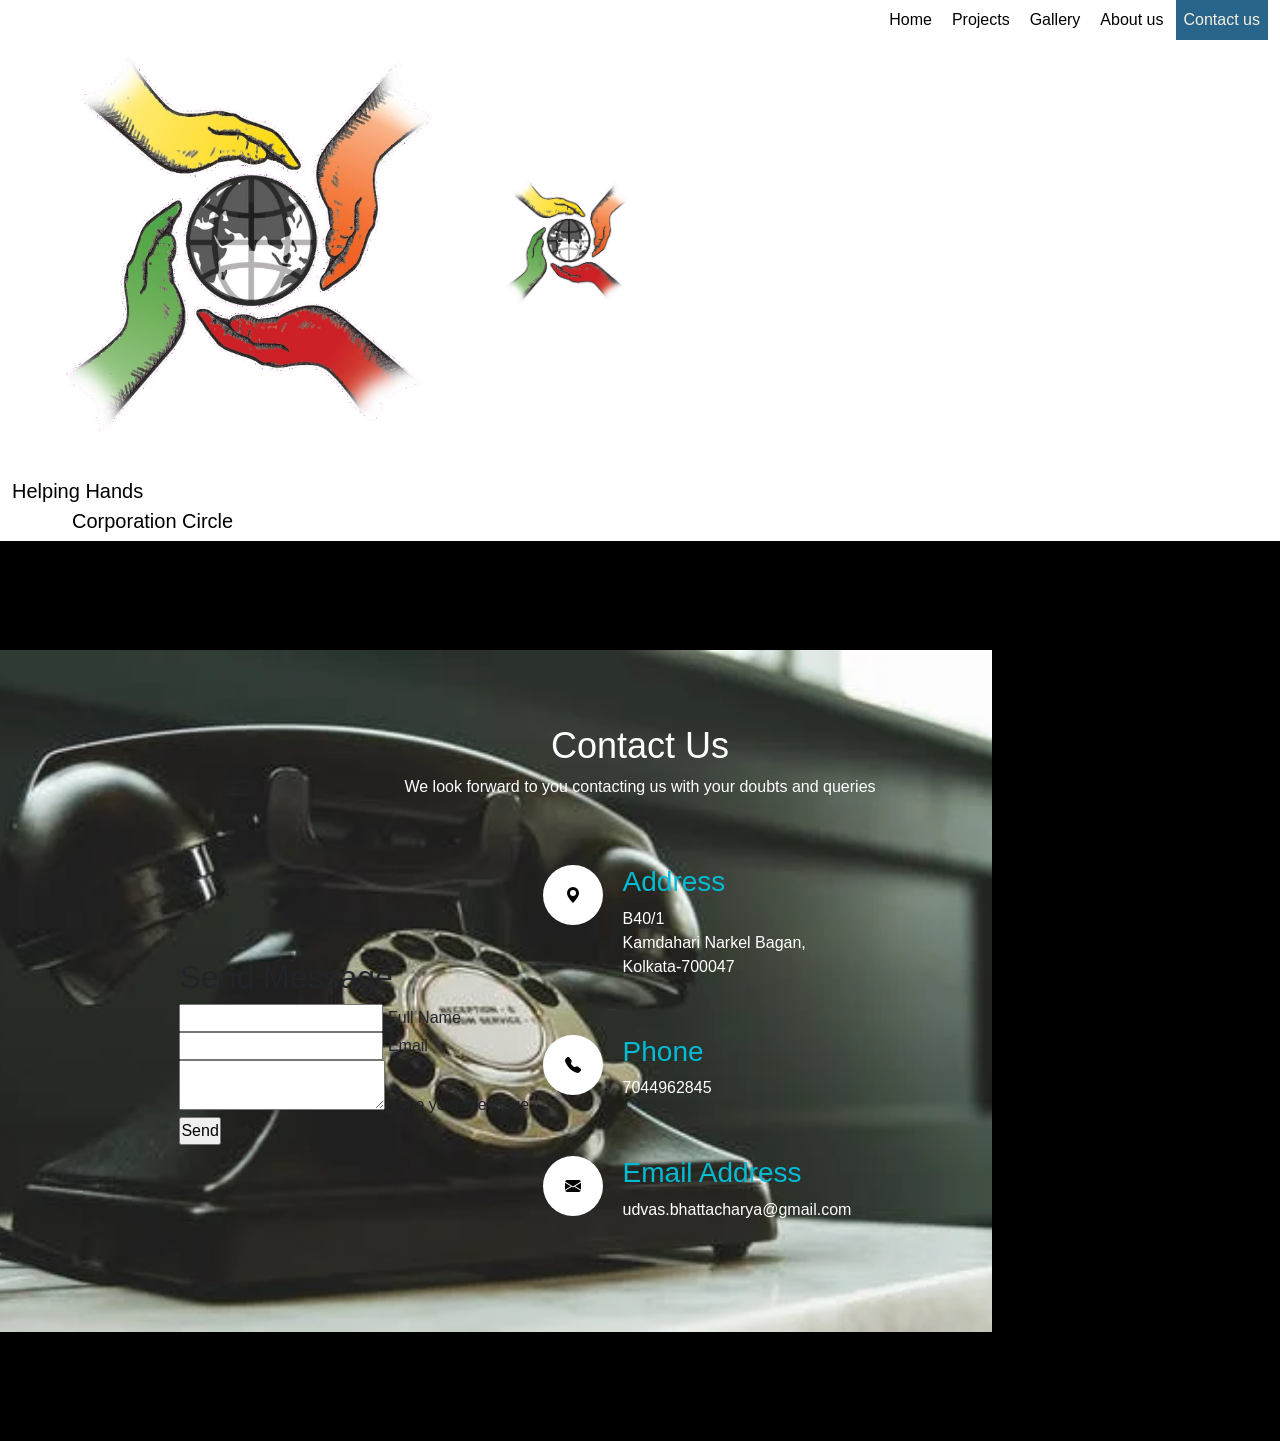
<file: contact/contact2.html>
<!DOCTYPE html>
<html>
    <head>
        <meta name="viewport" content="width=device-width, initial-scale=1.0">
        <title>Contact Us</title>
        <link href="https://cdn.jsdelivr.net/npm/bootstrap@5.0.1/dist/css/bootstrap.min.css" rel="stylesheet" integrity="sha384-+0n0xVW2eSR5OomGNYDnhzAbDsOXxcvSN1TPprVMTNDbiYZCxYbOOl7+AMvyTG2x" crossorigin="anonymous">
        <script src="https://cdn.jsdelivr.net/npm/bootstrap@5.0.1/dist/js/bootstrap.bundle.min.js" integrity="sha384-gtEjrD/SeCtmISkJkNUaaKMoLD0//ElJ19smozuHV6z3Iehds+3Ulb9Bn9Plx0x4" crossorigin="anonymous"></script>
        <!-- Font -->
        <link rel="preconnect" href="https://fonts.gstatic.com">
        <link href="https://fonts.googleapis.com/css2?family=Acme&display=swap" rel="stylesheet">
        <link href="https://fonts.googleapis.com/css2?family=Domine&display=swap" rel="stylesheet">
        <link href="https://fonts.googleapis.com/css2?family=Chela+One&display=swap" rel="stylesheet">
        <link rel="stylesheet" type="text/css" href="../../css/landing.css">
        <link rel="stylesheet" type="text/css" href="contact.css">
    </head>
    <body>
      


        <nav class="navbar navbar-expand-md">
            <div class="container-fluid">
              <div class="navbar-brand" href="#">
                  <img src="../../pictures/favicon.png" class="logo-wide" width="75%" alt="">
                  <img src="../../pictures/favicon.png" class="logo-narrow" width="25%" alt="">
                  <div class="brand-name">
                    <div class="name">Helping Hands</div><div class="tagline">&emsp;&emsp;&emsp;Corporation Circle</div>
                  </div>
                </div>
              <button class="navbar-toggler" type="button" data-bs-toggle="collapse" data-bs-target="#navbarNav" aria-controls="navbarNav" aria-expanded="false" aria-label="Toggle navigation">
                <span class="navbar-toggler-icon"></span>
              </button>
              <div class="collapse navbar-collapse" id="navbarNav">
                <ul class="navbar-nav ms-auto">
                  <li class="nav-item">
                    <!--a class="nav-link active nav-top" id="current" aria-current="page" href="#">Home</a-->
                    <a class="nav-link active nav-top" aria-current="page" href="#">Home</a>
                  </li>
                  <li class="nav-item">
                    <a class="nav-link active" aria-current="page" href="#">Projects</a>
                  </li>
                  <li class="nav-item">
                    <a class="nav-link active" aria-current="page" href="#">Gallery</a>
                  </li>
                  <li class="nav-item">
                    <a class="nav-link active" aria-current="page" href="#">About us</a>
                  </li>
                  <li class="nav-item">
                    <a class="nav-link active nav-bottom" id="current" aria-current="page" href="#">Contact us</a>
                    <!--a class="nav-link active nav-bottom" aria-current="page" href="#">Contact us</a-->
                  </li>
                </ul>
              </div>
            </div>
          </nav>

          <div class="trans"></div>

        <section class="contact">
            <div class="content">
                <h2>Contact Us</h2>
                <p>
                    We look forward to you contacting us with your doubts and queries
                </p>
            </div>
            <div class="container">
              <div class="ContactForm">
                <form>
                    <h2>Send Message</h2>
                    <div class="inputBox">
                        <input type="text" name="" required="required">
                        <span>Full Name</span>
                    </div>
                    <div class="inputBox">
                        <input type="text" name="" required="required">
                        <span>Email</span>
                    </div>
                    <div class="inputBox">
                        <textarea required="required"></textarea>
                        <span>Type your Message...</span>
                    </div>
                    <div class="inputBox">
                        <input type="submit" name="" value="Send">
                    </div>
                </form>
            </div>
                <div class="contactInfo">
                    <div class="box">
                        <a href="https://www.google.com/maps/place/Jagadhatri+Mandir/@22.4641156,88.3756719,17.25z/data=!4m5!3m4!1s0x3a027103d21510f7:0x528af634903ea7bf!8m2!3d22.4646656!4d88.3757234" style="color:black"><div class="icon"><svg xmlns="http://www.w3.org/2000/svg" width="16" height="16" fill="currentColor" class="bi bi-geo-alt-fill" viewBox="0 0 16 16">
                            <path d="M8 16s6-5.686 6-10A6 6 0 0 0 2 6c0 4.314 6 10 6 10zm0-7a3 3 0 1 1 0-6 3 3 0 0 1 0 6z"/>
                          </svg></div></a>
                        <div class="text">
                            <h3>Address</h3>
                            <p>B40/1 <br>Kamdahari Narkel Bagan, <br>Kolkata-700047</p>
                        </div>
                    </div>
                    <div class="box">
                        <a href="tel:+917044962845" style="color:black"><div class="icon"><svg xmlns="http://www.w3.org/2000/svg" width="16" height="16" fill="currentColor" class="bi bi-telephone-fill" viewBox="0 0 16 16">
                            <path fill-rule="evenodd" d="M1.885.511a1.745 1.745 0 0 1 2.61.163L6.29 2.98c.329.423.445.974.315 1.494l-.547 2.19a.678.678 0 0 0 .178.643l2.457 2.457a.678.678 0 0 0 .644.178l2.189-.547a1.745 1.745 0 0 1 1.494.315l2.306 1.794c.829.645.905 1.87.163 2.611l-1.034 1.034c-.74.74-1.846 1.065-2.877.702a18.634 18.634 0 0 1-7.01-4.42 18.634 18.634 0 0 1-4.42-7.009c-.362-1.03-.037-2.137.703-2.877L1.885.511z"/>
                          </svg></div></a>
                        <div class="text">
                            <h3>Phone</h3>
                            <p>7044962845</p>
                        </div>
                    </div>
                    <div class="box">
                        <a href="mailto:udvas.bhattacharya@gmail.com" style="color:black"><div class="icon"><svg xmlns="http://www.w3.org/2000/svg" width="16" height="16" fill="currentColor" class="bi bi-envelope-fill" viewBox="0 0 16 16">
                            <path d="M.05 3.555A2 2 0 0 1 2 2h12a2 2 0 0 1 1.95 1.555L8 8.414.05 3.555zM0 4.697v7.104l5.803-3.558L0 4.697zM6.761 8.83l-6.57 4.027A2 2 0 0 0 2 14h12a2 2 0 0 0 1.808-1.144l-6.57-4.027L8 9.586l-1.239-.757zm3.436-.586L16 11.801V4.697l-5.803 3.546z"/>
                          </svg></div></a>
                        <div class="text">
                            <h3>Email Address</h3>
                            <p>udvas.bhattacharya@gmail.com</p>
                        </div> 
                    </div>
                </div>

                
            </div>
        </section>
    </body>
</html>
</file>
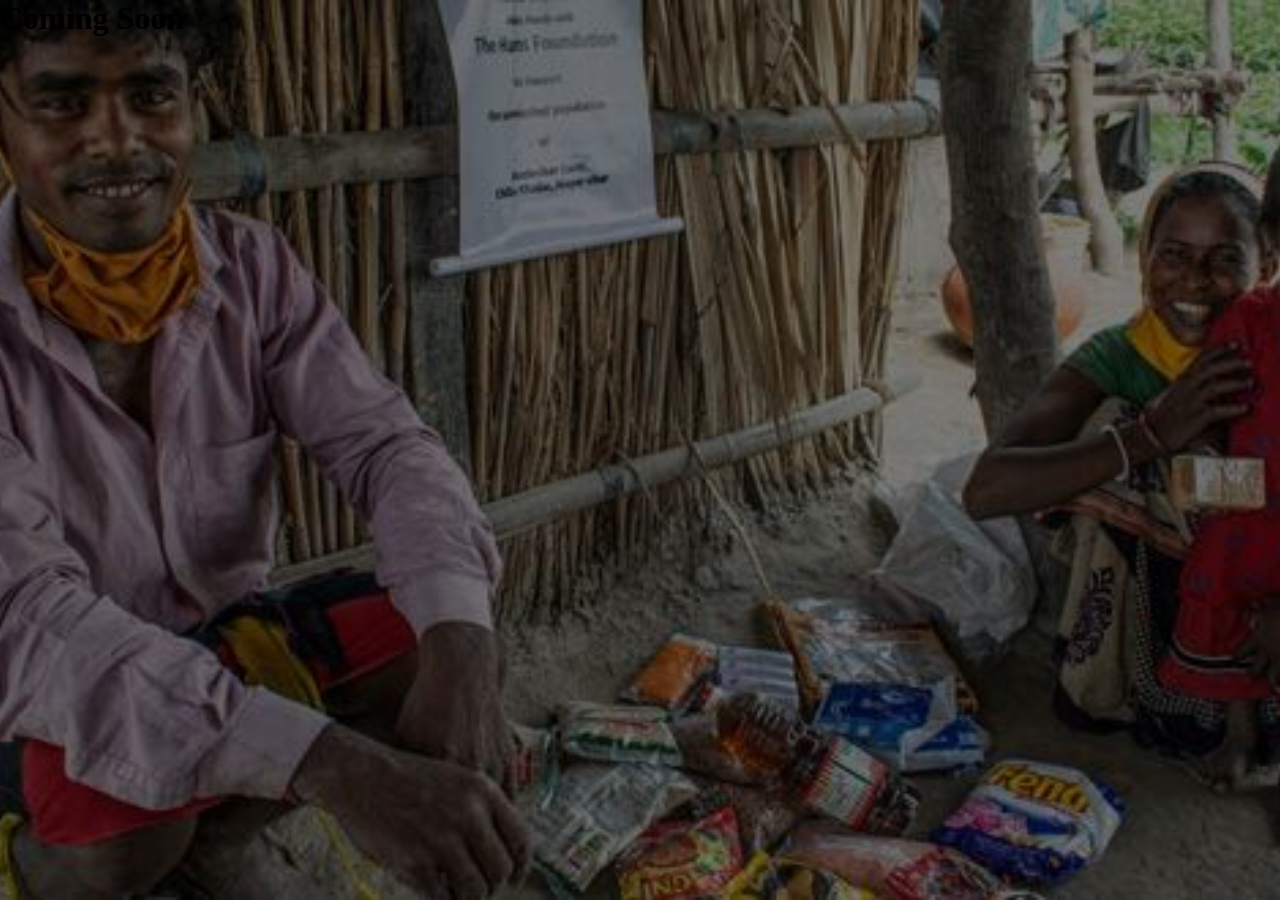
<file: pages/project.html>
<!DOCTYPE html>
<html lang="en">
    <head>
        <meta charset="UTF-8">
        <meta http-equiv="X-UA-Compatible" content="IE=edge">
        <meta name="viewport" content="width=device-width, initial-scale=1.0">
        <title>HHcc-project</title>
        <link rel="stylesheet" type="text/css" href="project.css">

        
    </head>
    <body>
        <header>
            <div class=" try">
                <h1> Coming Soon </h1>
            </div>
        </header>
        
    </body>
 </html>
</file>
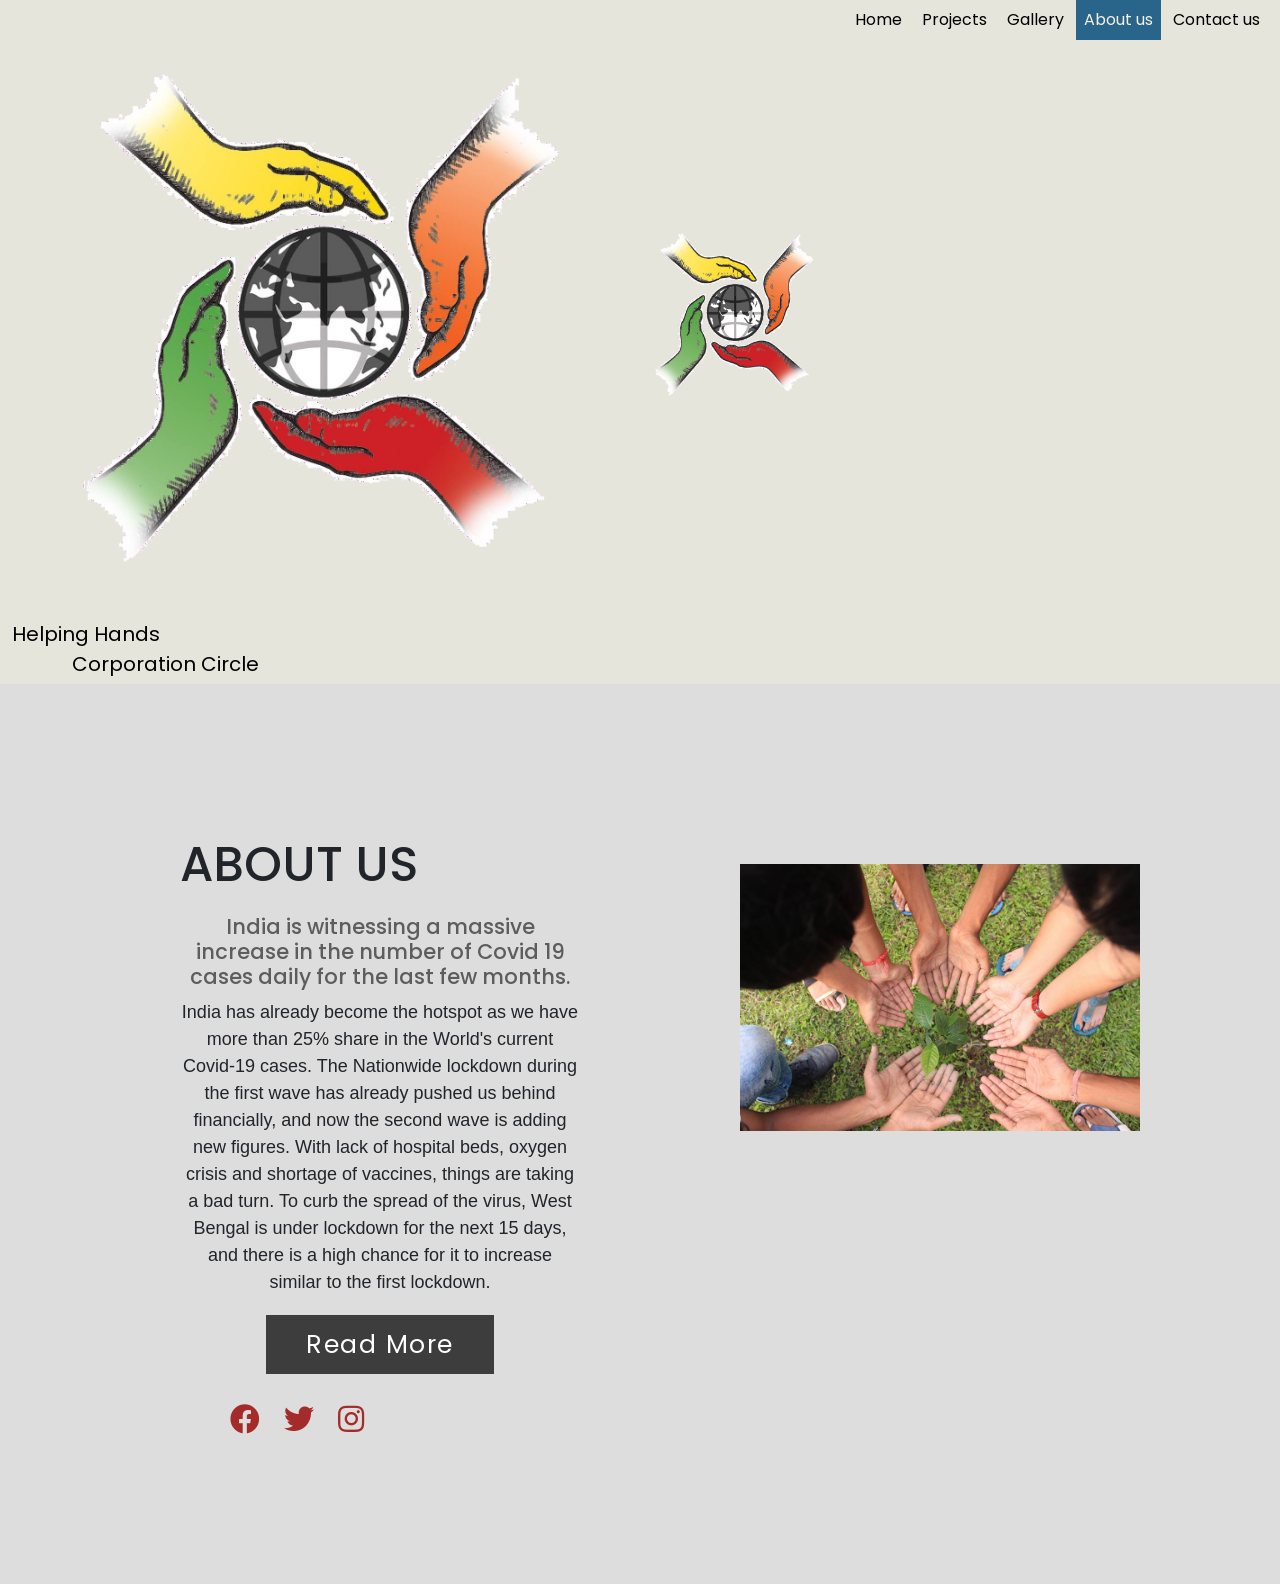
<file: pages/about/about.html>
<!DOCTYPE html>
<html>
    <head>
        <meta charset="utf-8">
        <meta name="viewport" content="width=width-device, initial-scale=1.0">
        <title>About Us</title>
        <link href="https://cdn.jsdelivr.net/npm/bootstrap@5.0.1/dist/css/bootstrap.min.css" rel="stylesheet" integrity="sha384-+0n0xVW2eSR5OomGNYDnhzAbDsOXxcvSN1TPprVMTNDbiYZCxYbOOl7+AMvyTG2x" crossorigin="anonymous">
        <script src="https://cdn.jsdelivr.net/npm/bootstrap@5.0.1/dist/js/bootstrap.bundle.min.js" integrity="sha384-gtEjrD/SeCtmISkJkNUaaKMoLD0//ElJ19smozuHV6z3Iehds+3Ulb9Bn9Plx0x4" crossorigin="anonymous"></script>
        <!-- Font -->
        <link rel="preconnect" href="https://fonts.gstatic.com">
        <link href="https://fonts.googleapis.com/css2?family=Acme&display=swap" rel="stylesheet">
        <link href="https://fonts.googleapis.com/css2?family=Domine&display=swap" rel="stylesheet">
        <link href="https://fonts.googleapis.com/css2?family=Chela+One&display=swap" rel="stylesheet">
        <link rel="stylesheet" type="text/css" href="../../css/landing.css">
        <link rel="stylesheet" href="https://pro.fontawesome.com/releases/v5.10.0/css/all.css">
        <link rel="stylesheet" type="text/css" href="about.css">
        <link rel="preconnect" href="https://fonts.gstatic.com">
<link href="https://fonts.googleapis.com/css2?family=Poppins:wght@200;300;400&display=swap" rel="stylesheet"> 
    </head>
    <body>
        <nav class="navbar navbar-expand-md">
            <div class="container-fluid">
              <div class="navbar-brand" href="#">
                  <img src="../../pictures/favicon.png" class="logo-wide" width="75%" alt="">
                  <img src="../../pictures/favicon.png" class="logo-narrow" width="25%" alt="">
                  <div class="brand-name">
                    <div class="name">Helping Hands</div><div class="tagline">&emsp;&emsp;&emsp;Corporation Circle</div>
                  </div>
                </div>
              <button class="navbar-toggler" type="button" data-bs-toggle="collapse" data-bs-target="#navbarNav" aria-controls="navbarNav" aria-expanded="false" aria-label="Toggle navigation">
                <span class="navbar-toggler-icon"></span>
              </button>
              <div class="collapse navbar-collapse" id="navbarNav">
                <ul class="navbar-nav ms-auto">
                  <li class="nav-item">
                    <a class="nav-link active nav-top" aria-current="page" href="/index.html">Home</a>
                  </li>
                  <li class="nav-item">
                    <a class="nav-link active" aria-current="page" href="#">Projects</a>
                  </li>
                  <li class="nav-item">
                    <a class="nav-link active" aria-current="page" href="#">Gallery</a>
                  </li>
                  <li class="nav-item">
                    <a class="nav-link active" id="current" aria-current="page" href="/pages/about/about.html">About us</a>
                  </li>
                  <li class="nav-item">
                    <a class="nav-link active nav-bottom" aria-current="page" href="/pages/contact/contact.html">Contact us</a>
                  </li>
                </ul>
              </div>
            </div>
          </nav>
        <div class="section">
            <div class="container">
                <div class="content-section">
                    <div class="title">
                        <h1>About us</h1>
                    </div>
                    <div class="content">
                        <h3>
                            India is witnessing a massive increase in the number of Covid 19 cases daily for the last few months.
                         </h3>
                         <p>
                           India has already become the hotspot as we have more than 25% share in the World's current Covid-19 cases.
                           The Nationwide lockdown during the first wave has already pushed us behind financially, and now the second wave is adding new figures.
                           With lack of hospital beds, oxygen crisis and shortage of vaccines, things are taking a bad turn. To curb the spread of the virus, West Bengal is under lockdown for the next 15 days,
                           and there is a high chance for it to increase similar to the first lockdown.
                      </p>
                    
                        <div class="button">
                            <a href="" style="background-color: #3d3d3d">Read More</a>
                        </div>
                    </div>
                    <div class="social">
                        <a href=""><i class="fab fa-facebook"></i></a>
                        <a href=""><i class="fab fa-twitter"></i></a>
                        <a href=""><i class="fab fa-instagram"></i></a>
                    </div>
                </div> 
                <div class="image-section">
                    <img src="image.jpg">
                </div>
            </div>
        </div>
    </body>
</html>
</file>
<file: home.css>
.default, .lightmode {
    --background-color: #f5f0e1;
    --content-background-color: rgba(248, 233, 161, 0.9);
    --text-color: #000;
    --inverse-text-color: #fff;
    --event-background-color: rgba(255, 255, 255, 0.8);
    --bottombar-filter: invert(0%);
}

@media only screen and (prefers-color-scheme: dark) {
    .default {
        --background-color: #24305E;
        --content-background-color: rgba(0, 0, 0, 0.9);
        --text-color: #fff;
        --inverse-text-color: #000;
        --event-background-color: rgba(0, 0, 0, 0.8);
        --bottombar-filter: invert(100%);
    }
}

.darkmode {
    --background-color: #24305E;
    --content-background-color: #000;
    --text-color: #fff;
    --inverse-text-color: #000;
    --event-background-color: rgba(0, 0, 0, 0.8);
    --bottombar-filter: invert(100%);
}

/* Navbar */

.navbar {
    padding: 0;
    background-color: white;
}

.navbar-brand {
    display: inline-block;
    width: 50%;
}

.navbar-nav {
    gap: 4px;
}

.navbar-collapse {
    align-self: flex-start;
}

.navbar-toggler {
    align-self: flex-start;
    margin-top: 0.5rem;
}

.navbar-toggler-icon {
    background-image: url('/assets/menu-light.png');
}

#current {
    color: #f5f0e1;
    background-color: #29648a;
}

.nav-link {
    text-align: center;
    white-space: nowrap;
}

.active {
    padding-left: 5px;
    padding-right: 10px;
    color: black;
}

.active:hover {
    color: #f5f0e1;
    background-color: #29648a;
}

/* Body */

body {
    background-color: var(--background-color);
    font-family: 'Poppins', sans-serif;
}

a {
    text-decoration: none;
}

.content {
    font-family: 'Domine', serif;
    text-align: center;
}

.content-container {
    margin: 3rem 0;
    width: 85%;
    display: inline-block;
    background-color: var(--content-background-color);
    color: var(--text-color);
    text-align: center;
    padding: 0 5% 0.5rem 5%;
}

h1 {
    font-size: 3rem;
    margin-top: 0.75rem;
}

#heading-underline {
    width: 6rem;
    border: none;
    height: 4px;
    color: #1d3c45;
    background-color: #1d3c45;
    display: inline-block;
    opacity: 1;
    margin-top: 0.25rem;
}

/* Event */

.backdrop {
    background-image: url('/assets/fooddrive.jpg');
    background-position: top;
    background-size: cover;
}

.event {
    backdrop-filter: blur(4px);
    background-color: rgba(0, 0, 0, 0.33);
    height: 100%;
    width: 100%;
    padding: 1.5rem 0 2.5rem 0;
}

.event-name {
    font-family: 'Chela One', cursive;
    color: white;
    text-align: center;
    font-size: 4rem;
}

.contribute-btn {
    margin-top: 2.5rem;
    text-align: center;
}

.contribute-btn-background {
    padding: 0.25rem;
    background-color: white;
    display: inline-block;
    border-radius: 9px;
}

.event-dock {
    margin-top: 4rem;
    display: flex;
    justify-content: space-evenly;
}

.card {
    width: 45%;
    display: inline-block;
    background-color: var(--content-background-color);
    color: var(--text-color);
    border: none;
}

.event-card {
    background-color: var(--event-background-color);
}

.collected {
    color: green;
    font-size: 4rem;
    white-space: nowrap;
}

.target {
    color: red;
    font-weight: 500;
    margin-left: 5px;
}

.progress {
    height: 2rem;
    margin-top: 0.5rem;
}

.card-info {
    text-align: end;
    background-color: transparent;
    font-size: 0.8rem;
    color: gray;
}

.timer {
    display: flex;
    justify-content: space-between;
    flex-wrap: nowrap;
    margin-top: 1rem;
}

.calendar-text {
    font-size: 3rem;
    text-align: center;
    width: 24%;
    background-color: white;
    color: #000;
}

.calendar-footer {
    margin-top: 0.25rem;
    padding-bottom: 4px;
    background-color: orange;
    font-size: 1rem;
}

.target-text {
    margin-top: 1rem;
    text-align: center;
    font-size: 1.5rem;
}

/* Bottombar */

.bottombar {
    margin-top: 2rem;
    background-color: white;
    display: flex;
    justify-content: space-between;
    align-items: center;
    filter: var(--bottombar-filter);
    -webkit-filter: var(--bottombar-filter);
}

.bottombar-brand {
    width: 40%;
    display: inline-block;
}

.bottombar-text {
    width: 50%;
    text-align: end;
    margin-right: 0.5rem;
    margin-top: 1rem;
    color: black;
}

.social-group {
    margin: 1rem 0;
}

.social-icon {
    margin: 1rem;
    color: black;
}

#fb-icon:hover {
    color: #4267B2;
    filter: var(--bottombar-filter);
}

#ig-icon:hover {
    color: #8a3ab9;
    filter: var(--bottombar-filter);
}

#tw-icon:hover {
    color: #1DA1F2;
    filter: var(--bottombar-filter);
}

#wa-icon:hover {
    color: #128C7E;
    filter: var(--bottombar-filter);
}

/* Theme Modal */

.theme-group {
    text-align: center;
}

/* Responsive */

@media (max-width: 768px) {

    /* Navbar */

    .navbar-brand {
        width: 75%;
    }

    .nav-top {
        margin-top: 1rem;
    }

    .nav-bottom {
        margin-bottom: 1rem;
    }

    /* Body */

    .content-container {
        width: 100%;
        margin-top: 0;
    }

    .carousel {
        margin-bottom: 2rem;
    }

    .carousel-img {
        height: 20rem;
    }

    /* Event */

    .backdrop {
        background-position: left;
    }

    .event-dock {
        flex-direction: column;
        gap: 1rem;
    }

    .card {
        width: 95%;
        align-self: center;
    }

    .event-name {
        font-size: 2.5rem;
    }

    /* Bottombar */

    .bottombar {
        display: block;
    }

    .bottombar-brand {
        width: 75%;
    }

    .bottombar-text {
        width: 100%;
        margin-top: 0.5rem;
        margin-bottom: 0;
        padding: 0.5rem;
        text-align: end;
    }
}

/* Ultra small screens */
@media (max-width: 356px) {
    .collected {
        font-size: 1.5rem;
    }

    #target-days, #target-hours, #target-minutes, #target-seconds {
        font-size: 1.5rem;
    }

    .calendar-footer {
        font-size: 0.5rem;
    }
}
</file>
<file: 404/style.css>
.default, .lightmode {
    --background-color: #f5f0e1;
    --content-background-color: rgba(248, 233, 161, 0.9);
    --text-color: #000;
    --event-background-color: rgba(255, 255, 255, 0.9);
    --bottombar-filter: invert(0%);
}

@media only screen and (prefers-color-scheme: dark) {
    .default {
        --background-color: #24305E;
        --content-background-color: rgba(0, 0, 0, 0.9);
        --text-color: #fff;
        --event-background-color: rgba(0, 0, 0, 0.9);
        --bottombar-filter: invert(100%);
    }
}

.darkmode {
    --background-color: #24305E;
    --content-background-color: #000;
    --text-color: #fff;
    --event-background-color: rgba(0, 0, 0, 0.8);
    --bottombar-filter: invert(100%);
}

/* Navbar */

.navbar {
    padding: 0;
    background-color: white;
}

.navbar-brand {
    display: inline-block;
    width: 22rem;
}

/* Body */

body {
    background-color: var(--background-color);
    color: var(--text-color);
}

.center {
    margin: 0;
    position: absolute;
    top: 50%;
    left: 50%;
    -ms-transform: translate(-50%, -50%);
    transform: translate(-50%, -50%);
}

/* Responsive */
@media (max-width: 768px) {

    /* Navbar */
    .navbar-brand {
        width: 75%;
    }

    /* Body */
    .center {
        margin: 0;
        position: absolute;
        top: 50%;
        left: 10%;
        -ms-transform: translate(-5%, -50%);
        transform: translate(-5%, -50%);
    }
}
</file>
<file: css/landing.css>
/* Navbar */

.navbar {
    padding: 0;
    background-color: white;
}

.navbar-brand {
    display: inline-block;
}

.navbar-nav {
    gap: 4px;
}

.navbar-collapse {
    align-self: flex-start;
}

.navbar-toggler {
    align-self: flex-start;
    margin-top: 0.5rem;
}

.navbar-toggler-icon {
    background-image: url('../pictures/menu-light.png');
}

#current {
    color: #f5f0e1;
    background-color: #29648a;
}

.nav-link {
    text-align: center;
    white-space: nowrap;
}

.active {
    padding-left: 5px;
    padding-right: 10px;
    color: black;
}

.active:hover {
    color: #f5f0e1;
    background-color: #29648a;
}

/* Body */

body {
    background-color: #f5f0e1;
}

.content {
    font-family: 'Domine', serif;
    text-align: center;
}

.content-container {
    margin: 3rem 0;
    width: 85%;
    display: inline-block;
    background-color: #f8e9a1;
    text-align: center;
    padding: 0 5% 0.5rem 5%;
}

h1 {
    font-size: 3rem;
    margin-top: 0.75rem;
}

#heading-underline {
    width: 6rem;
    border: none;
    height: 4px;
    color: #1d3c45;
    background-color: #1d3c45;
    display: inline-block;
    opacity: 1;
    margin-top: 0.25rem;
}

/* Event */

.backdrop {
    background-image: url('../pictures/fooddrive.jpg');
    background-position: top;
    background-size: cover;
}

.event {
    backdrop-filter: blur(4px);
    background-color: rgba(0, 0, 0, 0.33);
    height: 100%;
    width: 100%;
    padding: 1.5rem 0 2.5rem 0;
}

.event-name {
    font-family: 'Chela One', cursive;
    color: white;
    text-align: center;
    font-size: 4rem;
}

.contribute-btn {
    margin-top: 2.5rem;
    text-align: center;
}

.contribute-btn-background {
    padding: 0.25rem;
    background-color: white;
    display: inline-block;
    border-radius: 9px;
}

.event-dock {
    margin-top: 4rem;
    display: flex;
    justify-content: space-evenly;
}

.card {
    width: 45%;
    display: inline-block;
    background-color: rgba(255, 255, 255, 0.9);
    border: none;
}

.collected {
    color: green;
    font-size: 4rem;
}

.target {
    color: red;
    font-weight: 500;
    margin-left: 5px;
}

.progress {
    height: 2rem;
    margin-top: 0.5rem;
}

.card-info {
    text-align: end;
    background-color: transparent;
    font-size: 0.8rem;
    color: gray;
}

.timer {
    display: flex;
    justify-content: space-between;
    flex-wrap: nowrap;
    margin-top: 1rem;
}

.calendar-text {
    font-size: 3rem;
    text-align: center;
    width: 24%;
}

.calendar-footer {
    margin-top: 0.25rem;
    padding-bottom: 4px;
    background-color: orange;
    font-size: 1rem;
}

.target-text {
    margin-top: 1rem;
    text-align: center;
    font-size: 1.5rem;
}

/* Bottombar */

.bottombar {
    margin-top: 3rem;
    background-color: white;
    display: flex;
    justify-content: space-between;
    align-items: center;
}

.bottombar-brand {
    width: 40%;
    display: inline-block;
}

.bottombar-text {
    width: 50%;
}

a {
    text-decoration: none;
}

/* Responsive */
@media (max-width: 768px) {

    /* Navbar */
    .navbar-brand {
        width: 75%;
    }

    .name {
        font-size: 2rem;
    }

    .tagline {
        font-size: 1rem;
    }

    .nav-top {
        margin-top: 1rem;
    }

    .nav-bottom {
        margin-bottom: 1rem;
    }

    /* Body */

    .content-container {
        width: 100%;
        margin-top: 0;
    }

    /* Event */

    .backdrop {
        background-position: left;
    }

    .event-dock {
        flex-direction: column;
        gap: 1rem;
    }

    .card {
        width: 95%;
        align-self: center;
    }

    .event-name {
        font-size: 2.5rem;
    }

    /* Bottombar */

    .bottombar {
        display: block;
    }

    .bottombar-brand {
        width: 75%;
    }

    .bottombar-text {
        width: 100%;
        margin-top: 0.5rem;
        margin-bottom: 0;
        padding: 0.5rem;
        text-align: end;
    }
}
</file>
<file: about/about.css>
.default, .lightmode {
    --background-color: #f5f0e1;
    --content-background-color: rgba(248, 233, 161, 0.9);
    --text-color: #000;
    --inverse-text-color: #fff;
    --event-background-color: rgba(255, 255, 255, 0.9);
    --bottombar-filter: invert(0%);
}

@media only screen and (prefers-color-scheme: dark) {
    .default {
        --background-color: #24305E;
        --content-background-color: rgba(0, 0, 0, 0.9);
        --text-color: #fff;
        --inverse-text-color: #000;
        --event-background-color: rgba(0, 0, 0, 0.9);
        --bottombar-filter: invert(100%);
    }
}

.darkmode {
    --background-color: #24305E;
    --content-background-color: #000;
    --text-color: #fff;
    --inverse-text-color: #000;
    --event-background-color: rgba(0, 0, 0, 0.8);
    --bottombar-filter: invert(100%);
}

/* Navbar */

.navbar {
    padding: 0;
    background-color: white;
}

.navbar-brand {
    display: inline-block;
    width: 50%;
}

.navbar-nav {
    gap: 4px;
}

.navbar-collapse {
    align-self: flex-start;
}

.navbar-toggler {
    align-self: flex-start;
    margin-top: 0.5rem;
}

.navbar-toggler-icon {
    background-image: url('/assets/menu-light.png');
}

#current {
    color: #f5f0e1;
    background-color: #29648a;
}

.nav-link {
    text-align: center;
    white-space: nowrap;
}

.active {
    padding-left: 5px;
    padding-right: 10px;
    color: black;
}

.active:hover {
    color: #f5f0e1;
    background-color: #29648a;
}

/* Body */

body {
    background-color: var(--background-color);
    font-family: 'Poppins', sans-serif;
    color: var(--text-color);
}

a {
    text-decoration: none;
}

h1 {
    text-align: center;
    font-family: 'Domine', serif;
    font-size: 3rem;
    margin-top: 1.5rem;
}

.content {
    padding: 0;
}

.team-row {
    display: flex;
    justify-content: space-around;
    margin-bottom: 2rem;
}

.row {
    width: 100%;
    justify-content: space-around;
}

.team-img1 {
    border: 2px solid white;
    border-radius: 2.5%;
    width: 15rem;
    height: 15rem;
    display: inline-block;
    background-image: url('pictures/sumandran.jpeg');
    background-size: cover;
}
.team-img2 {
    border: 2px solid white;
    border-radius: 2.5%;
    width: 15rem;
    height: 15rem;
    display: inline-block;
    background-image: url('pictures/shreyosi.jpeg');
    background-size: cover;
}

.team-img3 {
    border: 2px solid white;
    border-radius: 2.5%;
    width: 15rem;
    height: 15rem;
    display: inline-block;
    background-image: url('pictures/udvas.jpeg');
    background-size: cover;
}
.team-img4 {
    border: 2px solid white;
    border-radius: 2.5%;
    width: 15rem;
    height: 15rem;
    display: inline-block;
    background-image: url('pictures/atish.jpeg');
    background-size: cover;
}
.team-img5 {
    border: 2px solid white;
    border-radius: 2.5%;
    width: 15rem;
    height: 15rem;
    display: inline-block;
    background-image: url('pictures/agnibesh.jpeg');
    background-size: cover;
}
.team-img6 {
    border: 2px solid white;
    border-radius: 2.5%;
    width: 15rem;
    height: 15rem;
    display: inline-block;
    background-image: url('pictures/nasrin.jpeg');
    background-size: cover;
}
.team-img7 {
    border: 2px solid white;
    border-radius: 2.5%;
    width: 15rem;
    height: 15rem;
    display: inline-block;
    background-image: url('pictures/sandip.jpeg');
    background-size: cover;
}
.team-img8 {
    border: 2px solid white;
    border-radius: 2.5%;
    width: 15rem;
    height: 15rem;
    display: inline-block;
    background-image: url('pictures/tulika.jpeg');
    background-size: cover;
}
.team-img9 {
    border: 2px solid white;
    border-radius: 2.5%;
    width: 15rem;
    height: 15rem;
    display: inline-block;
    background-image: url('pictures/ummar.jpeg');
    background-size: cover;
    background-position: -2rem ;
    background-repeat: no-repeat;
}
.team-img10 {
    border: 2px solid white;
    border-radius: 2.5%;
    width: 15rem;
    height: 15rem;
    display: inline-block;
    background-image: url('pictures/shreya.jpeg');
    background-size: cover;
    background-position: 10px ;

}
.team-img11 {
    border: 2px solid white;
    border-radius: 2.5%;
    width: 15rem;
    height: 15rem;
    display: inline-block;
    background-image: url('pictures/saamyo.jpeg');
    background-size: cover;
}
.team-img12 {
    border: 2px solid white;
    border-radius: 2.5%;
    width: 15rem;
    height: 15rem;
    display: inline-block;
    background-image: url('pictures/sourav.jpeg');
    background-size: cover;
}


.team-overlay {
    border-radius: 2.5%;
    width: 100%;
    height: 100%;
    display: flex;
    flex-direction: column;
    justify-content: center;
    align-items: center;
    text-align: center;
    color: transparent;
    transition: 0.25s ease;
}

.team-overlay:hover {
    background-color: rgba(0, 0, 0, 0.75);
    color: white;
}

/* Bottombar */

.bottombar {
    margin-top: 2rem;
    background-color: white;
    display: flex;
    justify-content: space-between;
    align-items: center;
    filter: var(--bottombar-filter);
    -webkit-filter: var(--bottombar-filter);
}

.bottombar-brand {
    width: 40%;
    display: inline-block;
}

.bottombar-text {
    width: 50%;
    text-align: end;
    margin-right: 0.5rem;
    margin-top: 1rem;
    color: black;
}

.social-group {
    margin: 1rem 0;
}

.social-icon {
    margin: 1rem;
    color: black;
}

#fb-icon:hover {
    color: #4267B2;
    filter: var(--bottombar-filter);
}

#ig-icon:hover {
    color: #8a3ab9;
    filter: var(--bottombar-filter);
}

#tw-icon:hover {
    color: #1DA1F2;
    filter: var(--bottombar-filter);
}

#wa-icon:hover {
    color: #128C7E;
    filter: var(--bottombar-filter);
}

/* Theme Modal */

.modal-content {
    background-color: var(--event-background-color);
}

.theme-group {
    text-align: center;
}

/* Responsive */
@media (max-width: 768px) {

    /* Navbar */
    .navbar-brand {
        width: 75%;
    }

    .nav-top {
        margin-top: 1rem;
    }

    .nav-bottom {
        margin-bottom: 1rem;
    }

    /* Bottombar */

    .bottombar {
        display: block;
    }

    .bottombar-brand {
        width: 75%;
    }

    .bottombar-text {
        width: 100%;
        margin-top: 0.5rem;
        margin-bottom: 0;
        padding: 0.5rem;
        text-align: end;
    }
}
</file>
<file: projects/project.css>
.default, .lightmode {
    --background-color: #f5f0e1;
    --content-background-color: rgba(248, 233, 161, 0.9);
    --text-color: #000;
    --inverse-text-color: #fff;
    --event-background-color: rgba(255, 255, 255, 0.9);
    --bottombar-filter: invert(0%);
}

@media only screen and (prefers-color-scheme: dark) {
    .default {
        --background-color: #24305E;
        --content-background-color: rgba(0, 0, 0, 0.9);
        --text-color: #fff;
        --inverse-text-color: #000;
        --event-background-color: rgba(0, 0, 0, 0.9);
        --bottombar-filter: invert(100%);
    }
}

.darkmode {
    --background-color: #24305E;
    --content-background-color: #000;
    --text-color: #fff;
    --inverse-text-color: #000;
    --event-background-color: rgba(0, 0, 0, 0.8);
    --bottombar-filter: invert(100%);
}

/* Navbar */

.navbar {
    padding: 0;
    background-color: white;
}

.navbar-brand {
    display: inline-block;
    width: 50%;
}

.navbar-nav {
    gap: 4px;
}

.navbar-collapse {
    align-self: flex-start;
}

.navbar-toggler {
    align-self: flex-start;
    margin-top: 0.5rem;
}

.navbar-toggler-icon {
    background-image: url('/assets/menu-light.png');
}

#current {
    color: #f5f0e1;
    background-color: #29648a;
}

.nav-link {
    text-align: center;
    white-space: nowrap;
}

.active {
    padding-left: 5px;
    padding-right: 10px;
    color: black;
}

.active:hover {
    color: #f5f0e1;
    background-color: #29648a;
}

/* Body */

body {
    
    
    background: url(favicon.png);
    background-size: 30%;
    background-position: center;
    background-color: var(--background-color); 
    background-repeat: no-repeat;
    font-family: 'Poppins', sans-serif;
    color: var(--text-color);
}

a {
    text-decoration: none;
}

h1 {
    text-align: center;
    font-family: 'Domine', serif;
    font-size: 3rem;
    margin-top: 1.5rem;
}

.backdrop-1 {
    background-image: url('bg-1.jpeg');
    background-position: center;
    background-size: cover;
    border-radius: 0.25rem;
    text-align: center;
}
.backdrop-2 {
    background-image: url('pictures/relvisit1.jpg');
    background-position: center;
    background-size: cover;
    border-radius: 0.25rem;
    text-align: center;
}
.backdrop-3 {
    background-image: url('pictures/food4.jpg');
    background-position: center;
    background-size: cover;
    
    border-radius: 0.25rem;
    text-align: center;
}
.backdrop-4 {
    background-image: url('pictures/tree4.jpg');
    background-position: center;
    background-size: cover;
    border-radius: 0.25rem;
    text-align: center;
}
.backdrop-5 {
    background-image: url('pictures/cake\ back.jpg');
    background-position: center;
    background-size: cover;
    border-radius: 0.25rem;
    text-align: center;
}
.backdrop-6 {
    background-image: url('pictures/old\ back.jpeg');
    background-position: top;
    background-size: cover;
    border-radius: 0.25rem;
    text-align: center;
}

.content {
    padding: 0.5rem;
}

.row {
    width: 100%;
    margin: 0;
}

.col-md-6 {
    padding: 0.5rem;
    text-align: center;
}

.card {
    text-align: center;
    color: white;
    width: 100%;
    background-color: rgba(0, 0, 0, 0.2);
    min-height: 12rem;
}

.btn {
    width: 8rem;
}

/* Bottombar */

.bottombar {
    margin-top: 2rem;
    background-color: white;
    display: flex;
    justify-content: space-between;
    align-items: center;
    filter: var(--bottombar-filter);
    -webkit-filter: var(--bottombar-filter);
}

.bottombar-brand {
    width: 40%;
    display: inline-block;
}

.bottombar-text {
    width: 50%;
    text-align: end;
    margin-right: 0.5rem;
    margin-top: 1rem;
    color: black;
}

.social-group {
    margin: 1rem 0;
}

.social-icon {
    margin: 1rem;
    color: black;
}

#fb-icon:hover {
    color: #4267B2;
    filter: var(--bottombar-filter);
}

#ig-icon:hover {
    color: #8a3ab9;
    filter: var(--bottombar-filter);
}

#tw-icon:hover {
    color: #1DA1F2;
    filter: var(--bottombar-filter);
}

#wa-icon:hover {
    color: #128C7E;
    filter: var(--bottombar-filter);
}

/* Theme Modal */

.modal-content {
    background-color: var(--event-background-color);
}

.theme-group {
    text-align: center;
}

/* Responsive */

@media (max-width: 768px) {
    /* Navbar */
    .navbar-brand {
        width: 75%;
    }

    .nav-top {
        margin-top: 1rem;
    }

    .nav-bottom {
        margin-bottom: 1rem;
    }

    /* Bottombar */

    .bottombar {
        display: block;
    }

    .bottombar-brand {
        width: 75%;
    }

    .bottombar-text {
        width: 100%;
        margin-top: 0.5rem;
        margin-bottom: 0;
        padding: 0.5rem;
        text-align: end;
    }
}
</file>
<file: whatsnew/whatsnew.css>
.default, .lightmode {
    --background-color: #f5f0e1;
    --content-background-color: rgba(248, 233, 161, 0.9);
    --text-color: #000;
    --inverse-text-color: #fff;
    --event-background-color: rgba(255, 255, 255, 0.9);
    --bottombar-filter: invert(0%);
}

@media only screen and (prefers-color-scheme: dark) {
    .default {
        --background-color: #24305E;
        --content-background-color: rgba(0, 0, 0, 0.9);
        --text-color: #fff;
        --inverse-text-color: #000;
        --event-background-color: rgba(0, 0, 0, 0.9);
        --bottombar-filter: invert(100%);
    }
}

.darkmode {
    --background-color: #24305E;
    --content-background-color: #000;
    --text-color: #fff;
    --inverse-text-color: #000;
    --event-background-color: rgba(0, 0, 0, 0.8);
    --bottombar-filter: invert(100%);
}

/* Navbar */

.navbar {
    padding: 0;
    background-color: white;
}

.navbar-brand {
    display: inline-block;
    width: 50%;
}

.navbar-nav {
    gap: 4px;
}

.navbar-collapse {
    align-self: flex-start;
}

.navbar-toggler {
    align-self: flex-start;
    margin-top: 0.5rem;
}

.navbar-toggler-icon {
    background-image: url('/assets/menu-light.png');
}

#current {
    color: #f5f0e1;
    background-color: #29648a;
}

.nav-link {
    text-align: center;
    white-space: nowrap;
}

.active {
    padding-left: 5px;
    padding-right: 10px;
    color: black;
}

.active:hover {
    color: #f5f0e1;
    background-color: #29648a;
}

/* Body */

body {
    background-color: var(--background-color);
    font-family: 'Poppins', sans-serif;
    color: var(--text-color);
}

a {
    text-decoration: none;
}

h1 {
    text-align: center;
    font-family: 'Domine', serif;
    font-size: 3rem;
    margin-top: 1.5rem;
}

.h3 {
    font-family: 'Chela One', cursive;
    font-size: 2rem;
}

.content {
    padding: 0.5rem;
}

.card {
    margin-left: 2rem;
    margin-right: 2rem;
    background-color: var(--content-background-color);
}

.badge {
    font-size: 1rem;
}

/* Bottombar */

.bottombar {
    margin-top: 2rem;
    background-color: white;
    display: flex;
    justify-content: space-between;
    align-items: center;
    filter: var(--bottombar-filter);
    -webkit-filter: var(--bottombar-filter);
}

.bottombar-brand {
    width: 40%;
    display: inline-block;
}

.bottombar-text {
    width: 50%;
    text-align: end;
    margin-right: 0.5rem;
    margin-top: 1rem;
    color: black;
}

.social-group {
    margin: 1rem 0;
}

.social-icon {
    margin: 1rem;
    color: black;
}

#fb-icon:hover {
    color: #4267B2;
    filter: var(--bottombar-filter);
}

#ig-icon:hover {
    color: #8a3ab9;
    filter: var(--bottombar-filter);
}

#tw-icon:hover {
    color: #1DA1F2;
    filter: var(--bottombar-filter);
}

#wa-icon:hover {
    color: #128C7E;
    filter: var(--bottombar-filter);
}

/* Theme Modal */

.modal-content {
    background-color: var(--event-background-color);
}

.theme-group {
    text-align: center;
}

/* Responsive */

@media (max-width: 768px) {

    /* Navbar */

    .navbar-brand {
        width: 75%;
    }

    .nav-top {
        margin-top: 1rem;
    }

    .nav-bottom {
        margin-bottom: 1rem;
    }

    /* Body */
    .card {
        margin-left: 0.5rem;
        margin-right: 0.5rem;
    }

    /* Bottombar */

    .bottombar {
        display: block;
    }

    .bottombar-brand {
        width: 75%;
    }

    .bottombar-text {
        width: 100%;
        margin-top: 0.5rem;
        margin-bottom: 0;
        padding: 0.5rem;
        text-align: end;
    }
    .gorapic1
    {
        width: 100%;
        margin-right: 0;
        margin-bottom: 2rem;
    }
    .gorapic2
    {
        width: 100%;
    }
}
</file>
<file: home2.css>
.default, .lightmode {
    --background-color: #f5f0e1;
    --content-background-color: rgba(248, 233, 161, 0.9);
    --text-color: #000;
    --inverse-text-color: #fff;
    --event-background-color: rgba(255, 255, 255, 0.8);
    --bottombar-filter: invert(0%);
}

@media only screen and (prefers-color-scheme: dark) {
    .default {
        --background-color: #24305E;
        --content-background-color: rgba(0, 0, 0, 0.9);
        --text-color: #fff;
        --inverse-text-color: #000;
        --event-background-color: rgba(0, 0, 0, 0.8);
        --bottombar-filter: invert(100%);
    }
}

.darkmode {
    --background-color: #24305E;
    --content-background-color: #000;
    --text-color: #fff;
    --inverse-text-color: #000;
    --event-background-color: rgba(0, 0, 0, 0.8);
    --bottombar-filter: invert(100%);
}

/* Navbar */

.navbar {
    padding: 0;
    background-color: white;
}

.navbar-brand {
    display: inline-block;
    width: 50%;
}

.navbar-nav {
    gap: 4px;
}

.navbar-collapse {
    align-self: flex-start;
}

.navbar-toggler {
    align-self: flex-start;
    margin-top: 0.5rem;
}

.navbar-toggler-icon {
    background-image: url('/assets/menu-light.png');
}

#current {
    color: #f5f0e1;
    background-color: #29648a;
}

.nav-link {
    text-align: center;
    white-space: nowrap;
}

.active {
    padding-left: 5px;
    padding-right: 10px;
    color: black;
}

.active:hover {
    color: #f5f0e1;
    background-color: #29648a;
}

/* Body */

body {
    background-color: var(--background-color);
    font-family: 'Poppins', sans-serif;
}

a {
    text-decoration: none;
}

.content {
    font-family: 'Domine', serif;
    text-align: center;
}

.content-container {
    margin: 3rem 0;
    width: 85%;
    display: inline-block;
    background-color: var(--content-background-color);
    color: var(--text-color);
    text-align: center;
    padding: 0 5% 0.5rem 5%;
}

h1 {
    font-size: 3rem;
    margin-top: 0.75rem;
}

#heading-underline {
    width: 6rem;
    border: none;
    height: 4px;
    color: #1d3c45;
    background-color: #1d3c45;
    display: inline-block;
    opacity: 1;
    margin-top: 0.25rem;
}

/* Event */

.backdrop {
    background-image: url('/assets/fooddrive.jpg');
    background-position: top;
    background-size: cover;
}

.event {
    backdrop-filter: blur(4px);
    background-color: rgba(0, 0, 0, 0.33);
    height: 100%;
    width: 100%;
    padding: 1.5rem 0 2.5rem 0;
}

.event-name {
    font-family: 'Chela One', cursive;
    color: white;
    text-align: center;
    font-size: 4rem;
}

.contribute-btn {
    margin-top: 2.5rem;
    text-align: center;
}

.contribute-btn-background {
    padding: 0.25rem;
    background-color: white;
    display: inline-block;
    border-radius: 9px;
}

.event-dock {
    margin-top: 4rem;
    display: flex;
    justify-content: space-evenly;
}

.card {
    width: 45%;
    display: inline-block;
    background-color: var(--content-background-color);
    color: var(--text-color);
    border: none;
}

.event-card {
    background-color: var(--event-background-color);
}

.collected {
    color: green;
    font-size: 4rem;
    white-space: nowrap;
}

.target {
    color: red;
    font-weight: 500;
    margin-left: 5px;
}

.progress {
    height: 2rem;
    margin-top: 0.5rem;
}

.card-info {
    text-align: end;
    background-color: transparent;
    font-size: 0.8rem;
    color: gray;
}

.timer {
    display: flex;
    justify-content: space-between;
    flex-wrap: nowrap;
    margin-top: 1rem;
}

.calendar-text {
    font-size: 3rem;
    text-align: center;
    width: 24%;
    background-color: white;
    color: #000;
}

.calendar-footer {
    margin-top: 0.25rem;
    padding-bottom: 4px;
    background-color: orange;
    font-size: 1rem;
}

.target-text {
    margin-top: 1rem;
    text-align: center;
    font-size: 1.5rem;
}

/* Bottombar */

.bottombar {
    margin-top: 2rem;
    background-color: white;
    display: flex;
    justify-content: space-between;
    align-items: center;
    filter: var(--bottombar-filter);
    -webkit-filter: var(--bottombar-filter);
}

.bottombar-brand {
    width: 40%;
    display: inline-block;
}

.bottombar-text {
    width: 50%;
    text-align: end;
    margin-right: 0.5rem;
    margin-top: 1rem;
    color: black;
}

.social-group {
    margin: 1rem 0;
}

.social-icon {
    margin: 1rem;
    color: black;
}

#fb-icon:hover {
    color: #4267B2;
    filter: var(--bottombar-filter);
}

#ig-icon:hover {
    color: #8a3ab9;
    filter: var(--bottombar-filter);
}

#tw-icon:hover {
    color: #1DA1F2;
    filter: var(--bottombar-filter);
}

#wa-icon:hover {
    color: #128C7E;
    filter: var(--bottombar-filter);
}

/* Theme Modal */

.theme-group {
    text-align: center;
}

/* Responsive */

@media (max-width: 768px) {

    /* Navbar */

    .navbar-brand {
        width: 75%;
    }

    .nav-top {
        margin-top: 1rem;
    }

    .nav-bottom {
        margin-bottom: 1rem;
    }

    /* Body */

    .content-container {
        width: 100%;
        margin-top: 0;
    }

    /* Event */

    .backdrop {
        background-position: left;
    }

    .event-dock {
        flex-direction: column;
        gap: 1rem;
    }

    .card {
        width: 95%;
        align-self: center;
    }

    .event-name {
        font-size: 2.5rem;
    }

    /* Bottombar */

    .bottombar {
        display: block;
    }

    .bottombar-brand {
        width: 75%;
    }

    .bottombar-text {
        width: 100%;
        margin-top: 0.5rem;
        margin-bottom: 0;
        padding: 0.5rem;
        text-align: end;
    }
}

/* Ultra small screens */
@media (max-width: 356px) {
    .collected {
        font-size: 1.5rem;
    }

    #target-days, #target-hours, #target-minutes, #target-seconds {
        font-size: 1.5rem;
    }

    .calendar-footer {
        font-size: 0.5rem;
    }
}
</file>
<file: homeold.css>
.default, .lightmode {
    --background-color: #f5f0e1;
    --content-background-color: rgba(248, 233, 161, 0.9);
    --text-color: #000;
    --inverse-text-color: #fff;
    --event-background-color: rgba(255, 255, 255, 0.8);
    --bottombar-filter: invert(0%);
}

@media only screen and (prefers-color-scheme: dark) {
    .default {
        --background-color: #24305E;
        --content-background-color: rgba(0, 0, 0, 0.9);
        --text-color: #fff;
        --inverse-text-color: #000;
        --event-background-color: rgba(0, 0, 0, 0.8);
        --bottombar-filter: invert(100%);
    }
}

.darkmode {
    --background-color: #24305E;
    --content-background-color: #000;
    --text-color: #fff;
    --inverse-text-color: #000;
    --event-background-color: rgba(0, 0, 0, 0.8);
    --bottombar-filter: invert(100%);
}

/* Navbar */

.navbar {
    padding: 0;
    background-color: white;
}

.navbar-brand {
    display: inline-block;
    width: 50%;
}

.navbar-nav {
    gap: 4px;
}

.navbar-collapse {
    align-self: flex-start;
}

.navbar-toggler {
    align-self: flex-start;
    margin-top: 0.5rem;
}

.navbar-toggler-icon {
    background-image: url('/assets/menu-light.png');
}

#current {
    color: #f5f0e1;
    background-color: #29648a;
}

.nav-link {
    text-align: center;
    white-space: nowrap;
}

.active {
    padding-left: 5px;
    padding-right: 10px;
    color: black;
}

.active:hover {
    color: #f5f0e1;
    background-color: #29648a;
}

/* Body */

body {
    background-color: var(--background-color);
    font-family: 'Poppins', sans-serif;
}

a {
    text-decoration: none;
}

.content {
    font-family: 'Domine', serif;
    text-align: center;
}

.content-container {
    margin: 3rem 0;
    width: 85%;
    display: inline-block;
    background-color: var(--content-background-color);
    color: var(--text-color);
    text-align: center;
    padding: 0 5% 0.5rem 5%;
}

h1 {
    font-size: 3rem;
    margin-top: 0.75rem;
}

#heading-underline {
    width: 6rem;
    border: none;
    height: 4px;
    color: #1d3c45;
    background-color: #1d3c45;
    display: inline-block;
    opacity: 1;
    margin-top: 0.25rem;
}

/* Event */

.backdrop {
    background-image: url('/assets/fooddrive.jpg');
    background-position: top;
    background-size: cover;
}

.event {
    backdrop-filter: blur(4px);
    background-color: rgba(0, 0, 0, 0.33);
    height: 100%;
    width: 100%;
    padding: 1.5rem 0 2.5rem 0;
}

.event-name {
    font-family: 'Chela One', cursive;
    color: white;
    text-align: center;
    font-size: 4rem;
}

.contribute-btn {
    margin-top: 2.5rem;
    text-align: center;
}

.contribute-btn-background {
    padding: 0.25rem;
    background-color: white;
    display: inline-block;
    border-radius: 9px;
}

.event-dock {
    margin-top: 4rem;
    display: flex;
    justify-content: space-evenly;
}

.card {
    width: 45%;
    display: inline-block;
    background-color: var(--content-background-color);
    color: var(--text-color);
    border: none;
}

.event-card {
    background-color: var(--event-background-color);
}

.collected {
    color: green;
    font-size: 4rem;
    white-space: nowrap;
}

.target {
    color: red;
    font-weight: 500;
    margin-left: 5px;
}

.progress {
    height: 2rem;
    margin-top: 0.5rem;
}

.card-info {
    text-align: end;
    background-color: transparent;
    font-size: 0.8rem;
    color: gray;
}

.timer {
    display: flex;
    justify-content: space-between;
    flex-wrap: nowrap;
    margin-top: 1rem;
}

.calendar-text {
    font-size: 3rem;
    text-align: center;
    width: 24%;
    background-color: white;
    color: #000;
}

.calendar-footer {
    margin-top: 0.25rem;
    padding-bottom: 4px;
    background-color: orange;
    font-size: 1rem;
}

.target-text {
    margin-top: 1rem;
    text-align: center;
    font-size: 1.5rem;
}

/* Bottombar */

.bottombar {
    margin-top: 2rem;
    background-color: white;
    display: flex;
    justify-content: space-between;
    align-items: center;
    filter: var(--bottombar-filter);
    -webkit-filter: var(--bottombar-filter);
}

.bottombar-brand {
    width: 40%;
    display: inline-block;
}

.bottombar-text {
    width: 50%;
    text-align: end;
    margin-right: 0.5rem;
    margin-top: 1rem;
    color: black;
}

.social-group {
    margin: 1rem 0;
}

.social-icon {
    margin: 1rem;
    color: black;
}

#fb-icon:hover {
    color: #4267B2;
    filter: var(--bottombar-filter);
}

#ig-icon:hover {
    color: #8a3ab9;
    filter: var(--bottombar-filter);
}

#tw-icon:hover {
    color: #1DA1F2;
    filter: var(--bottombar-filter);
}

#wa-icon:hover {
    color: #128C7E;
    filter: var(--bottombar-filter);
}

/* Theme Modal */

.theme-group {
    text-align: center;
}

/* Responsive */

@media (max-width: 768px) {

    /* Navbar */

    .navbar-brand {
        width: 75%;
    }

    .nav-top {
        margin-top: 1rem;
    }

    .nav-bottom {
        margin-bottom: 1rem;
    }

    /* Body */

    .content-container {
        width: 100%;
        margin-top: 0;
    }

    /* Event */

    .backdrop {
        background-position: left;
    }

    .event-dock {
        flex-direction: column;
        gap: 1rem;
    }

    .card {
        width: 95%;
        align-self: center;
    }

    .event-name {
        font-size: 2.5rem;
    }

    /* Bottombar */

    .bottombar {
        display: block;
    }

    .bottombar-brand {
        width: 75%;
    }

    .bottombar-text {
        width: 100%;
        margin-top: 0.5rem;
        margin-bottom: 0;
        padding: 0.5rem;
        text-align: end;
    }
}

/* Ultra small screens */
@media (max-width: 356px) {
    .collected {
        font-size: 1.5rem;
    }

    #target-days, #target-hours, #target-minutes, #target-seconds {
        font-size: 1.5rem;
    }

    .calendar-footer {
        font-size: 0.5rem;
    }
}
</file>
<file: contact/contact.css>
.default, .lightmode {
    --background-color: #f5f0e1;
    --content-background-color: rgba(248, 233, 161, 0.9);
    --text-color: #000;
    --inverse-text-color: #fff;
    --event-background-color: rgba(255, 255, 255, 0.8);
    --bottombar-filter: invert(0%);
}

@media only screen and (prefers-color-scheme: dark) {
    .default {
        --background-color: #24305E;
        --content-background-color: rgba(0, 0, 0, 0.9);
        --text-color: #fff;
        --inverse-text-color: #000;
        --event-background-color: rgba(0, 0, 0, 0.8);
        --bottombar-filter: invert(100%);
    }
}

.darkmode {
    --background-color: #24305E;
    --content-background-color: #000;
    --text-color: #fff;
    --inverse-text-color: #000;
    --event-background-color: rgba(0, 0, 0, 0.8);
    --bottombar-filter: invert(100%);
}

*
{
    margin: 0;
    padding: 0;
    box-sizing: border-box;
    font-family: 'Poppins', sans-serif;
}

/* Navbar */

.navbar {
    padding: 0;
    background-color: white;
}

.navbar-brand {
    display: inline-block;
    width: 50%;
}

.navbar-nav {
    gap: 4px;
}

.navbar-collapse {
    align-self: flex-start;
}

.navbar-toggler {
    align-self: flex-start;
    margin-top: 0.5rem;
}

.navbar-toggler-icon {
    background-image: url('/assets/menu-light.png');
}

#current {
    color: #f5f0e1;
    background-color: #29648a;
}

.nav-link {
    text-align: center;
    white-space: nowrap;
}

.active {
    padding-left: 5px;
    padding-right: 10px;
    color: black;
}

.active:hover {
    color: #f5f0e1;
    background-color: #29648a;
}

/* Navbar end */

.contact
{
    position: relative;
    min-height: 100vh;
    /*padding: 50px 100px;*/
    display: flex;
    justify-content: center;
    align-items: center;
    flex-direction: column;
    background: url(contactus1.jpg);
    background-repeat: no-repeat;
    background-size: 80%;
    background-position: -2rem;
    background-color: #000;
}
.contact .content
{
    max-width: 800px;
    text-align: center;
}
.contact .content h2
{
    font-size: 36px;
    font-weight: 500;
    color: #fff;
}
.contact .content p
{
    font-weight: 300;
    color: #fff;
}
.container
{
    width: 100%;
    display: flex;
    justify-content: center;
    align-items: center;
    margin-top: 30px;
}
.container .contactInfo
{
    width: 50%;
    display: flex;
    flex-direction: column;
}
.container .contactInfo .box
{
    position: relative;
    padding: 20px 0;
    display: flex;
}
.container .contactInfo .box .icon
{
    min-width: 60px;
    height: 60px;
    background: #fff;
    display: flex;
    justify-content: center;
    align-items: center;
    border-radius: 50%;
    font-size: 22px;
}
.container .contactInfo .box .text
{
    display: flex;
    margin-left: 20px;
    font-size: 16px;
    color: #fff;
    flex-direction: column;
    font-weight: 300;
}
.container .contactInfo .box .text h3
{
    font-weight: 500;
    color: #00bcd4;
}


@media (max-width: 768px) /*768  991*/
{
    /* Navbar */
    .navbar-brand {
        width: 75%;
    }

    .nav-top {
        margin-top: 1rem;
    }

    .nav-bottom {
        margin-bottom: 1rem;
    }

    /* Navbar end */
    
    .contact
    {
        padding: 0px;
    }
    .container
    {
        flex-direction: column;
    }
    .container, .contactInfo
    {
        margin-bottom: 40px;
    }
    .container, .contactInfo, .ContactForm
    {
        width: 100%;
    }
}

/* Floating Media Buttons */

.fl-fl {
    background: var(--inverse-text-color);
    letter-spacing: 3px;
    padding: 0.5rem 0.7rem 0.5rem 0.8rem;
    position: fixed;
    right: 0rem;
    z-index: 1000;
    font: normal normal 10px Arial;
    -webkit-transition: all .25s ease;
    -moz-transition: all .25s ease;
    -ms-transition: all .25s ease;
    -o-transition: all .25s ease;
    transition: all .25s ease;
  }
    
  .fa {
    font-size: 20px;
    color: var(--text-color);
    padding: 10px 0;
    width: 40px;
    margin-left: 8px;
  }
    
  .fl-fl:hover {
    right: 0;
  }
    
  .fl-fl a {
    color: var(--text-color);
    text-decoration: none;
    text-align: center;
    line-height: 43px!important;
    vertical-align: top!important;
  }
    
  .float-fb {
    top: 112px;
  }
  
  #float-fb:hover {
    color: #4267B2;
  }
    
  .float-ig {
    top: 168px;
  }
  
  #float-ig:hover {
    color: #8a3ab9;
  }
    
  .float-wa {
    top: 224px;
  }
  
  #float-wa:hover {
    color: #128C7E;
  }
    
  .float-tw {
    top: 280px;
  }
  
  #float-tw:hover {
    color: #1DA1F2;
  }

  @media (max-height: 340px) {
    /* Floating Media Buttons */
    
    .float-fb {
        display: none;
    }

    .float-ig {
        display: none;
    }

    .float-wa {
        display: none;
    }

    .float-tw {
        display: none;
    }
}
</file>
<file: pages/project.css>
*
{
    margin: 0;
    padding: 0;
}
header
{
    background-image: linear-gradient(rgba(0,0,0,0.5),rgba(0,0,0,0.5)),url(fooddrive.jpg);
    height: 100vh;
    background-position: center;
    background-size: cover;
}
,hero
{
    top: 50%;
    left: 50%;
    position: absolute;
}
</file>
<file: pages/about/about.css>
@import url('https://fonts.googleapis.com/css2?family=Poppins:wght@200;300;400&display=swap');
*
{
    margin: 0;
    padding: 0;
    box-sizing: border-box;
    font-family: 'Poppins', sans-serif;
}
.navbar-expand-md
{
    background-color: #e5e5dc;
}
.section
{
    width: 100%;
    min-height: 100vh;
    background-color: #ddd;
}
.container
{
    width: 80%;
    display: block;
    margin: auto;
    padding-top: 100px;
}
.content-section
{
    float: left;
    width: 40%;
}
.image-section
{
    float: right;
    width: 40%;
}
.image-section img
{
    width: 100%;
    height: auto;
    margin-top:20%;
}
.content-section .title
{
    text-transform: uppercase;
    font-size: 28px;
}
.content-section .content h3
{
    margin-top: 20px;
    color: #5d5d5d;
    font-size: 21px;
}
.content-section .content p
{
    margin-top: 10px;
    font-family: sans-serif;
    font-size: 18px;
    line-height: 1.5;
}
.content-section .content .button 
{
    margin-top: 30px;
}
.content-section .content .button a
{
    background-color: #3d3d3d;
    padding: 12px 40px;
    text-decoration: none;
    color: #fff;
    font-size: 25px;
    letter-spacing: 1.5px;
}
.content-section .content .button a:hover
{
    background-color: #a52a2a;
    color: #fff;
}
.content-section, .social
{
    margin: 40px 40px;
}
.content-section .social i
{
    color: #a52a2a;
    font-size: 30px;
    padding:0px 10px;
}
.content-section .social i:hover
{
    color: #3d3d3d;
}
@media screen and (max-width: 768px)
{
    .container
    {
        padding-top: 50px;
    }
    .content-section
    {
        float: none;
        width: 100%;
        display: block;
        margin: auto;
    }
    .image-section
    {
        float: none;
        width: 100%;
        
    }
    .image-section img 
    {
        width: 100%;
        height: auto;
        display: block;
        margin: auto;
    }
    .content-section .title
    {
        text-align: center;
        font-size: 19px;
    }
    .content-section .content .button
    {
        text-align: center;
    }
    .content-section .content .button a
    {
        padding: 9px 30px;
    }
    .content-section .social
    {
        text-align: center;
    }
}
</file>
